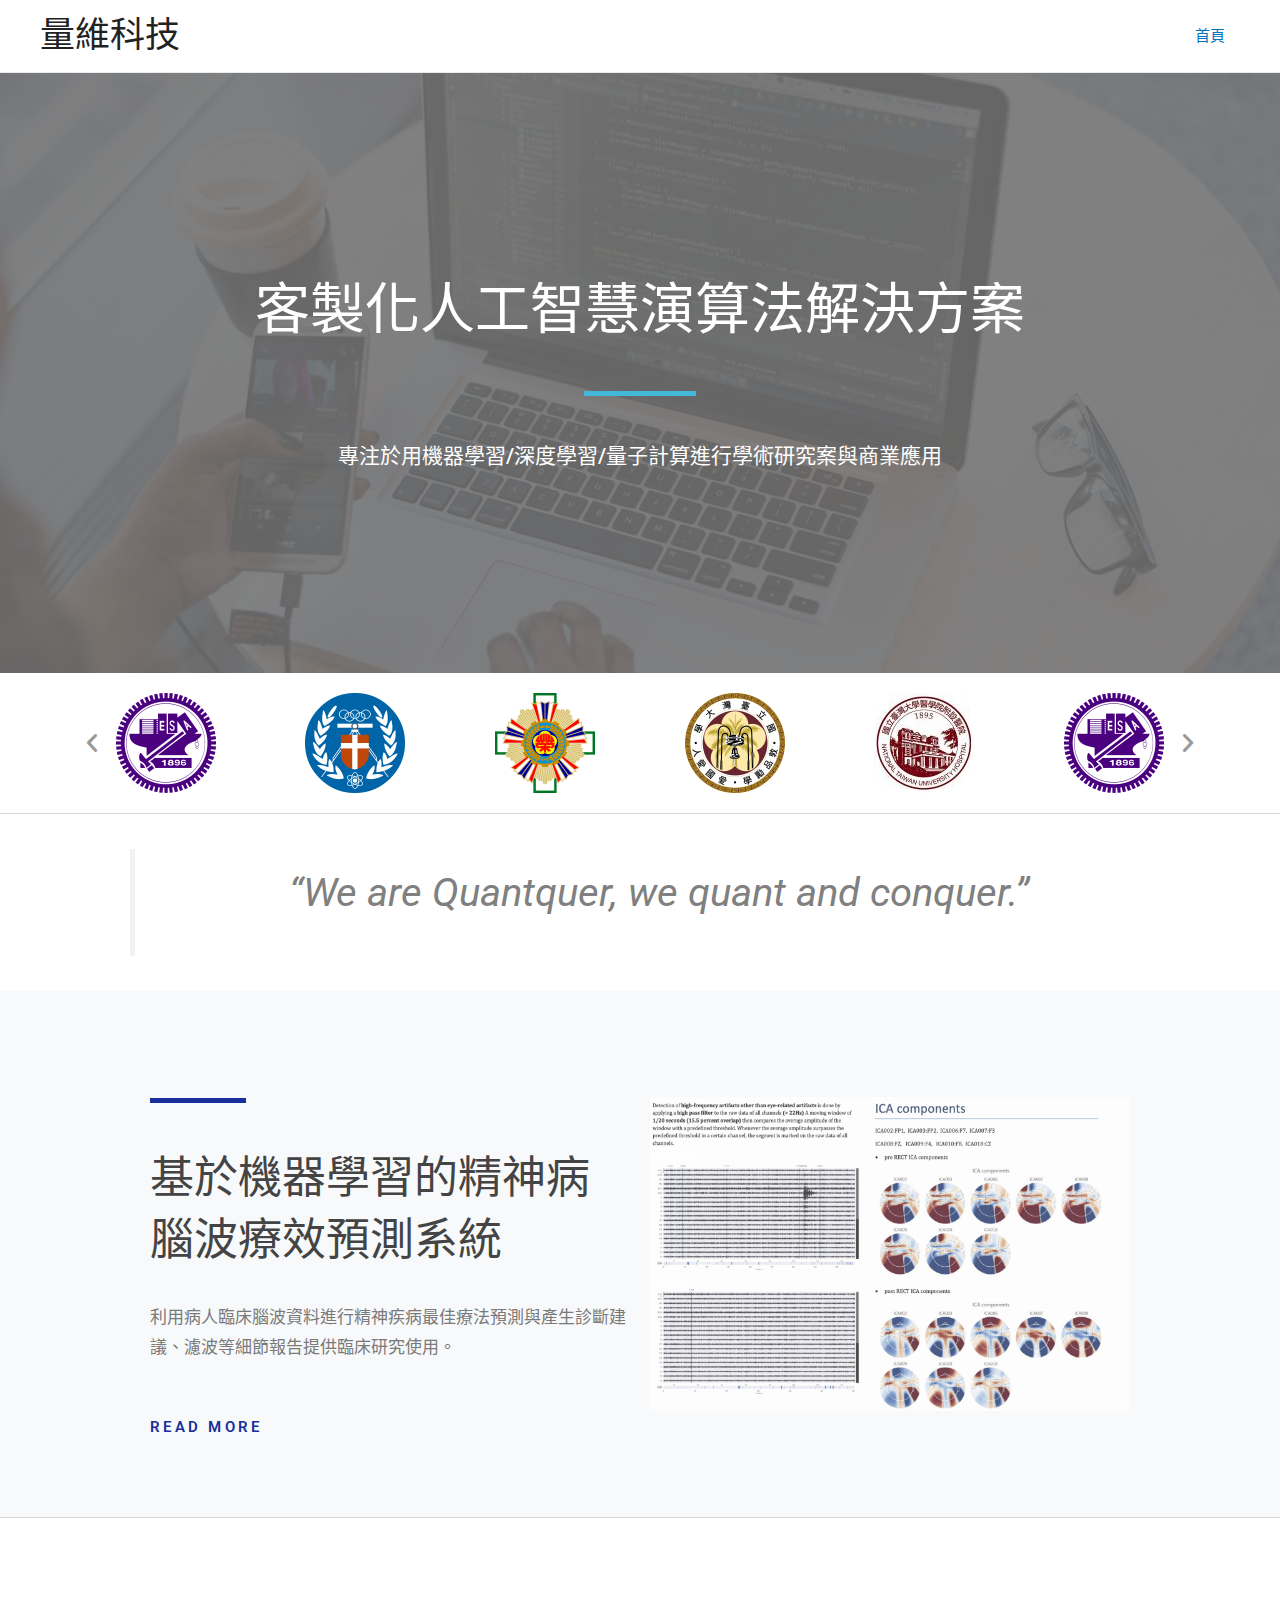
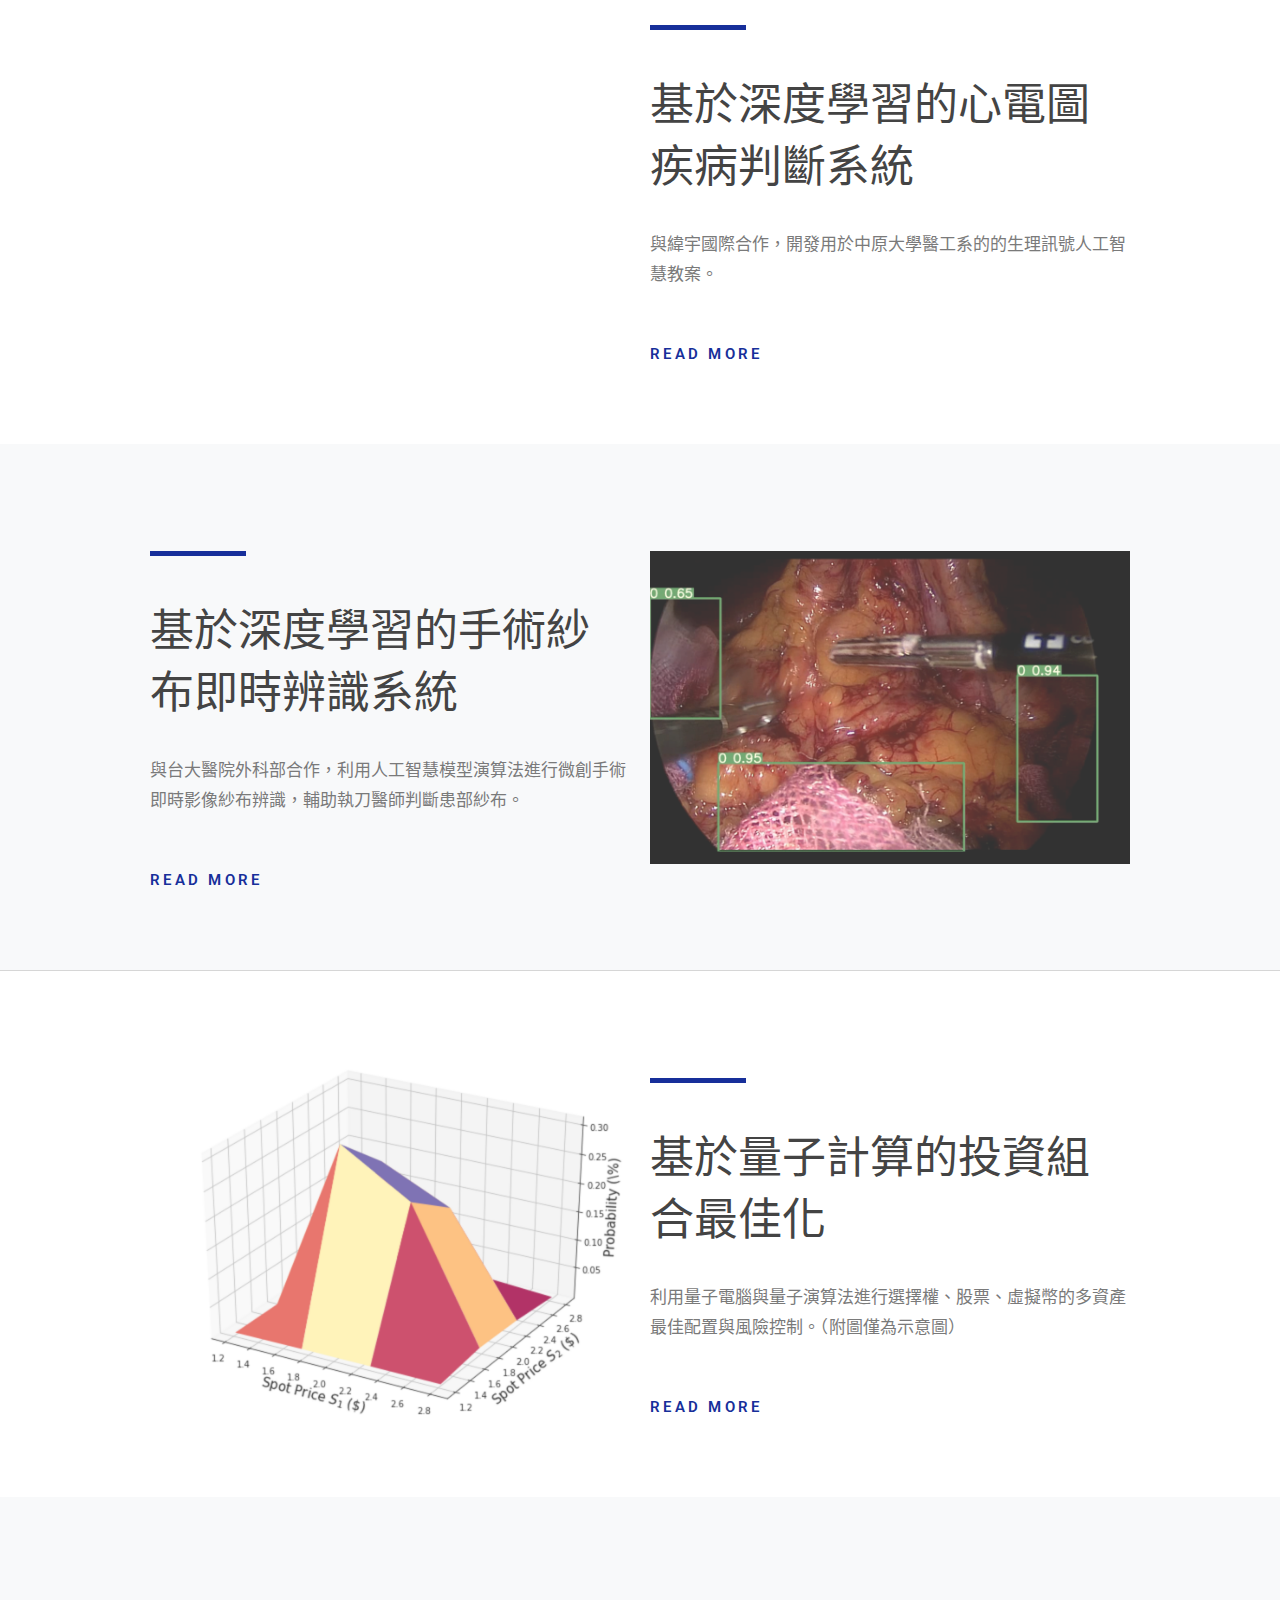
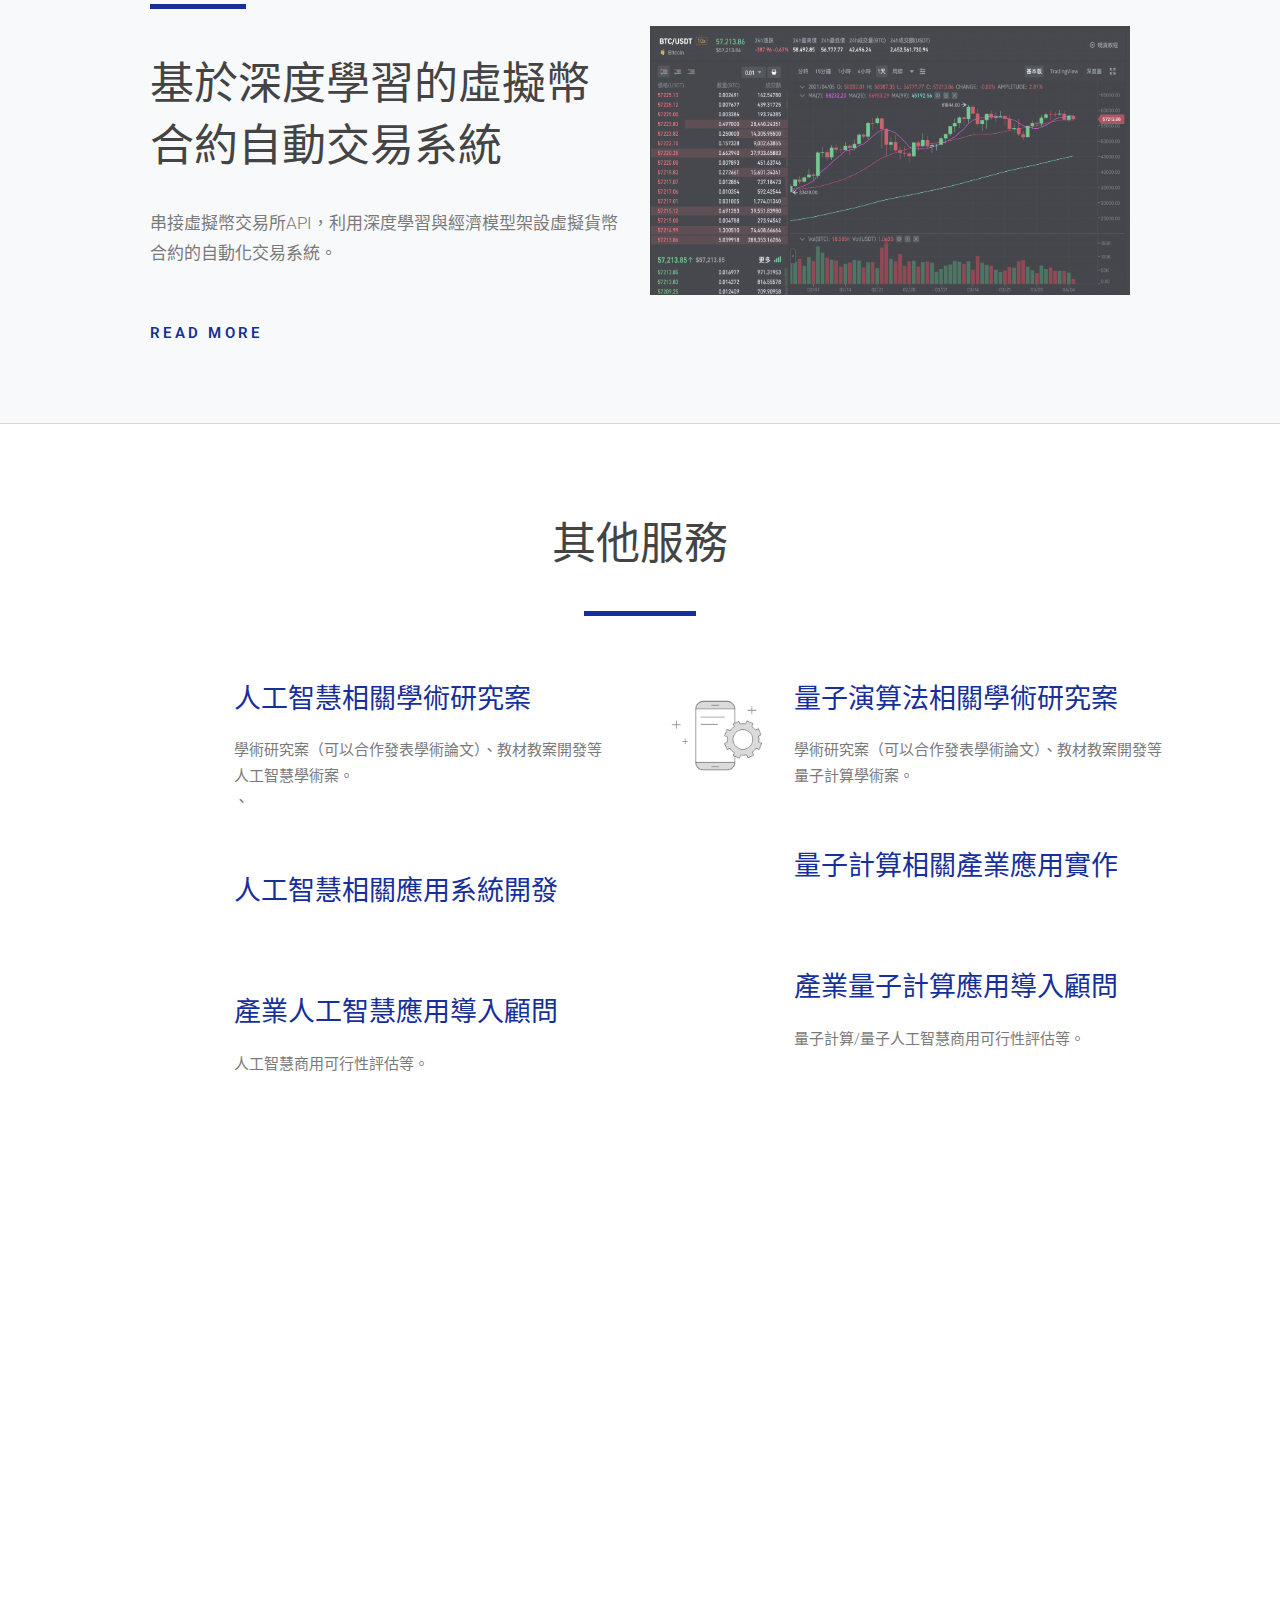
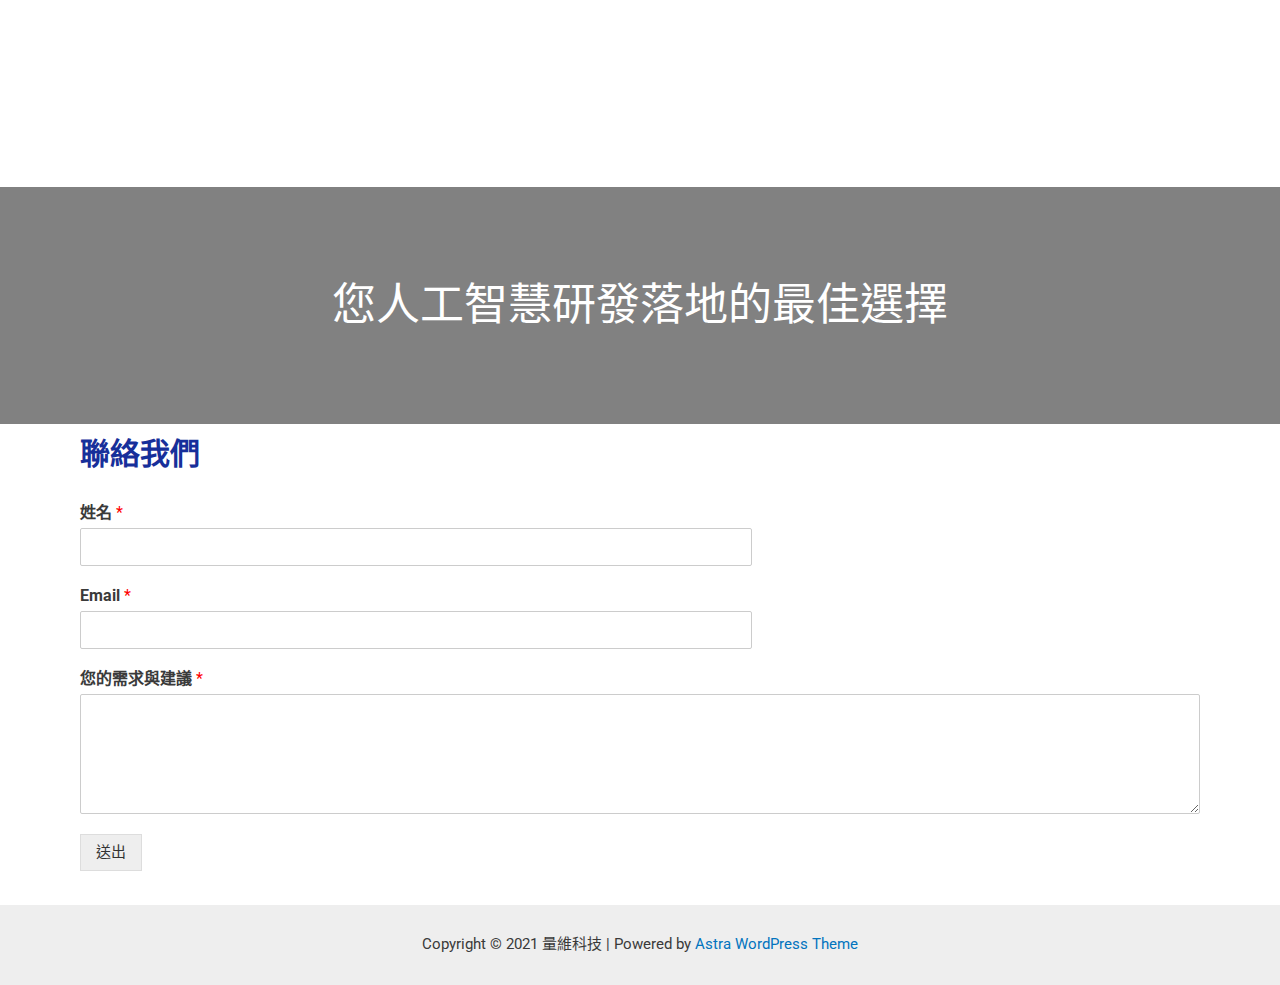
<file: index.html>
<!DOCTYPE html>
<html lang="zh-TW">
<head>
<meta charset="UTF-8">
<meta name="viewport" content="width=device-width, initial-scale=1">
<link rel="profile" href="https://gmpg.org/xfn/11">

<title>量維科技 &#8211; 人工智慧客製化解決方案</title>
<meta name="robots" content="max-image-preview:large">
<link rel="dns-prefetch" href="//s.w.org">
<link rel="alternate" type="application/rss+xml" title="訂閱《量維科技》&raquo; 資訊提供" href="http://ChiShengChen.github.io/quantquerweb/feed/">
<link rel="alternate" type="application/rss+xml" title="訂閱《量維科技》&raquo; 留言的資訊提供" href="http://ChiShengChen.github.io/quantquerweb/comments/feed/">
		<script>
			window._wpemojiSettings = {"baseUrl":"https:\/\/s.w.org\/images\/core\/emoji\/13.0.1\/72x72\/","ext":".png","svgUrl":"https:\/\/s.w.org\/images\/core\/emoji\/13.0.1\/svg\/","svgExt":".svg","source":{"concatemoji":"http:\/\/ChiShengChen.github.io\/quantquerweb\/wp-includes\/js\/wp-emoji-release.min.js?ver=5.7"}};
			!function(e,a,t){var n,r,o,i=a.createElement("canvas"),p=i.getContext&&i.getContext("2d");function s(e,t){var a=String.fromCharCode;p.clearRect(0,0,i.width,i.height),p.fillText(a.apply(this,e),0,0);e=i.toDataURL();return p.clearRect(0,0,i.width,i.height),p.fillText(a.apply(this,t),0,0),e===i.toDataURL()}function c(e){var t=a.createElement("script");t.src=e,t.defer=t.type="text/javascript",a.getElementsByTagName("head")[0].appendChild(t)}for(o=Array("flag","emoji"),t.supports={everything:!0,everythingExceptFlag:!0},r=0;r<o.length;r++)t.supports[o[r]]=function(e){if(!p||!p.fillText)return!1;switch(p.textBaseline="top",p.font="600 32px Arial",e){case"flag":return s([127987,65039,8205,9895,65039],[127987,65039,8203,9895,65039])?!1:!s([55356,56826,55356,56819],[55356,56826,8203,55356,56819])&&!s([55356,57332,56128,56423,56128,56418,56128,56421,56128,56430,56128,56423,56128,56447],[55356,57332,8203,56128,56423,8203,56128,56418,8203,56128,56421,8203,56128,56430,8203,56128,56423,8203,56128,56447]);case"emoji":return!s([55357,56424,8205,55356,57212],[55357,56424,8203,55356,57212])}return!1}(o[r]),t.supports.everything=t.supports.everything&&t.supports[o[r]],"flag"!==o[r]&&(t.supports.everythingExceptFlag=t.supports.everythingExceptFlag&&t.supports[o[r]]);t.supports.everythingExceptFlag=t.supports.everythingExceptFlag&&!t.supports.flag,t.DOMReady=!1,t.readyCallback=function(){t.DOMReady=!0},t.supports.everything||(n=function(){t.readyCallback()},a.addEventListener?(a.addEventListener("DOMContentLoaded",n,!1),e.addEventListener("load",n,!1)):(e.attachEvent("onload",n),a.attachEvent("onreadystatechange",function(){"complete"===a.readyState&&t.readyCallback()})),(n=t.source||{}).concatemoji?c(n.concatemoji):n.wpemoji&&n.twemoji&&(c(n.twemoji),c(n.wpemoji)))}(window,document,window._wpemojiSettings);
		</script>
		<style>img.wp-smiley,
img.emoji {
	display: inline !important;
	border: none !important;
	box-shadow: none !important;
	height: 1em !important;
	width: 1em !important;
	margin: 0 .07em !important;
	vertical-align: -0.1em !important;
	background: none !important;
	padding: 0 !important;
}</style>
	<link rel="stylesheet" id="astra-theme-css-css" href="http://ChiShengChen.github.io/quantquerweb/wp-content/themes/astra/assets/css/minified/frontend.min.css?ver=3.2.0" media="all">
<style id="astra-theme-css-inline-css">html{font-size:93.75%;}a,.page-title{color:#0274be;}a:hover,a:focus{color:#3a3a3a;}body,button,input,select,textarea,.ast-button,.ast-custom-button{font-family:-apple-system,BlinkMacSystemFont,Segoe UI,Roboto,Oxygen-Sans,Ubuntu,Cantarell,Helvetica Neue,sans-serif;font-weight:inherit;font-size:15px;font-size:1rem;}blockquote{color:#000000;}.site-title{font-size:35px;font-size:2.3333333333333rem;}.ast-archive-description .ast-archive-title{font-size:40px;font-size:2.6666666666667rem;}.site-header .site-description{font-size:15px;font-size:1rem;}.entry-title{font-size:30px;font-size:2rem;}h1,.entry-content h1{font-size:40px;font-size:2.6666666666667rem;}h2,.entry-content h2{font-size:30px;font-size:2rem;}h3,.entry-content h3{font-size:25px;font-size:1.6666666666667rem;}h4,.entry-content h4{font-size:20px;font-size:1.3333333333333rem;}h5,.entry-content h5{font-size:18px;font-size:1.2rem;}h6,.entry-content h6{font-size:15px;font-size:1rem;}.ast-single-post .entry-title,.page-title{font-size:30px;font-size:2rem;}::selection{background-color:#0274be;color:#ffffff;}body,h1,.entry-title a,.entry-content h1,h2,.entry-content h2,h3,.entry-content h3,h4,.entry-content h4,h5,.entry-content h5,h6,.entry-content h6{color:#3a3a3a;}.tagcloud a:hover,.tagcloud a:focus,.tagcloud a.current-item{color:#ffffff;border-color:#0274be;background-color:#0274be;}input:focus,input[type="text"]:focus,input[type="email"]:focus,input[type="url"]:focus,input[type="password"]:focus,input[type="reset"]:focus,input[type="search"]:focus,textarea:focus{border-color:#0274be;}input[type="radio"]:checked,input[type=reset],input[type="checkbox"]:checked,input[type="checkbox"]:hover:checked,input[type="checkbox"]:focus:checked,input[type=range]::-webkit-slider-thumb{border-color:#0274be;background-color:#0274be;box-shadow:none;}.site-footer a:hover + .post-count,.site-footer a:focus + .post-count{background:#0274be;border-color:#0274be;}.single .nav-links .nav-previous,.single .nav-links .nav-next{color:#0274be;}.entry-meta,.entry-meta *{line-height:1.45;color:#0274be;}.entry-meta a:hover,.entry-meta a:hover *,.entry-meta a:focus,.entry-meta a:focus *,.page-links > .page-link,.page-links .page-link:hover,.post-navigation a:hover{color:#3a3a3a;}.widget-title{font-size:21px;font-size:1.4rem;color:#3a3a3a;}#cat option,.secondary .calendar_wrap thead a,.secondary .calendar_wrap thead a:visited{color:#0274be;}.secondary .calendar_wrap #today,.ast-progress-val span{background:#0274be;}.secondary a:hover + .post-count,.secondary a:focus + .post-count{background:#0274be;border-color:#0274be;}.calendar_wrap #today > a{color:#ffffff;}.page-links .page-link,.single .post-navigation a{color:#0274be;}.wp-block-buttons.aligncenter{justify-content:center;}@media (min-width:1200px){.ast-separate-container.ast-right-sidebar .entry-content .wp-block-image.alignfull,.ast-separate-container.ast-left-sidebar .entry-content .wp-block-image.alignfull,.ast-separate-container.ast-right-sidebar .entry-content .wp-block-cover.alignfull,.ast-separate-container.ast-left-sidebar .entry-content .wp-block-cover.alignfull{margin-left:-6.67em;margin-right:-6.67em;max-width:unset;width:unset;}.ast-separate-container.ast-right-sidebar .entry-content .wp-block-image.alignwide,.ast-separate-container.ast-left-sidebar .entry-content .wp-block-image.alignwide,.ast-separate-container.ast-right-sidebar .entry-content .wp-block-cover.alignwide,.ast-separate-container.ast-left-sidebar .entry-content .wp-block-cover.alignwide{margin-left:-20px;margin-right:-20px;max-width:unset;width:unset;}}@media (min-width:1200px){.wp-block-group .has-background{padding:20px;}}@media (min-width:1200px){.ast-no-sidebar.ast-separate-container .entry-content .wp-block-group.alignwide,.ast-no-sidebar.ast-separate-container .entry-content .wp-block-cover.alignwide{margin-left:-20px;margin-right:-20px;padding-left:20px;padding-right:20px;}.ast-no-sidebar.ast-separate-container .entry-content .wp-block-cover.alignfull,.ast-no-sidebar.ast-separate-container .entry-content .wp-block-group.alignfull{margin-left:-6.67em;margin-right:-6.67em;padding-left:6.67em;padding-right:6.67em;}}@media (min-width:1200px){.wp-block-cover-image.alignwide .wp-block-cover__inner-container,.wp-block-cover.alignwide .wp-block-cover__inner-container,.wp-block-cover-image.alignfull .wp-block-cover__inner-container,.wp-block-cover.alignfull .wp-block-cover__inner-container{width:100%;}}.ast-plain-container.ast-no-sidebar #primary{margin-top:0;margin-bottom:0;}@media (max-width:921px){.ast-theme-transparent-header #primary,.ast-theme-transparent-header #secondary{padding:0;}}.wp-block-columns{margin-bottom:unset;}.wp-block-image.size-full{margin:2rem 0;}.wp-block-separator.has-background{padding:0;}.wp-block-gallery{margin-bottom:1.6em;}.wp-block-group{padding-top:4em;padding-bottom:4em;}.wp-block-group__inner-container .wp-block-columns:last-child,.wp-block-group__inner-container :last-child,.wp-block-table table{margin-bottom:0;}.blocks-gallery-grid{width:100%;}.wp-block-navigation-link__content{padding:5px 0;}.wp-block-group .wp-block-group .has-text-align-center,.wp-block-group .wp-block-column .has-text-align-center{max-width:100%;}.has-text-align-center{margin:0 auto;}@media (min-width:1200px){.wp-block-cover__inner-container,.alignwide .wp-block-group__inner-container,.alignfull .wp-block-group__inner-container{max-width:1200px;margin:0 auto;}.wp-block-group.alignnone,.wp-block-group.aligncenter,.wp-block-group.alignleft,.wp-block-group.alignright,.wp-block-group.alignwide,.wp-block-columns.alignwide{margin:2rem 0 1rem 0;}}@media (max-width:1200px){.wp-block-group{padding:3em;}.wp-block-group .wp-block-group{padding:1.5em;}.wp-block-columns,.wp-block-column{margin:1rem 0;}}@media (min-width:921px){.wp-block-columns .wp-block-group{padding:2em;}}@media (max-width:544px){.wp-block-cover-image .wp-block-cover__inner-container,.wp-block-cover .wp-block-cover__inner-container{width:unset;}.wp-block-cover,.wp-block-cover-image{padding:2em 0;}.wp-block-group,.wp-block-cover{padding:2em;}.wp-block-media-text__media img,.wp-block-media-text__media video{width:unset;max-width:100%;}.wp-block-media-text.has-background .wp-block-media-text__content{padding:1em;}}@media (max-width:921px){.ast-plain-container.ast-no-sidebar #primary{padding:0;}}@media (min-width:544px){.entry-content .wp-block-media-text.has-media-on-the-right .wp-block-media-text__content{padding:0 8% 0 0;}.entry-content .wp-block-media-text .wp-block-media-text__content{padding:0 0 0 8%;}.ast-plain-container .site-content .entry-content .has-custom-content-position.is-position-bottom-left > *,.ast-plain-container .site-content .entry-content .has-custom-content-position.is-position-bottom-right > *,.ast-plain-container .site-content .entry-content .has-custom-content-position.is-position-top-left > *,.ast-plain-container .site-content .entry-content .has-custom-content-position.is-position-top-right > *,.ast-plain-container .site-content .entry-content .has-custom-content-position.is-position-center-right > *,.ast-plain-container .site-content .entry-content .has-custom-content-position.is-position-center-left > *{margin:0;}}@media (max-width:544px){.entry-content .wp-block-media-text .wp-block-media-text__content{padding:8% 0;}.wp-block-media-text .wp-block-media-text__media img{width:auto;max-width:100%;}}@media (max-width:921px){.ast-separate-container .ast-article-post,.ast-separate-container .ast-article-single{padding:1.5em 2.14em;}.ast-separate-container #primary,.ast-separate-container #secondary{padding:1.5em 0;}#primary,#secondary{padding:1.5em 0;margin:0;}.ast-left-sidebar #content > .ast-container{display:flex;flex-direction:column-reverse;width:100%;}.ast-author-box img.avatar{margin:20px 0 0 0;}}@media (max-width:921px){.ast-right-sidebar #primary{padding-right:0;}}@media (min-width:922px){.ast-separate-container.ast-right-sidebar #primary,.ast-separate-container.ast-left-sidebar #primary{border:0;}.search-no-results.ast-separate-container #primary{margin-bottom:4em;}}@media (min-width:922px){.ast-right-sidebar #primary{border-right:1px solid #eee;}.ast-left-sidebar #primary{border-left:1px solid #eee;}}.wp-block-button .wp-block-button__link,{color:#ffffff;}.wp-block-button .wp-block-button__link{border-style:solid;border-top-width:0;border-right-width:0;border-left-width:0;border-bottom-width:0;border-color:#0274be;background-color:#0274be;color:#ffffff;font-family:inherit;font-weight:inherit;line-height:1;border-radius:2px;padding-top:10px;padding-right:40px;padding-bottom:10px;padding-left:40px;}.wp-block-button .wp-block-button__link:hover,.wp-block-button .wp-block-button__link:focus{color:#ffffff;background-color:#3a3a3a;border-color:#3a3a3a;}.menu-toggle,button,.ast-button,.ast-custom-button,.button,input#submit,input[type="button"],input[type="submit"],input[type="reset"]{border-style:solid;border-top-width:0;border-right-width:0;border-left-width:0;border-bottom-width:0;color:#ffffff;border-color:#0274be;background-color:#0274be;border-radius:2px;padding-top:10px;padding-right:40px;padding-bottom:10px;padding-left:40px;font-family:inherit;font-weight:inherit;line-height:1;}button:focus,.menu-toggle:hover,button:hover,.ast-button:hover,.ast-custom-button:hover .button:hover,.ast-custom-button:hover ,input[type=reset]:hover,input[type=reset]:focus,input#submit:hover,input#submit:focus,input[type="button"]:hover,input[type="button"]:focus,input[type="submit"]:hover,input[type="submit"]:focus{color:#ffffff;background-color:#3a3a3a;border-color:#3a3a3a;}@media (min-width:921px){.ast-container{max-width:100%;}}@media (min-width:544px){.ast-container{max-width:100%;}}@media (max-width:544px){.ast-separate-container .ast-article-post,.ast-separate-container .ast-article-single{padding:1.5em 1em;}.ast-separate-container #content .ast-container{padding-left:0.54em;padding-right:0.54em;}.ast-separate-container .ast-archive-description{padding:1.5em 1em;}.ast-search-menu-icon.ast-dropdown-active .search-field{width:170px;}}@media (max-width:921px){.ast-mobile-header-stack .main-header-bar .ast-search-menu-icon{display:inline-block;}.ast-header-break-point.ast-header-custom-item-outside .ast-mobile-header-stack .main-header-bar .ast-search-icon{margin:0;}}@media (max-width:921px){.ast-archive-description .ast-archive-title{font-size:40px;}.entry-title{font-size:30px;}h1,.entry-content h1{font-size:30px;}h2,.entry-content h2{font-size:25px;}h3,.entry-content h3{font-size:20px;}.ast-single-post .entry-title,.page-title{font-size:30px;}}@media (max-width:544px){.ast-archive-description .ast-archive-title{font-size:40px;}.entry-title{font-size:30px;}h1,.entry-content h1{font-size:30px;}h2,.entry-content h2{font-size:25px;}h3,.entry-content h3{font-size:20px;}.ast-single-post .entry-title,.page-title{font-size:30px;}}@media (max-width:921px){html{font-size:85.5%;}}@media (max-width:544px){html{font-size:85.5%;}}@media (min-width:922px){.ast-container{max-width:1240px;}}@font-face {font-family: "Astra";src: url(http://ChiShengChen.github.io/quantquerweb/wp-content/themes/astra/assets/fonts/astra.woff) format("woff"),url(http://ChiShengChen.github.io/quantquerweb/wp-content/themes/astra/assets/fonts/astra.ttf) format("truetype"),url(http://ChiShengChen.github.io/quantquerweb/wp-content/themes/astra/assets/fonts/astra.svg#astra) format("svg");font-weight: normal;font-style: normal;font-display: fallback;}@media (min-width:922px){.main-header-menu .sub-menu .menu-item.ast-left-align-sub-menu:hover > .sub-menu,.main-header-menu .sub-menu .menu-item.ast-left-align-sub-menu.focus > .sub-menu{margin-left:-0px;}}.ast-breadcrumbs .trail-browse,.ast-breadcrumbs .trail-items,.ast-breadcrumbs .trail-items li{display:inline-block;margin:0;padding:0;border:none;background:inherit;text-indent:0;}.ast-breadcrumbs .trail-browse{font-size:inherit;font-style:inherit;font-weight:inherit;color:inherit;}.ast-breadcrumbs .trail-items{list-style:none;}.trail-items li::after{padding:0 0.3em;content:"\00bb";}.trail-items li:last-of-type::after{display:none;}@media (max-width:921px){.ast-builder-grid-row-container.ast-builder-grid-row-tablet-6-equal .ast-builder-grid-row{grid-template-columns:repeat( 6,1fr );}.ast-builder-grid-row-container.ast-builder-grid-row-tablet-5-equal .ast-builder-grid-row{grid-template-columns:repeat( 5,1fr );}.ast-builder-grid-row-container.ast-builder-grid-row-tablet-4-equal .ast-builder-grid-row{grid-template-columns:repeat( 4,1fr );}.ast-builder-grid-row-container.ast-builder-grid-row-tablet-4-lheavy .ast-builder-grid-row{grid-template-columns:2fr 1fr 1fr 1fr;}.ast-builder-grid-row-container.ast-builder-grid-row-tablet-4-rheavy .ast-builder-grid-row{grid-template-columns:1fr 1fr 1fr 2fr;}.ast-builder-grid-row-container.ast-builder-grid-row-tablet-3-equal .ast-builder-grid-row{grid-template-columns:repeat( 3,1fr );}.ast-builder-grid-row-container.ast-builder-grid-row-tablet-3-lheavy .ast-builder-grid-row{grid-template-columns:2fr 1fr 1fr;}.ast-builder-grid-row-container.ast-builder-grid-row-tablet-3-rheavy .ast-builder-grid-row{grid-template-columns:1fr 1fr 2fr;}.ast-builder-grid-row-container.ast-builder-grid-row-tablet-3-cheavy .ast-builder-grid-row{grid-template-columns:1fr 2fr 1fr;}.ast-builder-grid-row-container.ast-builder-grid-row-tablet-3-cwide .ast-builder-grid-row{grid-template-columns:1fr 3fr 1fr;}.ast-builder-grid-row-container.ast-builder-grid-row-tablet-3-firstrow .ast-builder-grid-row{grid-template-columns:1fr 1fr;}.ast-builder-grid-row-container.ast-builder-grid-row-tablet-3-firstrow .ast-builder-grid-row > *:first-child{grid-column:1 / -1;}.ast-builder-grid-row-container.ast-builder-grid-row-tablet-3-lastrow .ast-builder-grid-row{grid-template-columns:1fr 1fr;}.ast-builder-grid-row-container.ast-builder-grid-row-tablet-3-lastrow .ast-builder-grid-row > *:last-child{grid-column:1 / -1;}.ast-builder-grid-row-container.ast-builder-grid-row-tablet-2-equal .ast-builder-grid-row{grid-template-columns:repeat( 2,1fr );}.ast-builder-grid-row-container.ast-builder-grid-row-tablet-2-lheavy .ast-builder-grid-row{grid-template-columns:2fr 1fr;}.ast-builder-grid-row-container.ast-builder-grid-row-tablet-2-rheavy .ast-builder-grid-row{grid-template-columns:1fr 2fr;}.ast-builder-grid-row-container.ast-builder-grid-row-tablet-full .ast-builder-grid-row{grid-template-columns:1fr;}}@media (max-width:544px){.ast-builder-grid-row-container.ast-builder-grid-row-mobile-6-equal .ast-builder-grid-row{grid-template-columns:repeat( 6,1fr );}.ast-builder-grid-row-container.ast-builder-grid-row-mobile-5-equal .ast-builder-grid-row{grid-template-columns:repeat( 5,1fr );}.ast-builder-grid-row-container.ast-builder-grid-row-mobile-4-equal .ast-builder-grid-row{grid-template-columns:repeat( 4,1fr );}.ast-builder-grid-row-container.ast-builder-grid-row-mobile-4-lheavy .ast-builder-grid-row{grid-template-columns:2fr 1fr 1fr 1fr;}.ast-builder-grid-row-container.ast-builder-grid-row-mobile-4-rheavy .ast-builder-grid-row{grid-template-columns:1fr 1fr 1fr 2fr;}.ast-builder-grid-row-container.ast-builder-grid-row-mobile-3-equal .ast-builder-grid-row{grid-template-columns:repeat( 3,1fr );}.ast-builder-grid-row-container.ast-builder-grid-row-mobile-3-lheavy .ast-builder-grid-row{grid-template-columns:2fr 1fr 1fr;}.ast-builder-grid-row-container.ast-builder-grid-row-mobile-3-rheavy .ast-builder-grid-row{grid-template-columns:1fr 1fr 2fr;}.ast-builder-grid-row-container.ast-builder-grid-row-mobile-3-cheavy .ast-builder-grid-row{grid-template-columns:1fr 2fr 1fr;}.ast-builder-grid-row-container.ast-builder-grid-row-mobile-3-cwide .ast-builder-grid-row{grid-template-columns:1fr 3fr 1fr;}.ast-builder-grid-row-container.ast-builder-grid-row-mobile-3-firstrow .ast-builder-grid-row{grid-template-columns:1fr 1fr;}.ast-builder-grid-row-container.ast-builder-grid-row-mobile-3-firstrow .ast-builder-grid-row > *:first-child{grid-column:1 / -1;}.ast-builder-grid-row-container.ast-builder-grid-row-mobile-3-lastrow .ast-builder-grid-row{grid-template-columns:1fr 1fr;}.ast-builder-grid-row-container.ast-builder-grid-row-mobile-3-lastrow .ast-builder-grid-row > *:last-child{grid-column:1 / -1;}.ast-builder-grid-row-container.ast-builder-grid-row-mobile-2-equal .ast-builder-grid-row{grid-template-columns:repeat( 2,1fr );}.ast-builder-grid-row-container.ast-builder-grid-row-mobile-2-lheavy .ast-builder-grid-row{grid-template-columns:2fr 1fr;}.ast-builder-grid-row-container.ast-builder-grid-row-mobile-2-rheavy .ast-builder-grid-row{grid-template-columns:1fr 2fr;}.ast-builder-grid-row-container.ast-builder-grid-row-mobile-full .ast-builder-grid-row{grid-template-columns:1fr;}}.ast-builder-layout-element[data-section="title_tagline"]{display:flex;}@media (max-width:921px){.ast-header-break-point .ast-builder-layout-element[data-section="title_tagline"]{display:flex;}}@media (max-width:544px){.ast-header-break-point .ast-builder-layout-element[data-section="title_tagline"]{display:flex;}}.ast-builder-menu-1{font-family:inherit;font-weight:inherit;}.ast-builder-menu-1 .sub-menu,.ast-builder-menu-1 .inline-on-mobile .sub-menu{border-top-width:2px;border-bottom-width:0;border-right-width:0;border-left-width:0;border-color:#0274be;border-style:solid;border-radius:0;}.ast-builder-menu-1 .main-header-menu > .menu-item > .sub-menu,.ast-builder-menu-1 .main-header-menu > .menu-item > .astra-full-megamenu-wrapper{margin-top:0;}.ast-desktop .ast-builder-menu-1 .main-header-menu > .menu-item > .sub-menu:before,.ast-desktop .ast-builder-menu-1 .main-header-menu > .menu-item > .astra-full-megamenu-wrapper:before{height:calc( 0px + 5px );}.ast-desktop .ast-builder-menu-1 .menu-item .sub-menu .menu-link{border-style:none;}@media (max-width:921px){.ast-header-break-point .ast-builder-menu-1 .menu-item.menu-item-has-children > .ast-menu-toggle{top:0;}.ast-builder-menu-1 .menu-item-has-children > .menu-link:after{content:unset;}}@media (max-width:544px){.ast-header-break-point .ast-builder-menu-1 .menu-item.menu-item-has-children > .ast-menu-toggle{top:0;}}.ast-builder-menu-1{display:flex;}@media (max-width:921px){.ast-header-break-point .ast-builder-menu-1{display:flex;}}@media (max-width:544px){.ast-header-break-point .ast-builder-menu-1{display:flex;}}.site-below-footer-wrap[data-section="section-below-footer-builder"]{background-color:#eeeeee;;min-height:80px;}.site-below-footer-wrap[data-section="section-below-footer-builder"] .ast-builder-grid-row{max-width:1200px;margin-left:auto;margin-right:auto;}.site-below-footer-wrap[data-section="section-below-footer-builder"] .ast-builder-grid-row,.site-below-footer-wrap[data-section="section-below-footer-builder"] .site-footer-section{align-items:flex-start;}.site-below-footer-wrap[data-section="section-below-footer-builder"].ast-footer-row-inline .site-footer-section{display:flex;margin-bottom:0;}@media (max-width:921px){.site-below-footer-wrap[data-section="section-below-footer-builder"].ast-footer-row-tablet-inline .site-footer-section{display:flex;margin-bottom:0;}.site-below-footer-wrap[data-section="section-below-footer-builder"].ast-footer-row-tablet-stack .site-footer-section{display:block;margin-bottom:10px;}}@media (max-width:544px){.site-below-footer-wrap[data-section="section-below-footer-builder"].ast-footer-row-mobile-inline .site-footer-section{display:flex;margin-bottom:0;}.site-below-footer-wrap[data-section="section-below-footer-builder"].ast-footer-row-mobile-stack .site-footer-section{display:block;margin-bottom:10px;}}.site-below-footer-wrap[data-section="section-below-footer-builder"]{display:grid;}@media (max-width:921px){.ast-header-break-point .site-below-footer-wrap[data-section="section-below-footer-builder"]{display:grid;}}@media (max-width:544px){.ast-header-break-point .site-below-footer-wrap[data-section="section-below-footer-builder"]{display:grid;}}.ast-footer-copyright{text-align:center;}.ast-footer-copyright {color:#3a3a3a;}@media (max-width:921px){.ast-footer-copyright{text-align:center;}}@media (max-width:544px){.ast-footer-copyright{text-align:center;}}.ast-footer-copyright.ast-builder-layout-element{display:flex;}@media (max-width:921px){.ast-header-break-point .ast-footer-copyright.ast-builder-layout-element{display:flex;}}@media (max-width:544px){.ast-header-break-point .ast-footer-copyright.ast-builder-layout-element{display:flex;}}.elementor-widget-heading .elementor-heading-title{margin:0;}.elementor-post.elementor-grid-item.hentry{margin-bottom:0;}.woocommerce div.product .elementor-element.elementor-products-grid .related.products ul.products li.product,.elementor-element .elementor-wc-products .woocommerce[class*='columns-'] ul.products li.product{width:auto;margin:0;float:none;}.ast-left-sidebar .elementor-section.elementor-section-stretched,.ast-right-sidebar .elementor-section.elementor-section-stretched{max-width:100%;left:0 !important;}.ast-header-break-point .main-header-bar{border-bottom-width:1px;}@media (min-width:922px){.main-header-bar{border-bottom-width:1px;}}.ast-safari-browser-less-than-11 .main-header-menu .menu-item, .ast-safari-browser-less-than-11 .main-header-bar .ast-masthead-custom-menu-items{display:block;}.main-header-menu .menu-item, .main-header-bar .ast-masthead-custom-menu-items{-js-display:flex;display:flex;-webkit-box-pack:center;-webkit-justify-content:center;-moz-box-pack:center;-ms-flex-pack:center;justify-content:center;-webkit-box-orient:vertical;-webkit-box-direction:normal;-webkit-flex-direction:column;-moz-box-orient:vertical;-moz-box-direction:normal;-ms-flex-direction:column;flex-direction:column;}.main-header-menu > .menu-item > .menu-link{height:100%;-webkit-box-align:center;-webkit-align-items:center;-moz-box-align:center;-ms-flex-align:center;align-items:center;-js-display:flex;display:flex;}.ast-primary-menu-disabled .main-header-bar .ast-masthead-custom-menu-items{flex:unset;}.ast-mobile-popup-drawer.active .ast-mobile-popup-inner{background-color:#ffffff;;color:#3a3a3a;}.ast-mobile-header-wrap .ast-mobile-header-content{background-color:#ffffff;;}.ast-mobile-popup-content > *, .ast-mobile-header-content > *{padding-top:0;padding-bottom:0;}@media (max-width:921px){.content-align-flex-start .ast-builder-layout-element{justify-content:flex-start;}.content-align-flex-start .main-header-menu{text-align:left;}}.ast-mobile-header-wrap .ast-primary-header-bar,.ast-primary-header-bar .site-primary-header-wrap{min-height:70px;}.ast-desktop .ast-primary-header-bar .main-header-menu > .menu-item{line-height:70px;}@media (max-width:921px){#masthead .ast-mobile-header-wrap .ast-above-header-bar,#masthead .ast-mobile-header-wrap .ast-primary-header-bar,#masthead .ast-mobile-header-wrap .ast-below-header-bar{padding-left:20px;padding-right:20px;}}.ast-header-break-point .ast-primary-header-bar{border-bottom-width:1px;border-bottom-color:#eaeaea;border-bottom-style:solid;}@media (min-width:922px){.ast-primary-header-bar{border-bottom-width:1px;border-bottom-color:#eaeaea;border-bottom-style:solid;}}.ast-primary-header-bar{background-color:#ffffff;;}.ast-primary-header-bar{display:block;}@media (max-width:921px){.ast-header-break-point .ast-primary-header-bar{display:grid;}}@media (max-width:544px){.ast-header-break-point .ast-primary-header-bar{display:grid;}}[data-section="section-header-mobile-trigger"] .ast-button-wrap .ast-mobile-menu-trigger-minimal{color:#0274be;border:none;background:transparent;}[data-section="section-header-mobile-trigger"] .ast-button-wrap .mobile-menu-toggle-icon .ast-mobile-svg{width:20px;height:20px;fill:#0274be;}[data-section="section-header-mobile-trigger"] .ast-button-wrap .mobile-menu-wrap .mobile-menu{color:#0274be;}@media (max-width:921px){.ast-builder-menu-mobile .main-navigation .menu-item > .menu-link{font-family:inherit;font-weight:inherit;}.ast-builder-menu-mobile .main-navigation .menu-item.menu-item-has-children > .ast-menu-toggle{top:0;}.ast-builder-menu-mobile .main-navigation .menu-item-has-children > .menu-link:after{content:unset;}.ast-header-break-point .ast-builder-menu-mobile .main-header-menu, .ast-header-break-point .ast-builder-menu-mobile .main-navigation .menu-item .menu-link, .ast-header-break-point .ast-builder-menu-mobile .main-navigation .menu-item .sub-menu .menu-link{border-style:none;}}@media (max-width:544px){.ast-builder-menu-mobile .main-navigation .menu-item.menu-item-has-children > .ast-menu-toggle{top:0;}}.ast-builder-menu-mobile .main-navigation{display:block;}@media (max-width:921px){.ast-header-break-point .ast-builder-menu-mobile .main-navigation{display:block;}}@media (max-width:544px){.ast-header-break-point .ast-builder-menu-mobile .main-navigation{display:block;}}</style>
<link rel="stylesheet" id="astra-menu-animation-css" href="http://ChiShengChen.github.io/quantquerweb/wp-content/themes/astra/assets/css/minified/menu-animation.min.css?ver=3.2.0" media="all">
<link rel="stylesheet" id="wp-block-library-css" href="http://ChiShengChen.github.io/quantquerweb/wp-includes/css/dist/block-library/style.min.css?ver=5.7" media="all">
<link rel="stylesheet" id="wpforms-full-css" href="http://ChiShengChen.github.io/quantquerweb/wp-content/plugins/wpforms-lite/assets/css/wpforms-full.min.css?ver=1.6.6" media="all">
<link rel="stylesheet" id="elementor-icons-css" href="http://ChiShengChen.github.io/quantquerweb/wp-content/plugins/elementor/assets/lib/eicons/css/elementor-icons.min.css?ver=5.11.0" media="all">
<link rel="stylesheet" id="elementor-animations-css" href="http://ChiShengChen.github.io/quantquerweb/wp-content/plugins/elementor/assets/lib/animations/animations.min.css?ver=3.1.4" media="all">
<link rel="stylesheet" id="elementor-frontend-css" href="http://ChiShengChen.github.io/quantquerweb/wp-content/plugins/elementor/assets/css/frontend.min.css?ver=3.1.4" media="all">
<link rel="stylesheet" id="elementor-post-46-css" href="http://ChiShengChen.github.io/quantquerweb/wp-content/uploads/elementor/css/post-46.css?ver=1617511992" media="all">
<link rel="stylesheet" id="elementor-global-css" href="http://ChiShengChen.github.io/quantquerweb/wp-content/uploads/elementor/css/global.css?ver=1617512545" media="all">
<link rel="stylesheet" id="elementor-post-44-css" href="http://ChiShengChen.github.io/quantquerweb/wp-content/uploads/elementor/css/post-44.css?ver=1617616973" media="all">
<link rel="stylesheet" id="google-fonts-1-css" href="https://fonts.googleapis.com/css?family=Roboto%3A100%2C100italic%2C200%2C200italic%2C300%2C300italic%2C400%2C400italic%2C500%2C500italic%2C600%2C600italic%2C700%2C700italic%2C800%2C800italic%2C900%2C900italic%7CRoboto+Slab%3A100%2C100italic%2C200%2C200italic%2C300%2C300italic%2C400%2C400italic%2C500%2C500italic%2C600%2C600italic%2C700%2C700italic%2C800%2C800italic%2C900%2C900italic&#038;ver=5.7" media="all">
<!--[if IE]>
<script src='http://ChiShengChen.github.io/quantquerweb/wp-content/themes/astra/assets/js/minified/flexibility.min.js?ver=3.2.0' id='astra-flexibility-js'></script>
<script id='astra-flexibility-js-after'>
flexibility(document.documentElement);
</script>
<![endif]-->
<link rel="https://api.w.org/" href="http://ChiShengChen.github.io/quantquerweb/wp-json/">
<link rel="alternate" type="application/json" href="http://ChiShengChen.github.io/quantquerweb/wp-json/wp/v2/pages/44">
<link rel="EditURI" type="application/rsd+xml" title="RSD" href="http://ChiShengChen.github.io/quantquerweb/xmlrpc.php?rsd">
<link rel="wlwmanifest" type="application/wlwmanifest+xml" href="http://ChiShengChen.github.io/quantquerweb/wp-includes/wlwmanifest.xml"> 
<meta name="generator" content="WordPress 5.7">
<link rel="canonical" href="http://ChiShengChen.github.io/quantquerweb/">
<link rel="shortlink" href="http://ChiShengChen.github.io/quantquerweb/">
<link rel="alternate" type="application/json+oembed" href="http://ChiShengChen.github.io/quantquerweb/wp-json/oembed/1.0/embed?url=http%3A%2F%2FChiShengChen.github.io%2Fquantquerweb%2F">
<link rel="alternate" type="text/xml+oembed" href="http://ChiShengChen.github.io/quantquerweb/wp-json/oembed/1.0/embed?url=http%3A%2F%2FChiShengChen.github.io%2Fquantquerweb%2F&#038;format=xml">
</head>

<body itemtype="https://schema.org/WebPage" itemscope="itemscope" class="home page-template-default page page-id-44 ast-single-post ast-inherit-site-logo-transparent astra-hfb-header ast-desktop ast-page-builder-template ast-no-sidebar astra-3.2.0 elementor-default elementor-kit-46 elementor-page elementor-page-44">
<div class="hfeed site" id="page">
	<a class="skip-link screen-reader-text" href="#content">Skip to content</a>
			<header class="site-header ast-primary-submenu-animation-fade header-main-layout-1 ast-primary-menu-enabled ast-logo-title-inline ast-hide-custom-menu-mobile ast-builder-menu-toggle-icon ast-mobile-header-inline" id="masthead" itemtype="https://schema.org/WPHeader" itemscope="itemscope" itemid="#masthead">
			<div id="ast-desktop-header">
		<div class="ast-main-header-wrap main-header-bar-wrap ">
		<div class="ast-primary-header-bar ast-primary-header main-header-bar ast-builder-grid-row-container site-header-focus-item" data-section="section-primary-header-builder">
						<div class="site-primary-header-wrap ast-builder-grid-row-container site-header-focus-item ast-container" data-section="section-primary-header-builder">
				<div class="ast-builder-grid-row ast-builder-grid-row-has-sides ast-builder-grid-row-no-center">
											<div class="site-header-primary-section-left site-header-section ast-flex site-header-section-left">
									<div class="ast-builder-layout-element ast-flex site-header-focus-item" data-section="title_tagline">
											<div class="site-branding ast-site-identity" itemtype="https://schema.org/Organization" itemscope="itemscope">
					<div class="ast-site-title-wrap">
						<h1 class="site-title" itemprop="name">
				<a href="http://ChiShengChen.github.io/quantquerweb/" rel="home" itemprop="url">
					量維科技
				</a>
			</h1>
						
				</div>				</div>
			<!-- .site-branding -->
					</div>
								</div>
																									<div class="site-header-primary-section-right site-header-section ast-flex ast-grid-right-section">
										<div class="ast-builder-menu-1 ast-builder-menu ast-flex ast-builder-menu-1-focus-item ast-builder-layout-element site-header-focus-item" data-section="section-hb-menu-1">
			<div class="ast-main-header-bar-alignment"><div class="main-header-bar-navigation"><nav class="ast-flex-grow-1 navigation-accessibility site-header-focus-item" id="site-navigation" aria-label="Site Navigation" itemtype="https://schema.org/SiteNavigationElement" itemscope="itemscope"><div class="main-navigation ast-inline-flex"><ul id="ast-hf-menu-1" class="main-header-menu ast-nav-menu ast-flex  submenu-with-border astra-menu-animation-fade  stack-on-mobile">
<li id="menu-item-73" class="menu-item menu-item-type-post_type menu-item-object-page menu-item-home current-menu-item page_item page-item-44 current_page_item menu-item-73"><a href="http://ChiShengChen.github.io/quantquerweb/" aria-current="page" class="menu-link">首頁</a></li>
</ul></div></nav></div></div>		</div>
									</div>
												</div>
					</div>
								</div>
			</div>
	</div> <!-- Main Header Bar Wrap -->
<div id="ast-mobile-header" class="ast-mobile-header-wrap " data-type="off-canvas">
		<div class="ast-main-header-wrap main-header-bar-wrap">
		<div class="ast-primary-header-bar ast-primary-header main-header-bar site-primary-header-wrap site-header-focus-item ast-builder-grid-row-layout-default ast-builder-grid-row-tablet-layout-default ast-builder-grid-row-mobile-layout-default" data-section="section-primary-header-builder">
									<div class="ast-builder-grid-row ast-builder-grid-row-has-sides ast-builder-grid-row-no-center">
													<div class="site-header-primary-section-left site-header-section ast-flex site-header-section-left">
										<div class="ast-builder-layout-element ast-flex site-header-focus-item" data-section="title_tagline">
											<div class="site-branding ast-site-identity" itemtype="https://schema.org/Organization" itemscope="itemscope">
					<div class="ast-site-title-wrap">
						<h1 class="site-title" itemprop="name">
				<a href="http://ChiShengChen.github.io/quantquerweb/" rel="home" itemprop="url">
					量維科技
				</a>
			</h1>
						
				</div>				</div>
			<!-- .site-branding -->
					</div>
									</div>
																									<div class="site-header-primary-section-right site-header-section ast-flex ast-grid-right-section">
										<div class="ast-builder-layout-element ast-flex site-header-focus-item" data-section="section-header-mobile-trigger">
						<div class="ast-button-wrap">
				<button type="button" class="menu-toggle main-header-menu-toggle ast-mobile-menu-trigger-minimal" aria-expanded="false">
					<span class="screen-reader-text">Main Menu</span>
					<span class="mobile-menu-toggle-icon">
						<span class="ahfb-svg-iconset ast-inline-flex svg-baseline"><svg aria-labelledby="menu" class="ast-mobile-svg ast-menu-svg" fill="currentColor" version="1.1" xmlns="http://www.w3.org/2000/svg" width="24" height="24" viewbox="0 0 24 24"><path d="M3 13h18c0.552 0 1-0.448 1-1s-0.448-1-1-1h-18c-0.552 0-1 0.448-1 1s0.448 1 1 1zM3 7h18c0.552 0 1-0.448 1-1s-0.448-1-1-1h-18c-0.552 0-1 0.448-1 1s0.448 1 1 1zM3 19h18c0.552 0 1-0.448 1-1s-0.448-1-1-1h-18c-0.552 0-1 0.448-1 1s0.448 1 1 1z"></path></svg></span><span class="ahfb-svg-iconset ast-inline-flex svg-baseline"><svg aria-labelledby="menu-toggle-close" class="ast-mobile-svg ast-close-svg" fill="currentColor" version="1.1" xmlns="http://www.w3.org/2000/svg" width="24" height="24" viewbox="0 0 24 24"><path d="M5.293 6.707l5.293 5.293-5.293 5.293c-0.391 0.391-0.391 1.024 0 1.414s1.024 0.391 1.414 0l5.293-5.293 5.293 5.293c0.391 0.391 1.024 0.391 1.414 0s0.391-1.024 0-1.414l-5.293-5.293 5.293-5.293c0.391-0.391 0.391-1.024 0-1.414s-1.024-0.391-1.414 0l-5.293 5.293-5.293-5.293c-0.391-0.391-1.024-0.391-1.414 0s-0.391 1.024 0 1.414z"></path></svg></span>					</span>
									</button>
			</div>
					</div>
									</div>
											</div>
						</div>
	</div>
	</div>
		</header><!-- #masthead -->
			<div id="content" class="site-content">
		<div class="ast-container">
		

	<div id="primary" class="content-area primary">

		
					<main id="main" class="site-main">
				<article class="post-44 page type-page status-publish has-post-thumbnail ast-article-single" id="post-44" itemtype="https://schema.org/CreativeWork" itemscope="itemscope">
		<header class="entry-header ast-header-without-markup">
		
			</header><!-- .entry-header -->

	<div class="entry-content clear" itemprop="text">

		
				<div data-elementor-type="wp-page" data-elementor-id="44" class="elementor elementor-44" data-elementor-settings="[]">
							<div class="elementor-section-wrap">
							<section class="elementor-section elementor-top-section elementor-element elementor-element-7a8fa5d6 elementor-section-height-min-height elementor-section-boxed elementor-section-height-default elementor-section-items-middle" data-id="7a8fa5d6" data-element_type="section" data-settings="{&quot;background_background&quot;:&quot;classic&quot;}">
							<div class="elementor-background-overlay"></div>
							<div class="elementor-container elementor-column-gap-default">
					<div class="elementor-column elementor-col-100 elementor-top-column elementor-element elementor-element-6bd12351" data-id="6bd12351" data-element_type="column">
			<div class="elementor-widget-wrap elementor-element-populated">
								<div class="elementor-element elementor-element-764c01ff elementor-widget elementor-widget-heading" data-id="764c01ff" data-element_type="widget" data-widget_type="heading.default">
				<div class="elementor-widget-container">
			<h2 class="elementor-heading-title elementor-size-large">客製化人工智慧演算法解決方案</h2>		</div>
				</div>
				<div class="elementor-element elementor-element-57a74d4d elementor-widget-divider--view-line elementor-widget elementor-widget-divider" data-id="57a74d4d" data-element_type="widget" data-widget_type="divider.default">
				<div class="elementor-widget-container">
					<div class="elementor-divider">
			<span class="elementor-divider-separator">
						</span>
		</div>
				</div>
				</div>
				<div class="elementor-element elementor-element-7761b3f3 elementor-widget elementor-widget-heading" data-id="7761b3f3" data-element_type="widget" data-widget_type="heading.default">
				<div class="elementor-widget-container">
			<p class="elementor-heading-title elementor-size-medium">專注於用機器學習/深度學習/量子計算進行學術研究案與商業應用</p>		</div>
				</div>
					</div>
		</div>
							</div>
		</section>
				<section class="elementor-section elementor-top-section elementor-element elementor-element-7b1013b1 elementor-section-boxed elementor-section-height-default elementor-section-height-default" data-id="7b1013b1" data-element_type="section" data-settings="{&quot;background_background&quot;:&quot;classic&quot;}">
						<div class="elementor-container elementor-column-gap-default">
					<div class="elementor-column elementor-col-100 elementor-top-column elementor-element elementor-element-6ff7ea76" data-id="6ff7ea76" data-element_type="column">
			<div class="elementor-widget-wrap elementor-element-populated">
								<div class="elementor-element elementor-element-4d8fddeb elementor-arrows-position-outside elementor-widget elementor-widget-image-carousel" data-id="4d8fddeb" data-element_type="widget" data-settings="{&quot;slides_to_show&quot;:&quot;6&quot;,&quot;slides_to_scroll&quot;:&quot;2&quot;,&quot;navigation&quot;:&quot;arrows&quot;,&quot;image_spacing_custom&quot;:{&quot;unit&quot;:&quot;px&quot;,&quot;size&quot;:&quot;78&quot;,&quot;sizes&quot;:[]},&quot;autoplay&quot;:&quot;yes&quot;,&quot;pause_on_hover&quot;:&quot;yes&quot;,&quot;pause_on_interaction&quot;:&quot;yes&quot;,&quot;autoplay_speed&quot;:5000,&quot;infinite&quot;:&quot;yes&quot;,&quot;speed&quot;:500}" data-widget_type="image-carousel.default">
				<div class="elementor-widget-container">
					<div class="elementor-image-carousel-wrapper swiper-container" dir="ltr">
			<div class="elementor-image-carousel swiper-wrapper">
				<div class="swiper-slide"><figure class="swiper-slide-inner"><img class="swiper-slide-image" src="http://ChiShengChen.github.io/quantquerweb/wp-content/uploads/elementor/thumbs/1200px-NCTU_emblem.svg_-e1617544414112-p582mz6t8cl5d1l7bnc6644s3f0dvrm7b1ar53oqug.png" alt="1200px-NCTU_emblem.svg"></figure></div>
<div class="swiper-slide"><figure class="swiper-slide-inner"><img class="swiper-slide-image" src="http://ChiShengChen.github.io/quantquerweb/wp-content/uploads/elementor/thumbs/1200px-CYCU.svg_-e1617544425719-p582n9j1bizawr66n9t2fjiumnlf8fr90gh3f59ey0.png" alt="1200px-CYCU.svg"></figure></div>
<div class="swiper-slide"><figure class="swiper-slide-inner"><img class="swiper-slide-image" src="http://ChiShengChen.github.io/quantquerweb/wp-content/uploads/elementor/thumbs/1200px-Taipei_Veterans_General_Hospital_Emblem.svg_-e1617544434284-p582nhzl11avt8tw9vgpjzdzz4fq5pou1mcgqmwve0.png" alt="1200px-Taipei_Veterans_General_Hospital_Emblem.svg"></figure></div>
<div class="swiper-slide"><figure class="swiper-slide-inner"><img class="swiper-slide-image" src="http://ChiShengChen.github.io/quantquerweb/wp-content/uploads/elementor/thumbs/index-e1617544446536-p582nt9nb1qbokdig0c8dwjj3qw4q2xm366ahyg5bc.png" alt="index"></figure></div>
<div class="swiper-slide"><figure class="swiper-slide-inner"><img class="swiper-slide-image" src="http://ChiShengChen.github.io/quantquerweb/wp-content/uploads/elementor/thumbs/logo2Mzf3IK-p582mm12ko34ui4bghne77gbs0t8w05yl85yf8899k.jpeg" alt="logo2Mzf3IK"></figure></div>			</div>
																<div class="elementor-swiper-button elementor-swiper-button-prev">
						<i class="eicon-chevron-left" aria-hidden="true"></i>
						<span class="elementor-screen-only">Previous</span>
					</div>
					<div class="elementor-swiper-button elementor-swiper-button-next">
						<i class="eicon-chevron-right" aria-hidden="true"></i>
						<span class="elementor-screen-only">Next</span>
					</div>
									</div>
				</div>
				</div>
					</div>
		</div>
							</div>
		</section>
				<section class="elementor-section elementor-top-section elementor-element elementor-element-cdbb83a elementor-section-boxed elementor-section-height-default elementor-section-height-default" data-id="cdbb83a" data-element_type="section">
						<div class="elementor-container elementor-column-gap-default">
					<div class="elementor-column elementor-col-100 elementor-top-column elementor-element elementor-element-0011689" data-id="0011689" data-element_type="column">
			<div class="elementor-widget-wrap elementor-element-populated">
								<div class="elementor-element elementor-element-92fd58b elementor-widget elementor-widget-text-editor" data-id="92fd58b" data-element_type="widget" data-widget_type="text-editor.default">
				<div class="elementor-widget-container">
					<div class="elementor-text-editor elementor-clearfix"><blockquote><h1 style="text-align: center;"><span style="color: #808080;">&#8220;We are Quantquer, we quant and conquer.&#8221;</span></h1></blockquote></div>
				</div>
				</div>
					</div>
		</div>
							</div>
		</section>
				<section class="elementor-section elementor-top-section elementor-element elementor-element-6a0c202b elementor-section-height-min-height elementor-section-content-middle elementor-section-boxed elementor-section-height-default elementor-section-items-middle" data-id="6a0c202b" data-element_type="section" data-settings="{&quot;background_background&quot;:&quot;classic&quot;}">
						<div class="elementor-container elementor-column-gap-default">
					<div class="elementor-column elementor-col-50 elementor-top-column elementor-element elementor-element-71bfce5b" data-id="71bfce5b" data-element_type="column">
			<div class="elementor-widget-wrap elementor-element-populated">
								<div class="elementor-element elementor-element-68c998b elementor-widget-divider--view-line elementor-widget elementor-widget-divider" data-id="68c998b" data-element_type="widget" data-widget_type="divider.default">
				<div class="elementor-widget-container">
					<div class="elementor-divider">
			<span class="elementor-divider-separator">
						</span>
		</div>
				</div>
				</div>
				<div class="elementor-element elementor-element-2be685c0 elementor-widget elementor-widget-heading" data-id="2be685c0" data-element_type="widget" data-widget_type="heading.default">
				<div class="elementor-widget-container">
			<h3 class="elementor-heading-title elementor-size-large">基於機器學習的精神病腦波療效預測系統</h3>		</div>
				</div>
				<div class="elementor-element elementor-element-31edac37 elementor-widget elementor-widget-text-editor" data-id="31edac37" data-element_type="widget" data-widget_type="text-editor.default">
				<div class="elementor-widget-container">
					<div class="elementor-text-editor elementor-clearfix"><p>利用病人臨床腦波資料進行精神疾病最佳療法預測與產生診斷建議、濾波等細節報告提供臨床研究使用。</p></div>
				</div>
				</div>
				<div class="elementor-element elementor-element-7e0fa7d1 elementor-widget elementor-widget-heading" data-id="7e0fa7d1" data-element_type="widget" data-widget_type="heading.default">
				<div class="elementor-widget-container">
			<p class="elementor-heading-title elementor-size-medium">Read More</p>		</div>
				</div>
					</div>
		</div>
				<div class="elementor-column elementor-col-50 elementor-top-column elementor-element elementor-element-1fa5ccb4" data-id="1fa5ccb4" data-element_type="column">
			<div class="elementor-widget-wrap elementor-element-populated">
								<div class="elementor-element elementor-element-6185c549 elementor-widget elementor-widget-image" data-id="6185c549" data-element_type="widget" data-widget_type="image.default">
				<div class="elementor-widget-container">
					<div class="elementor-image">
										<img width="1841" height="1178" src="http://ChiShengChen.github.io/quantquerweb/wp-content/uploads/2021/04/截圖-2021-04-05-下午4.02.28-e1617610309793.png" class="attachment-full size-full" alt="" loading="lazy" srcset="http://ChiShengChen.github.io/quantquerweb/wp-content/uploads/2021/04/截圖-2021-04-05-下午4.02.28-e1617610309793.png 1841w, http://ChiShengChen.github.io/quantquerweb/wp-content/uploads/2021/04/截圖-2021-04-05-下午4.02.28-e1617610309793-300x192.png 300w, http://ChiShengChen.github.io/quantquerweb/wp-content/uploads/2021/04/截圖-2021-04-05-下午4.02.28-e1617610309793-1024x655.png 1024w, http://ChiShengChen.github.io/quantquerweb/wp-content/uploads/2021/04/截圖-2021-04-05-下午4.02.28-e1617610309793-768x491.png 768w, http://ChiShengChen.github.io/quantquerweb/wp-content/uploads/2021/04/截圖-2021-04-05-下午4.02.28-e1617610309793-1536x983.png 1536w" sizes="(max-width: 1841px) 100vw, 1841px">											</div>
				</div>
				</div>
					</div>
		</div>
							</div>
		</section>
				<section class="elementor-section elementor-top-section elementor-element elementor-element-9ae6332 elementor-section-height-min-height elementor-section-content-middle elementor-reverse-mobile elementor-section-boxed elementor-section-height-default elementor-section-items-middle" data-id="9ae6332" data-element_type="section" data-settings="{&quot;background_background&quot;:&quot;none&quot;}">
							<div class="elementor-background-overlay"></div>
							<div class="elementor-container elementor-column-gap-default">
					<div class="elementor-column elementor-col-50 elementor-top-column elementor-element elementor-element-24db43b2" data-id="24db43b2" data-element_type="column">
			<div class="elementor-widget-wrap elementor-element-populated">
								<div class="elementor-element elementor-element-ba41ada elementor-aspect-ratio-169 elementor-widget elementor-widget-video" data-id="ba41ada" data-element_type="widget" data-settings="{&quot;youtube_url&quot;:&quot;https:\/\/youtu.be\/an_xZmQ2Ay8&quot;,&quot;video_type&quot;:&quot;youtube&quot;,&quot;controls&quot;:&quot;yes&quot;,&quot;aspect_ratio&quot;:&quot;169&quot;}" data-widget_type="video.default">
				<div class="elementor-widget-container">
					<div class="elementor-wrapper elementor-fit-aspect-ratio elementor-open-inline">
			<div class="elementor-video"></div>		</div>
				</div>
				</div>
					</div>
		</div>
				<div class="elementor-column elementor-col-50 elementor-top-column elementor-element elementor-element-7830221c" data-id="7830221c" data-element_type="column">
			<div class="elementor-widget-wrap elementor-element-populated">
								<div class="elementor-element elementor-element-7f64b48f elementor-widget-divider--view-line elementor-widget elementor-widget-divider" data-id="7f64b48f" data-element_type="widget" data-widget_type="divider.default">
				<div class="elementor-widget-container">
					<div class="elementor-divider">
			<span class="elementor-divider-separator">
						</span>
		</div>
				</div>
				</div>
				<div class="elementor-element elementor-element-302ff700 elementor-widget elementor-widget-heading" data-id="302ff700" data-element_type="widget" data-widget_type="heading.default">
				<div class="elementor-widget-container">
			<h3 class="elementor-heading-title elementor-size-large">基於深度學習的心電圖疾病判斷系統</h3>		</div>
				</div>
				<div class="elementor-element elementor-element-59f92374 elementor-widget elementor-widget-text-editor" data-id="59f92374" data-element_type="widget" data-widget_type="text-editor.default">
				<div class="elementor-widget-container">
					<div class="elementor-text-editor elementor-clearfix"><p>與緯宇國際合作，開發用於中原大學醫工系的的生理訊號人工智慧教案。</p></div>
				</div>
				</div>
				<div class="elementor-element elementor-element-10950be elementor-widget elementor-widget-heading" data-id="10950be" data-element_type="widget" data-widget_type="heading.default">
				<div class="elementor-widget-container">
			<p class="elementor-heading-title elementor-size-medium">Read More</p>		</div>
				</div>
					</div>
		</div>
							</div>
		</section>
				<section class="elementor-section elementor-top-section elementor-element elementor-element-7e485 elementor-section-height-min-height elementor-section-content-middle elementor-section-boxed elementor-section-height-default elementor-section-items-middle" data-id="7e485" data-element_type="section" data-settings="{&quot;background_background&quot;:&quot;classic&quot;}">
						<div class="elementor-container elementor-column-gap-default">
					<div class="elementor-column elementor-col-50 elementor-top-column elementor-element elementor-element-5634155f" data-id="5634155f" data-element_type="column">
			<div class="elementor-widget-wrap elementor-element-populated">
								<div class="elementor-element elementor-element-79664ff0 elementor-widget-divider--view-line elementor-widget elementor-widget-divider" data-id="79664ff0" data-element_type="widget" data-widget_type="divider.default">
				<div class="elementor-widget-container">
					<div class="elementor-divider">
			<span class="elementor-divider-separator">
						</span>
		</div>
				</div>
				</div>
				<div class="elementor-element elementor-element-460b1fdd elementor-widget elementor-widget-heading" data-id="460b1fdd" data-element_type="widget" data-widget_type="heading.default">
				<div class="elementor-widget-container">
			<h3 class="elementor-heading-title elementor-size-large">基於深度學習的手術紗布即時辨識系統</h3>		</div>
				</div>
				<div class="elementor-element elementor-element-58bc1be7 elementor-widget elementor-widget-text-editor" data-id="58bc1be7" data-element_type="widget" data-widget_type="text-editor.default">
				<div class="elementor-widget-container">
					<div class="elementor-text-editor elementor-clearfix"><p>與台大醫院外科部合作，利用人工智慧模型演算法進行微創手術即時影像紗布辨識，輔助執刀醫師判斷患部紗布。</p></div>
				</div>
				</div>
				<div class="elementor-element elementor-element-2a13ffda elementor-widget elementor-widget-heading" data-id="2a13ffda" data-element_type="widget" data-widget_type="heading.default">
				<div class="elementor-widget-container">
			<p class="elementor-heading-title elementor-size-medium">Read More</p>		</div>
				</div>
					</div>
		</div>
				<div class="elementor-column elementor-col-50 elementor-top-column elementor-element elementor-element-18050cac" data-id="18050cac" data-element_type="column">
			<div class="elementor-widget-wrap elementor-element-populated">
								<div class="elementor-element elementor-element-cbecaf4 elementor-widget elementor-widget-image" data-id="cbecaf4" data-element_type="widget" data-widget_type="image.default">
				<div class="elementor-widget-container">
					<div class="elementor-image">
										<img width="1024" height="668" src="http://ChiShengChen.github.io/quantquerweb/wp-content/uploads/2021/04/截圖-2021-04-05-下午4.56.41.png" class="attachment-full size-full" alt="" loading="lazy" srcset="http://ChiShengChen.github.io/quantquerweb/wp-content/uploads/2021/04/截圖-2021-04-05-下午4.56.41.png 1024w, http://ChiShengChen.github.io/quantquerweb/wp-content/uploads/2021/04/截圖-2021-04-05-下午4.56.41-300x196.png 300w, http://ChiShengChen.github.io/quantquerweb/wp-content/uploads/2021/04/截圖-2021-04-05-下午4.56.41-768x501.png 768w" sizes="(max-width: 1024px) 100vw, 1024px">											</div>
				</div>
				</div>
					</div>
		</div>
							</div>
		</section>
				<section class="elementor-section elementor-top-section elementor-element elementor-element-871fc4d elementor-section-height-min-height elementor-section-content-middle elementor-reverse-mobile elementor-section-boxed elementor-section-height-default elementor-section-items-middle" data-id="871fc4d" data-element_type="section" data-settings="{&quot;background_background&quot;:&quot;none&quot;}">
						<div class="elementor-container elementor-column-gap-default">
					<div class="elementor-column elementor-col-50 elementor-top-column elementor-element elementor-element-0459f65" data-id="0459f65" data-element_type="column">
			<div class="elementor-widget-wrap elementor-element-populated">
								<div class="elementor-element elementor-element-7e6b6df elementor-widget elementor-widget-image" data-id="7e6b6df" data-element_type="widget" data-widget_type="image.default">
				<div class="elementor-widget-container">
					<div class="elementor-image">
										<img width="1108" height="864" src="http://ChiShengChen.github.io/quantquerweb/wp-content/uploads/2021/04/截圖-2021-04-05-下午5.07.29.png" class="attachment-full size-full" alt="" loading="lazy" srcset="http://ChiShengChen.github.io/quantquerweb/wp-content/uploads/2021/04/截圖-2021-04-05-下午5.07.29.png 1108w, http://ChiShengChen.github.io/quantquerweb/wp-content/uploads/2021/04/截圖-2021-04-05-下午5.07.29-300x234.png 300w, http://ChiShengChen.github.io/quantquerweb/wp-content/uploads/2021/04/截圖-2021-04-05-下午5.07.29-1024x798.png 1024w, http://ChiShengChen.github.io/quantquerweb/wp-content/uploads/2021/04/截圖-2021-04-05-下午5.07.29-768x599.png 768w" sizes="(max-width: 1108px) 100vw, 1108px">											</div>
				</div>
				</div>
					</div>
		</div>
				<div class="elementor-column elementor-col-50 elementor-top-column elementor-element elementor-element-0b17aee" data-id="0b17aee" data-element_type="column">
			<div class="elementor-widget-wrap elementor-element-populated">
								<div class="elementor-element elementor-element-925773c elementor-widget-divider--view-line elementor-widget elementor-widget-divider" data-id="925773c" data-element_type="widget" data-widget_type="divider.default">
				<div class="elementor-widget-container">
					<div class="elementor-divider">
			<span class="elementor-divider-separator">
						</span>
		</div>
				</div>
				</div>
				<div class="elementor-element elementor-element-7bbbd7c elementor-widget elementor-widget-heading" data-id="7bbbd7c" data-element_type="widget" data-widget_type="heading.default">
				<div class="elementor-widget-container">
			<h3 class="elementor-heading-title elementor-size-large">基於量子計算的投資組合最佳化</h3>		</div>
				</div>
				<div class="elementor-element elementor-element-8327ded elementor-widget elementor-widget-text-editor" data-id="8327ded" data-element_type="widget" data-widget_type="text-editor.default">
				<div class="elementor-widget-container">
					<div class="elementor-text-editor elementor-clearfix"><p>利用量子電腦與量子演算法進行選擇權、股票、虛擬幣的多資產最佳配置與風險控制。（附圖僅為示意圖）</p></div>
				</div>
				</div>
				<div class="elementor-element elementor-element-5534195 elementor-widget elementor-widget-heading" data-id="5534195" data-element_type="widget" data-widget_type="heading.default">
				<div class="elementor-widget-container">
			<p class="elementor-heading-title elementor-size-medium">Read More</p>		</div>
				</div>
					</div>
		</div>
							</div>
		</section>
				<section class="elementor-section elementor-top-section elementor-element elementor-element-210cb2a elementor-section-height-min-height elementor-section-content-middle elementor-section-boxed elementor-section-height-default elementor-section-items-middle" data-id="210cb2a" data-element_type="section" data-settings="{&quot;background_background&quot;:&quot;classic&quot;}">
						<div class="elementor-container elementor-column-gap-default">
					<div class="elementor-column elementor-col-50 elementor-top-column elementor-element elementor-element-e67b25d" data-id="e67b25d" data-element_type="column">
			<div class="elementor-widget-wrap elementor-element-populated">
								<div class="elementor-element elementor-element-41fddd0 elementor-widget-divider--view-line elementor-widget elementor-widget-divider" data-id="41fddd0" data-element_type="widget" data-widget_type="divider.default">
				<div class="elementor-widget-container">
					<div class="elementor-divider">
			<span class="elementor-divider-separator">
						</span>
		</div>
				</div>
				</div>
				<div class="elementor-element elementor-element-f69b74a elementor-widget elementor-widget-heading" data-id="f69b74a" data-element_type="widget" data-widget_type="heading.default">
				<div class="elementor-widget-container">
			<h3 class="elementor-heading-title elementor-size-large">基於深度學習的虛擬幣合約自動交易系統</h3>		</div>
				</div>
				<div class="elementor-element elementor-element-fc06229 elementor-widget elementor-widget-text-editor" data-id="fc06229" data-element_type="widget" data-widget_type="text-editor.default">
				<div class="elementor-widget-container">
					<div class="elementor-text-editor elementor-clearfix"><p>串接虛擬幣交易所API，利用深度學習與經濟模型架設虛擬貨幣合約的自動化交易系統。</p></div>
				</div>
				</div>
				<div class="elementor-element elementor-element-a1b7c95 elementor-widget elementor-widget-heading" data-id="a1b7c95" data-element_type="widget" data-widget_type="heading.default">
				<div class="elementor-widget-container">
			<p class="elementor-heading-title elementor-size-medium">Read More</p>		</div>
				</div>
					</div>
		</div>
				<div class="elementor-column elementor-col-50 elementor-top-column elementor-element elementor-element-01bdfab" data-id="01bdfab" data-element_type="column">
			<div class="elementor-widget-wrap elementor-element-populated">
								<div class="elementor-element elementor-element-51f843e elementor-widget elementor-widget-image" data-id="51f843e" data-element_type="widget" data-widget_type="image.default">
				<div class="elementor-widget-container">
					<div class="elementor-image">
										<img width="2244" height="1114" src="http://ChiShengChen.github.io/quantquerweb/wp-content/uploads/2021/04/截圖-2021-04-05-下午5.13.45.png" class="attachment-full size-full" alt="" loading="lazy" srcset="http://ChiShengChen.github.io/quantquerweb/wp-content/uploads/2021/04/截圖-2021-04-05-下午5.13.45.png 2244w, http://ChiShengChen.github.io/quantquerweb/wp-content/uploads/2021/04/截圖-2021-04-05-下午5.13.45-300x149.png 300w, http://ChiShengChen.github.io/quantquerweb/wp-content/uploads/2021/04/截圖-2021-04-05-下午5.13.45-1024x508.png 1024w, http://ChiShengChen.github.io/quantquerweb/wp-content/uploads/2021/04/截圖-2021-04-05-下午5.13.45-768x381.png 768w, http://ChiShengChen.github.io/quantquerweb/wp-content/uploads/2021/04/截圖-2021-04-05-下午5.13.45-1536x763.png 1536w, http://ChiShengChen.github.io/quantquerweb/wp-content/uploads/2021/04/截圖-2021-04-05-下午5.13.45-2048x1017.png 2048w" sizes="(max-width: 2244px) 100vw, 2244px">											</div>
				</div>
				</div>
					</div>
		</div>
							</div>
		</section>
				<section class="elementor-section elementor-top-section elementor-element elementor-element-1e0b8ee elementor-section-boxed elementor-section-height-default elementor-section-height-default" data-id="1e0b8ee" data-element_type="section">
						<div class="elementor-container elementor-column-gap-default">
					<div class="elementor-column elementor-col-100 elementor-top-column elementor-element elementor-element-4550d9f5" data-id="4550d9f5" data-element_type="column">
			<div class="elementor-widget-wrap elementor-element-populated">
								<div class="elementor-element elementor-element-76a4bc9e elementor-widget elementor-widget-heading" data-id="76a4bc9e" data-element_type="widget" data-widget_type="heading.default">
				<div class="elementor-widget-container">
			<h3 class="elementor-heading-title elementor-size-large">其他服務</h3>		</div>
				</div>
				<div class="elementor-element elementor-element-a4e60f7 elementor-widget-divider--view-line elementor-widget elementor-widget-divider" data-id="a4e60f7" data-element_type="widget" data-widget_type="divider.default">
				<div class="elementor-widget-container">
					<div class="elementor-divider">
			<span class="elementor-divider-separator">
						</span>
		</div>
				</div>
				</div>
				<section class="elementor-section elementor-inner-section elementor-element elementor-element-5ef93dca elementor-section-boxed elementor-section-height-default elementor-section-height-default" data-id="5ef93dca" data-element_type="section">
						<div class="elementor-container elementor-column-gap-wider">
					<div class="elementor-column elementor-col-50 elementor-inner-column elementor-element elementor-element-4dc19aff" data-id="4dc19aff" data-element_type="column">
			<div class="elementor-widget-wrap elementor-element-populated">
								<div class="elementor-element elementor-element-720496a5 elementor-position-left elementor-vertical-align-middle elementor-widget elementor-widget-image-box" data-id="720496a5" data-element_type="widget" data-widget_type="image-box.default">
				<div class="elementor-widget-container">
			<div class="elementor-image-box-wrapper">
<figure class="elementor-image-box-img"><img width="128" height="128" src="http://ChiShengChen.github.io/quantquerweb/wp-content/uploads/2021/04/1470399662_Marketing.png" class="attachment-full size-full" alt="" loading="lazy"></figure><div class="elementor-image-box-content">
<h3 class="elementor-image-box-title">人工智慧相關學術研究案</h3>
<p class="elementor-image-box-description">學術研究案（可以合作發表學術論文）、教材教案開發等人工智慧學術案。<br>、</p>
</div>
</div>		</div>
				</div>
				<div class="elementor-element elementor-element-45dd56d1 elementor-position-left elementor-vertical-align-middle elementor-widget elementor-widget-image-box" data-id="45dd56d1" data-element_type="widget" data-widget_type="image-box.default">
				<div class="elementor-widget-container">
			<div class="elementor-image-box-wrapper">
<figure class="elementor-image-box-img"><img width="128" height="128" src="http://ChiShengChen.github.io/quantquerweb/wp-content/uploads/2021/04/1470399671_SEO.png" class="attachment-full size-full" alt="" loading="lazy"></figure><div class="elementor-image-box-content"><h3 class="elementor-image-box-title">人工智慧相關應用系統開發</h3></div>
</div>		</div>
				</div>
				<div class="elementor-element elementor-element-2d24c811 elementor-position-left elementor-vertical-align-middle elementor-widget elementor-widget-image-box" data-id="2d24c811" data-element_type="widget" data-widget_type="image-box.default">
				<div class="elementor-widget-container">
			<div class="elementor-image-box-wrapper">
<figure class="elementor-image-box-img"><img width="128" height="128" src="http://ChiShengChen.github.io/quantquerweb/wp-content/uploads/2021/04/1470399715_E-Commerce.png" class="attachment-full size-full" alt="" loading="lazy"></figure><div class="elementor-image-box-content">
<h3 class="elementor-image-box-title">產業<span style="font-family: var( --e-global-typography-primary-font-family ), Sans-serif;">人工智慧應用導入顧問</span>
</h3>
<p class="elementor-image-box-description">人工智慧商用可行性評估等。</p>
</div>
</div>		</div>
				</div>
					</div>
		</div>
				<div class="elementor-column elementor-col-50 elementor-inner-column elementor-element elementor-element-60d50e4d" data-id="60d50e4d" data-element_type="column">
			<div class="elementor-widget-wrap elementor-element-populated">
								<div class="elementor-element elementor-element-2847fc96 elementor-position-left elementor-vertical-align-middle elementor-widget elementor-widget-image-box" data-id="2847fc96" data-element_type="widget" data-widget_type="image-box.default">
				<div class="elementor-widget-container">
			<div class="elementor-image-box-wrapper">
<figure class="elementor-image-box-img"><img width="128" height="128" src="http://ChiShengChen.github.io/quantquerweb/wp-content/uploads/2021/04/1470399674_App_Development.png" class="attachment-full size-full" alt="" loading="lazy"></figure><div class="elementor-image-box-content">
<h3 class="elementor-image-box-title">量子演算法相關學術研究案<br>
</h3>
<p class="elementor-image-box-description">學術研究案（可以合作發表學術論文）、教材教案開發等量子計算學術案。<br></p>
</div>
</div>		</div>
				</div>
				<div class="elementor-element elementor-element-2606ae4 elementor-position-left elementor-vertical-align-middle elementor-widget elementor-widget-image-box" data-id="2606ae4" data-element_type="widget" data-widget_type="image-box.default">
				<div class="elementor-widget-container">
			<div class="elementor-image-box-wrapper">
<figure class="elementor-image-box-img"><img width="128" height="128" src="http://ChiShengChen.github.io/quantquerweb/wp-content/uploads/2021/04/1470399667_Newsletter.png" class="attachment-full size-full" alt="" loading="lazy"></figure><div class="elementor-image-box-content"><h3 class="elementor-image-box-title">
<span style="font-family: var( --e-global-typography-primary-font-family ), Sans-serif;">量子計算相關</span>產業應用實作</h3></div>
</div>		</div>
				</div>
				<div class="elementor-element elementor-element-2960ba40 elementor-position-left elementor-vertical-align-middle elementor-widget elementor-widget-image-box" data-id="2960ba40" data-element_type="widget" data-widget_type="image-box.default">
				<div class="elementor-widget-container">
			<div class="elementor-image-box-wrapper">
<figure class="elementor-image-box-img"><img width="128" height="128" src="http://ChiShengChen.github.io/quantquerweb/wp-content/uploads/2021/04/1470399656_Branding.png" class="attachment-full size-full" alt="" loading="lazy"></figure><div class="elementor-image-box-content">
<h3 class="elementor-image-box-title">
<span style="font-family: var( --e-global-typography-primary-font-family ), Sans-serif;">產業量子計算</span><span style="font-family: var( --e-global-typography-primary-font-family ), Sans-serif;">應用導入顧問</span>
</h3>
<p class="elementor-image-box-description">量子計算/量子人工智慧商用可行性評估等。</p>
</div>
</div>		</div>
				</div>
					</div>
		</div>
							</div>
		</section>
					</div>
		</div>
							</div>
		</section>
				<section class="elementor-section elementor-top-section elementor-element elementor-element-a470f1a elementor-section-boxed elementor-section-height-default elementor-section-height-default" data-id="a470f1a" data-element_type="section">
						<div class="elementor-container elementor-column-gap-default">
					<div class="elementor-column elementor-col-100 elementor-top-column elementor-element elementor-element-182b58f" data-id="182b58f" data-element_type="column">
			<div class="elementor-widget-wrap elementor-element-populated">
								<div class="elementor-element elementor-element-86bb622 elementor-widget elementor-widget-image" data-id="86bb622" data-element_type="widget" data-widget_type="image.default">
				<div class="elementor-widget-container">
					<div class="elementor-image">
											<a href="https://chishengchen.github.io/ms/">
							<img width="1024" height="574" src="http://ChiShengChen.github.io/quantquerweb/wp-content/uploads/2021/04/720lab-1024x574.jpg" class="attachment-large size-large" alt="" loading="lazy" srcset="http://ChiShengChen.github.io/quantquerweb/wp-content/uploads/2021/04/720lab-1024x574.jpg 1024w, http://ChiShengChen.github.io/quantquerweb/wp-content/uploads/2021/04/720lab-300x168.jpg 300w, http://ChiShengChen.github.io/quantquerweb/wp-content/uploads/2021/04/720lab-768x430.jpg 768w, http://ChiShengChen.github.io/quantquerweb/wp-content/uploads/2021/04/720lab-200x112.jpg 200w, http://ChiShengChen.github.io/quantquerweb/wp-content/uploads/2021/04/720lab-690x387.jpg 690w, http://ChiShengChen.github.io/quantquerweb/wp-content/uploads/2021/04/720lab.jpg 1440w" sizes="(max-width: 1024px) 100vw, 1024px">								</a>
											</div>
				</div>
				</div>
					</div>
		</div>
							</div>
		</section>
				<section class="elementor-section elementor-top-section elementor-element elementor-element-59c6af71 elementor-section-boxed elementor-section-height-default elementor-section-height-default" data-id="59c6af71" data-element_type="section" data-settings="{&quot;background_background&quot;:&quot;classic&quot;}">
							<div class="elementor-background-overlay"></div>
							<div class="elementor-container elementor-column-gap-default">
					<div class="elementor-column elementor-col-100 elementor-top-column elementor-element elementor-element-4670c894" data-id="4670c894" data-element_type="column">
			<div class="elementor-widget-wrap elementor-element-populated">
								<div class="elementor-element elementor-element-66f34c62 elementor-widget elementor-widget-heading" data-id="66f34c62" data-element_type="widget" data-widget_type="heading.default">
				<div class="elementor-widget-container">
			<h2 class="elementor-heading-title elementor-size-large">您人工智慧研發落地的最佳選擇</h2>		</div>
				</div>
					</div>
		</div>
							</div>
		</section>
				<section class="elementor-section elementor-top-section elementor-element elementor-element-e2face2 elementor-section-boxed elementor-section-height-default elementor-section-height-default" data-id="e2face2" data-element_type="section">
						<div class="elementor-container elementor-column-gap-default">
					<div class="elementor-column elementor-col-100 elementor-top-column elementor-element elementor-element-1d99ece" data-id="1d99ece" data-element_type="column">
			<div class="elementor-widget-wrap elementor-element-populated">
								<div class="elementor-element elementor-element-49f4496 elementor-widget elementor-widget-heading" data-id="49f4496" data-element_type="widget" data-widget_type="heading.default">
				<div class="elementor-widget-container">
			<h2 class="elementor-heading-title elementor-size-default">聯絡我們</h2>		</div>
				</div>
					</div>
		</div>
							</div>
		</section>
				<section class="elementor-section elementor-top-section elementor-element elementor-element-2b2ceb1 elementor-section-boxed elementor-section-height-default elementor-section-height-default" data-id="2b2ceb1" data-element_type="section">
						<div class="elementor-container elementor-column-gap-default">
					<div class="elementor-column elementor-col-100 elementor-top-column elementor-element elementor-element-5c9e78b" data-id="5c9e78b" data-element_type="column">
			<div class="elementor-widget-wrap elementor-element-populated">
								<div class="elementor-element elementor-element-cd051f7 elementor-widget elementor-widget-wpforms" data-id="cd051f7" data-element_type="widget" data-widget_type="wpforms.default">
				<div class="elementor-widget-container">
			<div class="wpforms-container wpforms-container-full" id="wpforms-150"><form id="wpforms-form-150" class="wpforms-validate wpforms-form" data-formid="150" method="post" enctype="multipart/form-data" action="http://ChiShengChen.github.io/quantquerweb/" data-token="11e6ec989b7770bbc468bf0846b71a70">
<noscript class="wpforms-error-noscript">Please enable JavaScript in your browser to complete this form.</noscript>
<div class="wpforms-field-container">
<div id="wpforms-150-field_0-container" class="wpforms-field wpforms-field-name" data-field-id="0">
<label class="wpforms-field-label" for="wpforms-150-field_0">姓名 <span class="wpforms-required-label">*</span></label><input type="text" id="wpforms-150-field_0" class="wpforms-field-medium wpforms-field-required" name="wpforms[fields][0]" required>
</div>
<div id="wpforms-150-field_1-container" class="wpforms-field wpforms-field-email" data-field-id="1">
<label class="wpforms-field-label" for="wpforms-150-field_1">Email <span class="wpforms-required-label">*</span></label><input type="email" id="wpforms-150-field_1" class="wpforms-field-medium wpforms-field-required" name="wpforms[fields][1]" required>
</div>
<div id="wpforms-150-field_2-container" class="wpforms-field wpforms-field-textarea" data-field-id="2">
<label class="wpforms-field-label" for="wpforms-150-field_2">您的需求與建議 <span class="wpforms-required-label">*</span></label><textarea id="wpforms-150-field_2" class="wpforms-field-medium wpforms-field-required" name="wpforms[fields][2]" required></textarea>
</div>
</div>
<div class="wpforms-submit-container">
<input type="hidden" name="wpforms[id]" value="150"><input type="hidden" name="wpforms[author]" value="1"><input type="hidden" name="wpforms[post_id]" value="44"><button type="submit" name="wpforms[submit]" class="wpforms-submit " id="wpforms-submit-150" value="wpforms-submit" aria-live="assertive" data-alt-text="送出中..." data-submit-text="送出">送出</button>
</div>
</form></div>  <!-- .wpforms-container -->		</div>
				</div>
					</div>
		</div>
							</div>
		</section>
						</div>
					</div>
		
		
		
	</div>
<!-- .entry-content .clear -->

	
	
</article><!-- #post-## -->

			</main><!-- #main -->
			
		
	</div>
<!-- #primary -->


	</div> <!-- ast-container -->
	</div>
<!-- #content -->
<footer class="site-footer" id="colophon" itemtype="https://schema.org/WPFooter" itemscope="itemscope" itemid="#colophon">
			<div class="site-below-footer-wrap ast-builder-grid-row-container site-footer-focus-item ast-builder-grid-row-full ast-builder-grid-row-tablet-full ast-builder-grid-row-mobile-full ast-footer-row-stack ast-footer-row-tablet-stack ast-footer-row-mobile-stack" data-section="section-below-footer-builder">
	<div class="ast-builder-grid-row-container-inner">
					<div class="ast-builder-footer-grid-columns site-below-footer-inner-wrap ast-builder-grid-row">
											<div class="site-footer-below-section-1 site-footer-section site-footer-section-1">
								<div class="ast-builder-layout-element ast-flex site-footer-focus-item ast-footer-copyright" data-section="section-footer-builder">
				<div class="ast-footer-copyright">
<p>Copyright &copy; 2021 量維科技 | Powered by <a href="https://wpastra.com/" rel="nofollow noopener" target="_blank">Astra WordPress Theme</a></p>
</div>			</div>
						</div>
										</div>
			</div>

</div>
	</footer><!-- #colophon -->
	</div>
<!-- #page -->
		<div id="ast-mobile-popup-wrapper">
			<div id="ast-mobile-popup" class="ast-mobile-popup-drawer content-align-flex-start ast-mobile-popup-right">
			<div class="ast-mobile-popup-overlay"></div>
			<div class="ast-mobile-popup-inner">
					<div class="ast-mobile-popup-header">
						<button id="menu-toggle-close" class="menu-toggle-close" aria-label="Close menu">
							<span class="ast-svg-iconset">
								<span class="ahfb-svg-iconset ast-inline-flex svg-baseline"><svg aria-labelledby="menu-toggle-close" class="ast-mobile-svg ast-close-svg" fill="currentColor" version="1.1" xmlns="http://www.w3.org/2000/svg" width="24" height="24" viewbox="0 0 24 24"><path d="M5.293 6.707l5.293 5.293-5.293 5.293c-0.391 0.391-0.391 1.024 0 1.414s1.024 0.391 1.414 0l5.293-5.293 5.293 5.293c0.391 0.391 1.024 0.391 1.414 0s0.391-1.024 0-1.414l-5.293-5.293 5.293-5.293c0.391-0.391 0.391-1.024 0-1.414s-1.024-0.391-1.414 0l-5.293 5.293-5.293-5.293c-0.391-0.391-1.024-0.391-1.414 0s-0.391 1.024 0 1.414z"></path></svg></span>							</span>
						</button>
					</div>
					<div class="ast-mobile-popup-content">
								<div class="ast-builder-menu-mobile ast-builder-menu ast-builder-menu-mobile-focus-item ast-builder-layout-element site-header-focus-item" data-section="section-header-mobile-menu">
			<div class="ast-main-header-bar-alignment"><div class="main-header-bar-navigation"><nav class="ast-flex-grow-1 navigation-accessibility site-header-focus-item" id="site-navigation" aria-label="Site Navigation" itemtype="https://schema.org/SiteNavigationElement" itemscope="itemscope"><div class="main-navigation"><ul id="ast-hf-mobile-menu" class="main-header-menu ast-nav-menu ast-flex  submenu-with-border astra-menu-animation-fade  stack-on-mobile">
<li class="menu-item menu-item-type-post_type menu-item-object-page menu-item-home current-menu-item page_item page-item-44 current_page_item menu-item-73"><a href="http://ChiShengChen.github.io/quantquerweb/" aria-current="page" class="menu-link">首頁</a></li>
</ul></div></nav></div></div>		</div>
							</div>
				</div>
		</div>
		</div>

		<script id="astra-theme-js-js-extra">
var astra = {"break_point":"921","isRtl":""};
</script>
<script src="http://ChiShengChen.github.io/quantquerweb/wp-content/themes/astra/assets/js/minified/frontend.min.js?ver=3.2.0" id="astra-theme-js-js"></script>
<script src="http://ChiShengChen.github.io/quantquerweb/wp-includes/js/wp-embed.min.js?ver=5.7" id="wp-embed-js"></script>
<script src="http://ChiShengChen.github.io/quantquerweb/wp-content/plugins/elementor/assets/js/webpack.runtime.min.js?ver=3.1.4" id="elementor-webpack-runtime-js"></script>
<script src="http://ChiShengChen.github.io/quantquerweb/wp-includes/js/jquery/jquery.min.js?ver=3.5.1" id="jquery-core-js"></script>
<script src="http://ChiShengChen.github.io/quantquerweb/wp-includes/js/jquery/jquery-migrate.min.js?ver=3.3.2" id="jquery-migrate-js"></script>
<script src="http://ChiShengChen.github.io/quantquerweb/wp-content/plugins/elementor/assets/js/frontend-modules.min.js?ver=3.1.4" id="elementor-frontend-modules-js"></script>
<script src="http://ChiShengChen.github.io/quantquerweb/wp-includes/js/jquery/ui/core.min.js?ver=1.12.1" id="jquery-ui-core-js"></script>
<script src="http://ChiShengChen.github.io/quantquerweb/wp-content/plugins/elementor/assets/lib/dialog/dialog.min.js?ver=4.8.1" id="elementor-dialog-js"></script>
<script src="http://ChiShengChen.github.io/quantquerweb/wp-content/plugins/elementor/assets/lib/waypoints/waypoints.min.js?ver=4.0.2" id="elementor-waypoints-js"></script>
<script src="http://ChiShengChen.github.io/quantquerweb/wp-content/plugins/elementor/assets/lib/share-link/share-link.min.js?ver=3.1.4" id="share-link-js"></script>
<script src="http://ChiShengChen.github.io/quantquerweb/wp-content/plugins/elementor/assets/lib/swiper/swiper.min.js?ver=5.3.6" id="swiper-js"></script>
<script id="elementor-frontend-js-before">
var elementorFrontendConfig = {"environmentMode":{"edit":false,"wpPreview":false,"isScriptDebug":false,"isImprovedAssetsLoading":false},"i18n":{"shareOnFacebook":"Share on Facebook","shareOnTwitter":"Share on Twitter","pinIt":"Pin it","download":"Download","downloadImage":"Download image","fullscreen":"Fullscreen","zoom":"放大","share":"Share","playVideo":"播放影音","previous":"Previous","next":"Next","close":"關閉"},"is_rtl":false,"breakpoints":{"xs":0,"sm":480,"md":768,"lg":1025,"xl":1440,"xxl":1600},"version":"3.1.4","is_static":false,"experimentalFeatures":{"e_dom_optimization":true,"a11y_improvements":true,"landing-pages":true},"urls":{"assets":"http:\/\/ChiShengChen.github.io\/quantquerweb\/wp-content\/plugins\/elementor\/assets\/"},"settings":{"page":[],"editorPreferences":[]},"kit":{"global_image_lightbox":"yes","lightbox_enable_counter":"yes","lightbox_enable_fullscreen":"yes","lightbox_enable_zoom":"yes","lightbox_enable_share":"yes","lightbox_title_src":"title","lightbox_description_src":"description"},"post":{"id":44,"title":"%E9%87%8F%E7%B6%AD%E7%A7%91%E6%8A%80%20%E2%80%93%20%E4%BA%BA%E5%B7%A5%E6%99%BA%E6%85%A7%E5%AE%A2%E8%A3%BD%E5%8C%96%E8%A7%A3%E6%B1%BA%E6%96%B9%E6%A1%88","excerpt":"","featuredImage":"http:\/\/ChiShengChen.github.io\/quantquerweb\/wp-content\/uploads\/2021\/04\/27164431_1616230661805279_291520667686131139_o-1024x574.jpg"}};
</script>
<script src="http://ChiShengChen.github.io/quantquerweb/wp-content/plugins/elementor/assets/js/frontend.min.js?ver=3.1.4" id="elementor-frontend-js"></script>
<script src="http://ChiShengChen.github.io/quantquerweb/wp-content/plugins/elementor/assets/js/preloaded-elements-handlers.min.js?ver=3.1.4" id="preloaded-elements-handlers-js"></script>
<script src="http://ChiShengChen.github.io/quantquerweb/wp-includes/js/underscore.min.js?ver=1.8.3" id="underscore-js"></script>
<script id="wp-util-js-extra">
var _wpUtilSettings = {"ajax":{"url":"\/web_dev\/wp-admin\/admin-ajax.php"}};
</script>
<script src="http://ChiShengChen.github.io/quantquerweb/wp-includes/js/wp-util.min.js?ver=5.7" id="wp-util-js"></script>
<script id="wpforms-elementor-js-extra">
var wpformsElementorVars = {"captcha_provider":"recaptcha","recaptcha_type":"v2"};
</script>
<script src="http://ChiShengChen.github.io/quantquerweb/wp-content/plugins/wpforms-lite/assets/js/integrations/elementor/frontend.min.js?ver=1.6.6" id="wpforms-elementor-js"></script>
<script src="http://ChiShengChen.github.io/quantquerweb/wp-content/plugins/wpforms-lite/assets/js/jquery.validate.min.js?ver=1.19.0" id="wpforms-validation-js"></script>
<script src="http://ChiShengChen.github.io/quantquerweb/wp-content/plugins/wpforms-lite/assets/js/mailcheck.min.js?ver=1.1.2" id="wpforms-mailcheck-js"></script>
<script src="http://ChiShengChen.github.io/quantquerweb/wp-content/plugins/wpforms-lite/assets/js/wpforms.js?ver=1.6.6" id="wpforms-js"></script>
			<script>
			/(trident|msie)/i.test(navigator.userAgent)&&document.getElementById&&window.addEventListener&&window.addEventListener("hashchange",function(){var t,e=location.hash.substring(1);/^[A-z0-9_-]+$/.test(e)&&(t=document.getElementById(e))&&(/^(?:a|select|input|button|textarea)$/i.test(t.tagName)||(t.tabIndex=-1),t.focus())},!1);
			</script>
			<script type="text/javascript">
/* <![CDATA[ */
var wpforms_settings = {"val_required":"This field is required.","val_email":"Please enter a valid email address.","val_email_suggestion":"Did you mean {suggestion}?","val_email_suggestion_title":"Click to accept this suggestion.","val_email_restricted":"This email address is not allowed.","val_number":"Please enter a valid number.","val_number_positive":"Please enter a valid positive number.","val_confirm":"Field values do not match.","val_checklimit":"You have exceeded the number of allowed selections: {#}.","val_limit_characters":"{count} of {limit} max characters.","val_limit_words":"{count} of {limit} max words.","val_recaptcha_fail_msg":"Google reCAPTCHA verification failed, please try again later.","val_empty_blanks":"Please fill out all blanks.","uuid_cookie":"","locale":"zh","wpforms_plugin_url":"http:\/\/ChiShengChen.github.io\/quantquerweb\/wp-content\/plugins\/wpforms-lite\/","gdpr":"","ajaxurl":"http:\/\/ChiShengChen.github.io\/quantquerweb\/wp-admin\/admin-ajax.php","mailcheck_enabled":"1","mailcheck_domains":[],"mailcheck_toplevel_domains":["dev"],"is_ssl":""}
/* ]]> */
</script>
	</body>
</html>
</file>
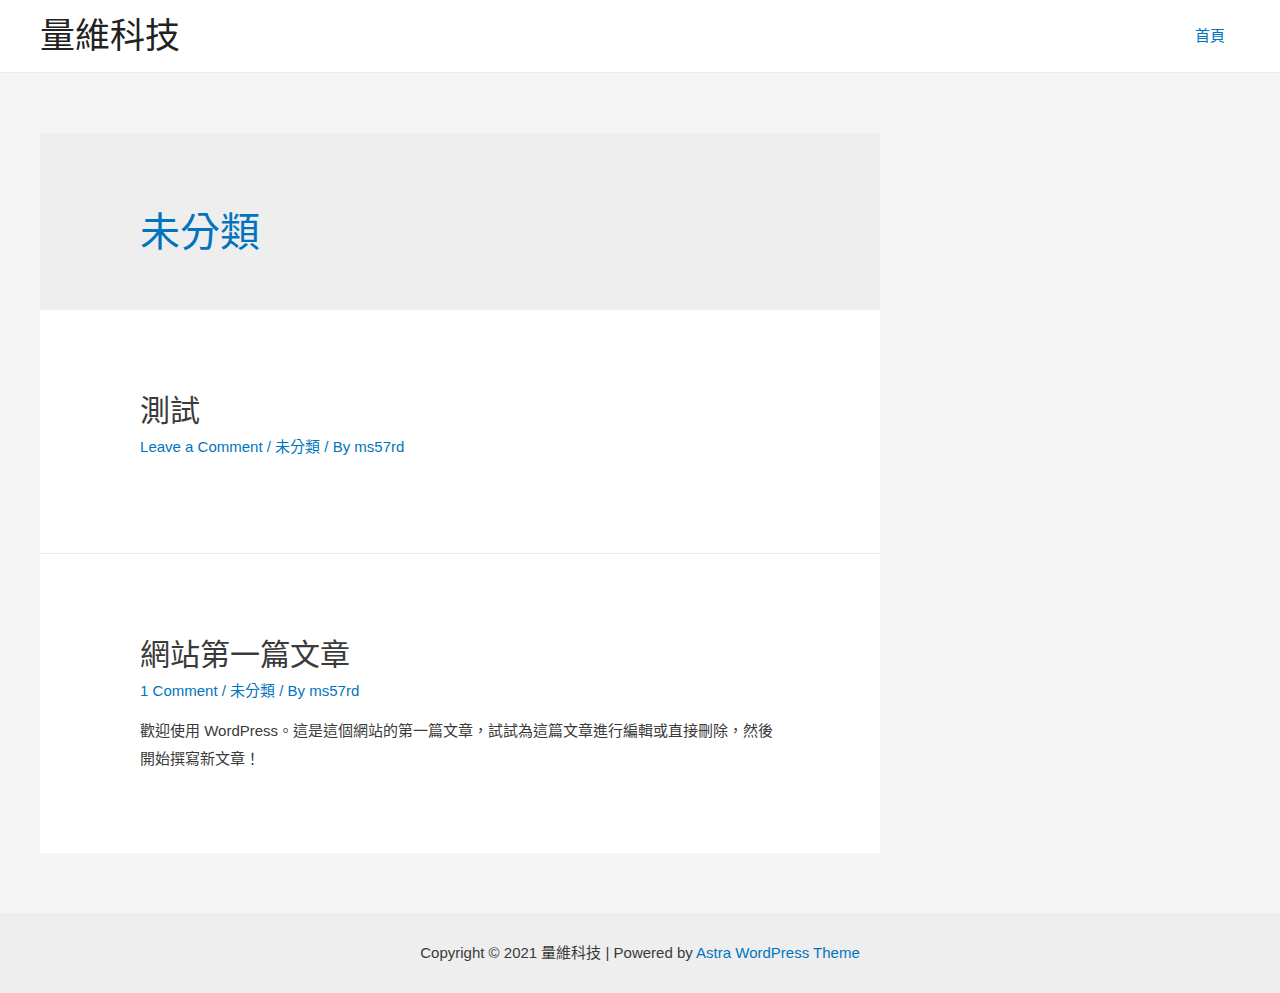
<file: category/uncategorized/index.html>
<!DOCTYPE html>
<html lang="zh-TW">
<head>
<meta charset="UTF-8">
<meta name="viewport" content="width=device-width, initial-scale=1">
<link rel="profile" href="https://gmpg.org/xfn/11">

<title>未分類 &#8211; 量維科技</title>
<meta name="robots" content="max-image-preview:large">
<link rel="dns-prefetch" href="//s.w.org">
<link rel="alternate" type="application/rss+xml" title="訂閱《量維科技》&raquo; 資訊提供" href="http://ChiShengChen.github.io/quantquerweb/feed/">
<link rel="alternate" type="application/rss+xml" title="訂閱《量維科技》&raquo; 留言的資訊提供" href="http://ChiShengChen.github.io/quantquerweb/comments/feed/">
<link rel="alternate" type="application/rss+xml" title="訂閱《量維科技》&raquo; 分類〈未分類〉的資訊提供" href="http://ChiShengChen.github.io/quantquerweb/category/uncategorized/feed/">
		<script>
			window._wpemojiSettings = {"baseUrl":"https:\/\/s.w.org\/images\/core\/emoji\/13.0.1\/72x72\/","ext":".png","svgUrl":"https:\/\/s.w.org\/images\/core\/emoji\/13.0.1\/svg\/","svgExt":".svg","source":{"concatemoji":"http:\/\/ChiShengChen.github.io\/quantquerweb\/wp-includes\/js\/wp-emoji-release.min.js?ver=5.7"}};
			!function(e,a,t){var n,r,o,i=a.createElement("canvas"),p=i.getContext&&i.getContext("2d");function s(e,t){var a=String.fromCharCode;p.clearRect(0,0,i.width,i.height),p.fillText(a.apply(this,e),0,0);e=i.toDataURL();return p.clearRect(0,0,i.width,i.height),p.fillText(a.apply(this,t),0,0),e===i.toDataURL()}function c(e){var t=a.createElement("script");t.src=e,t.defer=t.type="text/javascript",a.getElementsByTagName("head")[0].appendChild(t)}for(o=Array("flag","emoji"),t.supports={everything:!0,everythingExceptFlag:!0},r=0;r<o.length;r++)t.supports[o[r]]=function(e){if(!p||!p.fillText)return!1;switch(p.textBaseline="top",p.font="600 32px Arial",e){case"flag":return s([127987,65039,8205,9895,65039],[127987,65039,8203,9895,65039])?!1:!s([55356,56826,55356,56819],[55356,56826,8203,55356,56819])&&!s([55356,57332,56128,56423,56128,56418,56128,56421,56128,56430,56128,56423,56128,56447],[55356,57332,8203,56128,56423,8203,56128,56418,8203,56128,56421,8203,56128,56430,8203,56128,56423,8203,56128,56447]);case"emoji":return!s([55357,56424,8205,55356,57212],[55357,56424,8203,55356,57212])}return!1}(o[r]),t.supports.everything=t.supports.everything&&t.supports[o[r]],"flag"!==o[r]&&(t.supports.everythingExceptFlag=t.supports.everythingExceptFlag&&t.supports[o[r]]);t.supports.everythingExceptFlag=t.supports.everythingExceptFlag&&!t.supports.flag,t.DOMReady=!1,t.readyCallback=function(){t.DOMReady=!0},t.supports.everything||(n=function(){t.readyCallback()},a.addEventListener?(a.addEventListener("DOMContentLoaded",n,!1),e.addEventListener("load",n,!1)):(e.attachEvent("onload",n),a.attachEvent("onreadystatechange",function(){"complete"===a.readyState&&t.readyCallback()})),(n=t.source||{}).concatemoji?c(n.concatemoji):n.wpemoji&&n.twemoji&&(c(n.twemoji),c(n.wpemoji)))}(window,document,window._wpemojiSettings);
		</script>
		<style>img.wp-smiley,
img.emoji {
	display: inline !important;
	border: none !important;
	box-shadow: none !important;
	height: 1em !important;
	width: 1em !important;
	margin: 0 .07em !important;
	vertical-align: -0.1em !important;
	background: none !important;
	padding: 0 !important;
}</style>
	<link rel="stylesheet" id="astra-theme-css-css" href="http://ChiShengChen.github.io/quantquerweb/wp-content/themes/astra/assets/css/minified/frontend.min.css?ver=3.2.0" media="all">
<style id="astra-theme-css-inline-css">html{font-size:93.75%;}a,.page-title{color:#0274be;}a:hover,a:focus{color:#3a3a3a;}body,button,input,select,textarea,.ast-button,.ast-custom-button{font-family:-apple-system,BlinkMacSystemFont,Segoe UI,Roboto,Oxygen-Sans,Ubuntu,Cantarell,Helvetica Neue,sans-serif;font-weight:inherit;font-size:15px;font-size:1rem;}blockquote{color:#000000;}.site-title{font-size:35px;font-size:2.3333333333333rem;}.ast-archive-description .ast-archive-title{font-size:40px;font-size:2.6666666666667rem;}.site-header .site-description{font-size:15px;font-size:1rem;}.entry-title{font-size:30px;font-size:2rem;}h1,.entry-content h1{font-size:40px;font-size:2.6666666666667rem;}h2,.entry-content h2{font-size:30px;font-size:2rem;}h3,.entry-content h3{font-size:25px;font-size:1.6666666666667rem;}h4,.entry-content h4{font-size:20px;font-size:1.3333333333333rem;}h5,.entry-content h5{font-size:18px;font-size:1.2rem;}h6,.entry-content h6{font-size:15px;font-size:1rem;}.ast-single-post .entry-title,.page-title{font-size:30px;font-size:2rem;}::selection{background-color:#0274be;color:#ffffff;}body,h1,.entry-title a,.entry-content h1,h2,.entry-content h2,h3,.entry-content h3,h4,.entry-content h4,h5,.entry-content h5,h6,.entry-content h6{color:#3a3a3a;}.tagcloud a:hover,.tagcloud a:focus,.tagcloud a.current-item{color:#ffffff;border-color:#0274be;background-color:#0274be;}input:focus,input[type="text"]:focus,input[type="email"]:focus,input[type="url"]:focus,input[type="password"]:focus,input[type="reset"]:focus,input[type="search"]:focus,textarea:focus{border-color:#0274be;}input[type="radio"]:checked,input[type=reset],input[type="checkbox"]:checked,input[type="checkbox"]:hover:checked,input[type="checkbox"]:focus:checked,input[type=range]::-webkit-slider-thumb{border-color:#0274be;background-color:#0274be;box-shadow:none;}.site-footer a:hover + .post-count,.site-footer a:focus + .post-count{background:#0274be;border-color:#0274be;}.single .nav-links .nav-previous,.single .nav-links .nav-next{color:#0274be;}.entry-meta,.entry-meta *{line-height:1.45;color:#0274be;}.entry-meta a:hover,.entry-meta a:hover *,.entry-meta a:focus,.entry-meta a:focus *,.page-links > .page-link,.page-links .page-link:hover,.post-navigation a:hover{color:#3a3a3a;}.widget-title{font-size:21px;font-size:1.4rem;color:#3a3a3a;}#cat option,.secondary .calendar_wrap thead a,.secondary .calendar_wrap thead a:visited{color:#0274be;}.secondary .calendar_wrap #today,.ast-progress-val span{background:#0274be;}.secondary a:hover + .post-count,.secondary a:focus + .post-count{background:#0274be;border-color:#0274be;}.calendar_wrap #today > a{color:#ffffff;}.page-links .page-link,.single .post-navigation a{color:#0274be;}#secondary,#secondary button,#secondary input,#secondary select,#secondary textarea{font-size:15px;font-size:1rem;}#secondary {margin: 4em 0 2.5em;word-break: break-word;line-height: 2;}#secondary li {margin-bottom: 0.25em;}#secondary li:last-child {margin-bottom: 0;}@media (max-width: 768px) {.js_active .ast-plain-container.ast-single-post #secondary {margin-top: 1.5em;}}.ast-separate-container.ast-two-container #secondary .widget {background-color: #fff;padding: 2em;margin-bottom: 2em;}@media (min-width: 993px) {.ast-left-sidebar #secondary {padding-right: 60px;}.ast-right-sidebar #secondary {padding-left: 60px;} }@media (max-width: 993px) {.ast-right-sidebar #secondary {padding-left: 30px;}.ast-left-sidebar #secondary {padding-right: 30px;}}.wp-block-buttons.aligncenter{justify-content:center;}@media (min-width:1200px){.ast-separate-container.ast-right-sidebar .entry-content .wp-block-image.alignfull,.ast-separate-container.ast-left-sidebar .entry-content .wp-block-image.alignfull,.ast-separate-container.ast-right-sidebar .entry-content .wp-block-cover.alignfull,.ast-separate-container.ast-left-sidebar .entry-content .wp-block-cover.alignfull{margin-left:-6.67em;margin-right:-6.67em;max-width:unset;width:unset;}.ast-separate-container.ast-right-sidebar .entry-content .wp-block-image.alignwide,.ast-separate-container.ast-left-sidebar .entry-content .wp-block-image.alignwide,.ast-separate-container.ast-right-sidebar .entry-content .wp-block-cover.alignwide,.ast-separate-container.ast-left-sidebar .entry-content .wp-block-cover.alignwide{margin-left:-20px;margin-right:-20px;max-width:unset;width:unset;}}@media (min-width:1200px){.wp-block-group .has-background{padding:20px;}}@media (min-width:1200px){.ast-separate-container.ast-right-sidebar .entry-content .wp-block-group.alignwide,.ast-separate-container.ast-left-sidebar .entry-content .wp-block-group.alignwide,.ast-separate-container.ast-right-sidebar .entry-content .wp-block-cover.alignwide,.ast-separate-container.ast-left-sidebar .entry-content .wp-block-cover.alignwide{margin-left:-20px;margin-right:-20px;padding-left:20px;padding-right:20px;}.ast-separate-container.ast-right-sidebar .entry-content .wp-block-group.alignfull,.ast-separate-container.ast-left-sidebar .entry-content .wp-block-group.alignfull,.ast-separate-container.ast-right-sidebar .entry-content .wp-block-cover.alignfull,.ast-separate-container.ast-left-sidebar .entry-content .wp-block-cover.alignfull{margin-left:-6.67em;margin-right:-6.67em;padding-left:6.67em;padding-right:6.67em;}}@media (min-width:1200px){.wp-block-cover-image.alignwide .wp-block-cover__inner-container,.wp-block-cover.alignwide .wp-block-cover__inner-container,.wp-block-cover-image.alignfull .wp-block-cover__inner-container,.wp-block-cover.alignfull .wp-block-cover__inner-container{width:100%;}}.wp-block-columns{margin-bottom:unset;}.wp-block-image.size-full{margin:2rem 0;}.wp-block-separator.has-background{padding:0;}.wp-block-gallery{margin-bottom:1.6em;}.wp-block-group{padding-top:4em;padding-bottom:4em;}.wp-block-group__inner-container .wp-block-columns:last-child,.wp-block-group__inner-container :last-child,.wp-block-table table{margin-bottom:0;}.blocks-gallery-grid{width:100%;}.wp-block-navigation-link__content{padding:5px 0;}.wp-block-group .wp-block-group .has-text-align-center,.wp-block-group .wp-block-column .has-text-align-center{max-width:100%;}.has-text-align-center{margin:0 auto;}@media (min-width:1200px){.wp-block-cover__inner-container,.alignwide .wp-block-group__inner-container,.alignfull .wp-block-group__inner-container{max-width:1200px;margin:0 auto;}.wp-block-group.alignnone,.wp-block-group.aligncenter,.wp-block-group.alignleft,.wp-block-group.alignright,.wp-block-group.alignwide,.wp-block-columns.alignwide{margin:2rem 0 1rem 0;}}@media (max-width:1200px){.wp-block-group{padding:3em;}.wp-block-group .wp-block-group{padding:1.5em;}.wp-block-columns,.wp-block-column{margin:1rem 0;}}@media (min-width:921px){.wp-block-columns .wp-block-group{padding:2em;}}@media (max-width:544px){.wp-block-cover-image .wp-block-cover__inner-container,.wp-block-cover .wp-block-cover__inner-container{width:unset;}.wp-block-cover,.wp-block-cover-image{padding:2em 0;}.wp-block-group,.wp-block-cover{padding:2em;}.wp-block-media-text__media img,.wp-block-media-text__media video{width:unset;max-width:100%;}.wp-block-media-text.has-background .wp-block-media-text__content{padding:1em;}}@media (min-width:544px){.entry-content .wp-block-media-text.has-media-on-the-right .wp-block-media-text__content{padding:0 8% 0 0;}.entry-content .wp-block-media-text .wp-block-media-text__content{padding:0 0 0 8%;}.ast-plain-container .site-content .entry-content .has-custom-content-position.is-position-bottom-left > *,.ast-plain-container .site-content .entry-content .has-custom-content-position.is-position-bottom-right > *,.ast-plain-container .site-content .entry-content .has-custom-content-position.is-position-top-left > *,.ast-plain-container .site-content .entry-content .has-custom-content-position.is-position-top-right > *,.ast-plain-container .site-content .entry-content .has-custom-content-position.is-position-center-right > *,.ast-plain-container .site-content .entry-content .has-custom-content-position.is-position-center-left > *{margin:0;}}@media (max-width:544px){.entry-content .wp-block-media-text .wp-block-media-text__content{padding:8% 0;}.wp-block-media-text .wp-block-media-text__media img{width:auto;max-width:100%;}}@media (max-width:921px){.ast-separate-container .ast-article-post,.ast-separate-container .ast-article-single{padding:1.5em 2.14em;}.ast-separate-container #primary,.ast-separate-container #secondary{padding:1.5em 0;}#primary,#secondary{padding:1.5em 0;margin:0;}.ast-left-sidebar #content > .ast-container{display:flex;flex-direction:column-reverse;width:100%;}.ast-author-box img.avatar{margin:20px 0 0 0;}}@media (max-width:921px){#secondary.secondary,.ast-separate-container #secondary{padding-top:0;}.ast-separate-container.ast-right-sidebar #secondary{padding-left:1em;padding-right:1em;}.ast-separate-container.ast-two-container #secondary{padding-left:0;padding-right:0;}.ast-page-builder-template .entry-header #secondary{margin-top:1.5em;}.ast-page-builder-template #secondary{margin-top:1.5em;}.ast-separate-container.ast-two-container #secondary .widget{margin-bottom:1.5em;padding-left:1em;padding-right:1em;}.ast-separate-container.ast-right-sidebar #secondary,.ast-separate-container.ast-left-sidebar #secondary{border:0;margin-left:auto;margin-right:auto;}.ast-separate-container.ast-two-container #secondary .widget:last-child{margin-bottom:0;}}@media (max-width:921px){.ast-right-sidebar #primary{padding-right:0;}.ast-page-builder-template.ast-left-sidebar #secondary,.ast-page-builder-template.ast-right-sidebar #secondary{padding-right:20px;}.ast-page-builder-template.ast-right-sidebar #secondary,.ast-page-builder-template.ast-left-sidebar #secondary{padding-left:20px;}.ast-right-sidebar #secondary,.ast-left-sidebar #primary{padding-left:0;}.ast-left-sidebar #secondary{padding-right:0;}}@media (min-width:922px){.ast-separate-container.ast-right-sidebar #primary,.ast-separate-container.ast-left-sidebar #primary{border:0;}.search-no-results.ast-separate-container #primary{margin-bottom:4em;}}@media (min-width:922px){.ast-right-sidebar #primary{border-right:1px solid #eee;}.ast-left-sidebar #primary{border-left:1px solid #eee;}.ast-right-sidebar #secondary{border-left:1px solid #eee;margin-left:-1px;}.ast-left-sidebar #secondary{border-right:1px solid #eee;margin-right:-1px;}.ast-separate-container.ast-two-container.ast-right-sidebar #secondary{padding-left:30px;padding-right:0;}.ast-separate-container.ast-two-container.ast-left-sidebar #secondary{padding-right:30px;padding-left:0;}}.wp-block-button .wp-block-button__link,{color:#ffffff;}.wp-block-button .wp-block-button__link{border-style:solid;border-top-width:0;border-right-width:0;border-left-width:0;border-bottom-width:0;border-color:#0274be;background-color:#0274be;color:#ffffff;font-family:inherit;font-weight:inherit;line-height:1;border-radius:2px;padding-top:10px;padding-right:40px;padding-bottom:10px;padding-left:40px;}.wp-block-button .wp-block-button__link:hover,.wp-block-button .wp-block-button__link:focus{color:#ffffff;background-color:#3a3a3a;border-color:#3a3a3a;}.menu-toggle,button,.ast-button,.ast-custom-button,.button,input#submit,input[type="button"],input[type="submit"],input[type="reset"]{border-style:solid;border-top-width:0;border-right-width:0;border-left-width:0;border-bottom-width:0;color:#ffffff;border-color:#0274be;background-color:#0274be;border-radius:2px;padding-top:10px;padding-right:40px;padding-bottom:10px;padding-left:40px;font-family:inherit;font-weight:inherit;line-height:1;}button:focus,.menu-toggle:hover,button:hover,.ast-button:hover,.ast-custom-button:hover .button:hover,.ast-custom-button:hover ,input[type=reset]:hover,input[type=reset]:focus,input#submit:hover,input#submit:focus,input[type="button"]:hover,input[type="button"]:focus,input[type="submit"]:hover,input[type="submit"]:focus{color:#ffffff;background-color:#3a3a3a;border-color:#3a3a3a;}@media (min-width:921px){.ast-container{max-width:100%;}}@media (min-width:544px){.ast-container{max-width:100%;}}@media (max-width:544px){.ast-separate-container .ast-article-post,.ast-separate-container .ast-article-single{padding:1.5em 1em;}.ast-separate-container #content .ast-container{padding-left:0.54em;padding-right:0.54em;}.ast-separate-container .ast-archive-description{padding:1.5em 1em;}.ast-search-menu-icon.ast-dropdown-active .search-field{width:170px;}}@media (max-width:921px){.ast-mobile-header-stack .main-header-bar .ast-search-menu-icon{display:inline-block;}.ast-header-break-point.ast-header-custom-item-outside .ast-mobile-header-stack .main-header-bar .ast-search-icon{margin:0;}}@media (max-width:921px){.ast-archive-description .ast-archive-title{font-size:40px;}.entry-title{font-size:30px;}h1,.entry-content h1{font-size:30px;}h2,.entry-content h2{font-size:25px;}h3,.entry-content h3{font-size:20px;}.ast-single-post .entry-title,.page-title{font-size:30px;}}@media (max-width:544px){.ast-archive-description .ast-archive-title{font-size:40px;}.entry-title{font-size:30px;}h1,.entry-content h1{font-size:30px;}h2,.entry-content h2{font-size:25px;}h3,.entry-content h3{font-size:20px;}.ast-single-post .entry-title,.page-title{font-size:30px;}}@media (max-width:921px){html{font-size:85.5%;}}@media (max-width:544px){html{font-size:85.5%;}}@media (min-width:922px){.ast-container{max-width:1240px;}}@font-face {font-family: "Astra";src: url(http://ChiShengChen.github.io/quantquerweb/wp-content/themes/astra/assets/fonts/astra.woff) format("woff"),url(http://ChiShengChen.github.io/quantquerweb/wp-content/themes/astra/assets/fonts/astra.ttf) format("truetype"),url(http://ChiShengChen.github.io/quantquerweb/wp-content/themes/astra/assets/fonts/astra.svg#astra) format("svg");font-weight: normal;font-style: normal;font-display: fallback;}@media (min-width:922px){.main-header-menu .sub-menu .menu-item.ast-left-align-sub-menu:hover > .sub-menu,.main-header-menu .sub-menu .menu-item.ast-left-align-sub-menu.focus > .sub-menu{margin-left:-0px;}}.ast-breadcrumbs .trail-browse,.ast-breadcrumbs .trail-items,.ast-breadcrumbs .trail-items li{display:inline-block;margin:0;padding:0;border:none;background:inherit;text-indent:0;}.ast-breadcrumbs .trail-browse{font-size:inherit;font-style:inherit;font-weight:inherit;color:inherit;}.ast-breadcrumbs .trail-items{list-style:none;}.trail-items li::after{padding:0 0.3em;content:"\00bb";}.trail-items li:last-of-type::after{display:none;}@media (max-width:921px){.ast-builder-grid-row-container.ast-builder-grid-row-tablet-6-equal .ast-builder-grid-row{grid-template-columns:repeat( 6,1fr );}.ast-builder-grid-row-container.ast-builder-grid-row-tablet-5-equal .ast-builder-grid-row{grid-template-columns:repeat( 5,1fr );}.ast-builder-grid-row-container.ast-builder-grid-row-tablet-4-equal .ast-builder-grid-row{grid-template-columns:repeat( 4,1fr );}.ast-builder-grid-row-container.ast-builder-grid-row-tablet-4-lheavy .ast-builder-grid-row{grid-template-columns:2fr 1fr 1fr 1fr;}.ast-builder-grid-row-container.ast-builder-grid-row-tablet-4-rheavy .ast-builder-grid-row{grid-template-columns:1fr 1fr 1fr 2fr;}.ast-builder-grid-row-container.ast-builder-grid-row-tablet-3-equal .ast-builder-grid-row{grid-template-columns:repeat( 3,1fr );}.ast-builder-grid-row-container.ast-builder-grid-row-tablet-3-lheavy .ast-builder-grid-row{grid-template-columns:2fr 1fr 1fr;}.ast-builder-grid-row-container.ast-builder-grid-row-tablet-3-rheavy .ast-builder-grid-row{grid-template-columns:1fr 1fr 2fr;}.ast-builder-grid-row-container.ast-builder-grid-row-tablet-3-cheavy .ast-builder-grid-row{grid-template-columns:1fr 2fr 1fr;}.ast-builder-grid-row-container.ast-builder-grid-row-tablet-3-cwide .ast-builder-grid-row{grid-template-columns:1fr 3fr 1fr;}.ast-builder-grid-row-container.ast-builder-grid-row-tablet-3-firstrow .ast-builder-grid-row{grid-template-columns:1fr 1fr;}.ast-builder-grid-row-container.ast-builder-grid-row-tablet-3-firstrow .ast-builder-grid-row > *:first-child{grid-column:1 / -1;}.ast-builder-grid-row-container.ast-builder-grid-row-tablet-3-lastrow .ast-builder-grid-row{grid-template-columns:1fr 1fr;}.ast-builder-grid-row-container.ast-builder-grid-row-tablet-3-lastrow .ast-builder-grid-row > *:last-child{grid-column:1 / -1;}.ast-builder-grid-row-container.ast-builder-grid-row-tablet-2-equal .ast-builder-grid-row{grid-template-columns:repeat( 2,1fr );}.ast-builder-grid-row-container.ast-builder-grid-row-tablet-2-lheavy .ast-builder-grid-row{grid-template-columns:2fr 1fr;}.ast-builder-grid-row-container.ast-builder-grid-row-tablet-2-rheavy .ast-builder-grid-row{grid-template-columns:1fr 2fr;}.ast-builder-grid-row-container.ast-builder-grid-row-tablet-full .ast-builder-grid-row{grid-template-columns:1fr;}}@media (max-width:544px){.ast-builder-grid-row-container.ast-builder-grid-row-mobile-6-equal .ast-builder-grid-row{grid-template-columns:repeat( 6,1fr );}.ast-builder-grid-row-container.ast-builder-grid-row-mobile-5-equal .ast-builder-grid-row{grid-template-columns:repeat( 5,1fr );}.ast-builder-grid-row-container.ast-builder-grid-row-mobile-4-equal .ast-builder-grid-row{grid-template-columns:repeat( 4,1fr );}.ast-builder-grid-row-container.ast-builder-grid-row-mobile-4-lheavy .ast-builder-grid-row{grid-template-columns:2fr 1fr 1fr 1fr;}.ast-builder-grid-row-container.ast-builder-grid-row-mobile-4-rheavy .ast-builder-grid-row{grid-template-columns:1fr 1fr 1fr 2fr;}.ast-builder-grid-row-container.ast-builder-grid-row-mobile-3-equal .ast-builder-grid-row{grid-template-columns:repeat( 3,1fr );}.ast-builder-grid-row-container.ast-builder-grid-row-mobile-3-lheavy .ast-builder-grid-row{grid-template-columns:2fr 1fr 1fr;}.ast-builder-grid-row-container.ast-builder-grid-row-mobile-3-rheavy .ast-builder-grid-row{grid-template-columns:1fr 1fr 2fr;}.ast-builder-grid-row-container.ast-builder-grid-row-mobile-3-cheavy .ast-builder-grid-row{grid-template-columns:1fr 2fr 1fr;}.ast-builder-grid-row-container.ast-builder-grid-row-mobile-3-cwide .ast-builder-grid-row{grid-template-columns:1fr 3fr 1fr;}.ast-builder-grid-row-container.ast-builder-grid-row-mobile-3-firstrow .ast-builder-grid-row{grid-template-columns:1fr 1fr;}.ast-builder-grid-row-container.ast-builder-grid-row-mobile-3-firstrow .ast-builder-grid-row > *:first-child{grid-column:1 / -1;}.ast-builder-grid-row-container.ast-builder-grid-row-mobile-3-lastrow .ast-builder-grid-row{grid-template-columns:1fr 1fr;}.ast-builder-grid-row-container.ast-builder-grid-row-mobile-3-lastrow .ast-builder-grid-row > *:last-child{grid-column:1 / -1;}.ast-builder-grid-row-container.ast-builder-grid-row-mobile-2-equal .ast-builder-grid-row{grid-template-columns:repeat( 2,1fr );}.ast-builder-grid-row-container.ast-builder-grid-row-mobile-2-lheavy .ast-builder-grid-row{grid-template-columns:2fr 1fr;}.ast-builder-grid-row-container.ast-builder-grid-row-mobile-2-rheavy .ast-builder-grid-row{grid-template-columns:1fr 2fr;}.ast-builder-grid-row-container.ast-builder-grid-row-mobile-full .ast-builder-grid-row{grid-template-columns:1fr;}}.ast-builder-layout-element[data-section="title_tagline"]{display:flex;}@media (max-width:921px){.ast-header-break-point .ast-builder-layout-element[data-section="title_tagline"]{display:flex;}}@media (max-width:544px){.ast-header-break-point .ast-builder-layout-element[data-section="title_tagline"]{display:flex;}}.ast-builder-menu-1{font-family:inherit;font-weight:inherit;}.ast-builder-menu-1 .sub-menu,.ast-builder-menu-1 .inline-on-mobile .sub-menu{border-top-width:2px;border-bottom-width:0;border-right-width:0;border-left-width:0;border-color:#0274be;border-style:solid;border-radius:0;}.ast-builder-menu-1 .main-header-menu > .menu-item > .sub-menu,.ast-builder-menu-1 .main-header-menu > .menu-item > .astra-full-megamenu-wrapper{margin-top:0;}.ast-desktop .ast-builder-menu-1 .main-header-menu > .menu-item > .sub-menu:before,.ast-desktop .ast-builder-menu-1 .main-header-menu > .menu-item > .astra-full-megamenu-wrapper:before{height:calc( 0px + 5px );}.ast-desktop .ast-builder-menu-1 .menu-item .sub-menu .menu-link{border-style:none;}@media (max-width:921px){.ast-header-break-point .ast-builder-menu-1 .menu-item.menu-item-has-children > .ast-menu-toggle{top:0;}.ast-builder-menu-1 .menu-item-has-children > .menu-link:after{content:unset;}}@media (max-width:544px){.ast-header-break-point .ast-builder-menu-1 .menu-item.menu-item-has-children > .ast-menu-toggle{top:0;}}.ast-builder-menu-1{display:flex;}@media (max-width:921px){.ast-header-break-point .ast-builder-menu-1{display:flex;}}@media (max-width:544px){.ast-header-break-point .ast-builder-menu-1{display:flex;}}.site-below-footer-wrap[data-section="section-below-footer-builder"]{background-color:#eeeeee;;min-height:80px;}.site-below-footer-wrap[data-section="section-below-footer-builder"] .ast-builder-grid-row{max-width:1200px;margin-left:auto;margin-right:auto;}.site-below-footer-wrap[data-section="section-below-footer-builder"] .ast-builder-grid-row,.site-below-footer-wrap[data-section="section-below-footer-builder"] .site-footer-section{align-items:flex-start;}.site-below-footer-wrap[data-section="section-below-footer-builder"].ast-footer-row-inline .site-footer-section{display:flex;margin-bottom:0;}@media (max-width:921px){.site-below-footer-wrap[data-section="section-below-footer-builder"].ast-footer-row-tablet-inline .site-footer-section{display:flex;margin-bottom:0;}.site-below-footer-wrap[data-section="section-below-footer-builder"].ast-footer-row-tablet-stack .site-footer-section{display:block;margin-bottom:10px;}}@media (max-width:544px){.site-below-footer-wrap[data-section="section-below-footer-builder"].ast-footer-row-mobile-inline .site-footer-section{display:flex;margin-bottom:0;}.site-below-footer-wrap[data-section="section-below-footer-builder"].ast-footer-row-mobile-stack .site-footer-section{display:block;margin-bottom:10px;}}.site-below-footer-wrap[data-section="section-below-footer-builder"]{display:grid;}@media (max-width:921px){.ast-header-break-point .site-below-footer-wrap[data-section="section-below-footer-builder"]{display:grid;}}@media (max-width:544px){.ast-header-break-point .site-below-footer-wrap[data-section="section-below-footer-builder"]{display:grid;}}.ast-footer-copyright{text-align:center;}.ast-footer-copyright {color:#3a3a3a;}@media (max-width:921px){.ast-footer-copyright{text-align:center;}}@media (max-width:544px){.ast-footer-copyright{text-align:center;}}.ast-footer-copyright.ast-builder-layout-element{display:flex;}@media (max-width:921px){.ast-header-break-point .ast-footer-copyright.ast-builder-layout-element{display:flex;}}@media (max-width:544px){.ast-header-break-point .ast-footer-copyright.ast-builder-layout-element{display:flex;}}.ast-header-break-point .main-header-bar{border-bottom-width:1px;}@media (min-width:922px){.main-header-bar{border-bottom-width:1px;}}@media (min-width:922px){#primary{width:70%;}#secondary{width:30%;}}.ast-safari-browser-less-than-11 .main-header-menu .menu-item, .ast-safari-browser-less-than-11 .main-header-bar .ast-masthead-custom-menu-items{display:block;}.main-header-menu .menu-item, .main-header-bar .ast-masthead-custom-menu-items{-js-display:flex;display:flex;-webkit-box-pack:center;-webkit-justify-content:center;-moz-box-pack:center;-ms-flex-pack:center;justify-content:center;-webkit-box-orient:vertical;-webkit-box-direction:normal;-webkit-flex-direction:column;-moz-box-orient:vertical;-moz-box-direction:normal;-ms-flex-direction:column;flex-direction:column;}.main-header-menu > .menu-item > .menu-link{height:100%;-webkit-box-align:center;-webkit-align-items:center;-moz-box-align:center;-ms-flex-align:center;align-items:center;-js-display:flex;display:flex;}.ast-primary-menu-disabled .main-header-bar .ast-masthead-custom-menu-items{flex:unset;}.ast-mobile-popup-drawer.active .ast-mobile-popup-inner{background-color:#ffffff;;color:#3a3a3a;}.ast-mobile-header-wrap .ast-mobile-header-content{background-color:#ffffff;;}.ast-mobile-popup-content > *, .ast-mobile-header-content > *{padding-top:0;padding-bottom:0;}@media (max-width:921px){.content-align-flex-start .ast-builder-layout-element{justify-content:flex-start;}.content-align-flex-start .main-header-menu{text-align:left;}}.ast-mobile-header-wrap .ast-primary-header-bar,.ast-primary-header-bar .site-primary-header-wrap{min-height:70px;}.ast-desktop .ast-primary-header-bar .main-header-menu > .menu-item{line-height:70px;}@media (max-width:921px){#masthead .ast-mobile-header-wrap .ast-above-header-bar,#masthead .ast-mobile-header-wrap .ast-primary-header-bar,#masthead .ast-mobile-header-wrap .ast-below-header-bar{padding-left:20px;padding-right:20px;}}.ast-header-break-point .ast-primary-header-bar{border-bottom-width:1px;border-bottom-color:#eaeaea;border-bottom-style:solid;}@media (min-width:922px){.ast-primary-header-bar{border-bottom-width:1px;border-bottom-color:#eaeaea;border-bottom-style:solid;}}.ast-primary-header-bar{background-color:#ffffff;;}.ast-primary-header-bar{display:block;}@media (max-width:921px){.ast-header-break-point .ast-primary-header-bar{display:grid;}}@media (max-width:544px){.ast-header-break-point .ast-primary-header-bar{display:grid;}}[data-section="section-header-mobile-trigger"] .ast-button-wrap .ast-mobile-menu-trigger-minimal{color:#0274be;border:none;background:transparent;}[data-section="section-header-mobile-trigger"] .ast-button-wrap .mobile-menu-toggle-icon .ast-mobile-svg{width:20px;height:20px;fill:#0274be;}[data-section="section-header-mobile-trigger"] .ast-button-wrap .mobile-menu-wrap .mobile-menu{color:#0274be;}@media (max-width:921px){.ast-builder-menu-mobile .main-navigation .menu-item > .menu-link{font-family:inherit;font-weight:inherit;}.ast-builder-menu-mobile .main-navigation .menu-item.menu-item-has-children > .ast-menu-toggle{top:0;}.ast-builder-menu-mobile .main-navigation .menu-item-has-children > .menu-link:after{content:unset;}.ast-header-break-point .ast-builder-menu-mobile .main-header-menu, .ast-header-break-point .ast-builder-menu-mobile .main-navigation .menu-item .menu-link, .ast-header-break-point .ast-builder-menu-mobile .main-navigation .menu-item .sub-menu .menu-link{border-style:none;}}@media (max-width:544px){.ast-builder-menu-mobile .main-navigation .menu-item.menu-item-has-children > .ast-menu-toggle{top:0;}}.ast-builder-menu-mobile .main-navigation{display:block;}@media (max-width:921px){.ast-header-break-point .ast-builder-menu-mobile .main-navigation{display:block;}}@media (max-width:544px){.ast-header-break-point .ast-builder-menu-mobile .main-navigation{display:block;}}</style>
<link rel="stylesheet" id="astra-menu-animation-css" href="http://ChiShengChen.github.io/quantquerweb/wp-content/themes/astra/assets/css/minified/menu-animation.min.css?ver=3.2.0" media="all">
<link rel="stylesheet" id="wp-block-library-css" href="http://ChiShengChen.github.io/quantquerweb/wp-includes/css/dist/block-library/style.min.css?ver=5.7" media="all">
<!--[if IE]>
<script src='http://ChiShengChen.github.io/quantquerweb/wp-content/themes/astra/assets/js/minified/flexibility.min.js?ver=3.2.0' id='astra-flexibility-js'></script>
<script id='astra-flexibility-js-after'>
flexibility(document.documentElement);
</script>
<![endif]-->
<link rel="https://api.w.org/" href="http://ChiShengChen.github.io/quantquerweb/wp-json/">
<link rel="alternate" type="application/json" href="http://ChiShengChen.github.io/quantquerweb/wp-json/wp/v2/categories/1">
<link rel="EditURI" type="application/rsd+xml" title="RSD" href="http://ChiShengChen.github.io/quantquerweb/xmlrpc.php?rsd">
<link rel="wlwmanifest" type="application/wlwmanifest+xml" href="http://ChiShengChen.github.io/quantquerweb/wp-includes/wlwmanifest.xml"> 
<meta name="generator" content="WordPress 5.7">
</head>

<body itemtype="https://schema.org/Blog" itemscope="itemscope" class="archive category category-uncategorized category-1 ast-inherit-site-logo-transparent astra-hfb-header ast-desktop ast-separate-container ast-right-sidebar astra-3.2.0 elementor-default elementor-kit-46">
<div class="hfeed site" id="page">
	<a class="skip-link screen-reader-text" href="#content">Skip to content</a>
			<header class="site-header ast-primary-submenu-animation-fade header-main-layout-1 ast-primary-menu-enabled ast-logo-title-inline ast-hide-custom-menu-mobile ast-builder-menu-toggle-icon ast-mobile-header-inline" id="masthead" itemtype="https://schema.org/WPHeader" itemscope="itemscope" itemid="#masthead">
			<div id="ast-desktop-header">
		<div class="ast-main-header-wrap main-header-bar-wrap ">
		<div class="ast-primary-header-bar ast-primary-header main-header-bar ast-builder-grid-row-container site-header-focus-item" data-section="section-primary-header-builder">
						<div class="site-primary-header-wrap ast-builder-grid-row-container site-header-focus-item ast-container" data-section="section-primary-header-builder">
				<div class="ast-builder-grid-row ast-builder-grid-row-has-sides ast-builder-grid-row-no-center">
											<div class="site-header-primary-section-left site-header-section ast-flex site-header-section-left">
									<div class="ast-builder-layout-element ast-flex site-header-focus-item" data-section="title_tagline">
											<div class="site-branding ast-site-identity" itemtype="https://schema.org/Organization" itemscope="itemscope">
					<div class="ast-site-title-wrap">
						<span class="site-title" itemprop="name">
				<a href="http://ChiShengChen.github.io/quantquerweb/" rel="home" itemprop="url">
					量維科技
				</a>
			</span>
						
				</div>				</div>
			<!-- .site-branding -->
					</div>
								</div>
																									<div class="site-header-primary-section-right site-header-section ast-flex ast-grid-right-section">
										<div class="ast-builder-menu-1 ast-builder-menu ast-flex ast-builder-menu-1-focus-item ast-builder-layout-element site-header-focus-item" data-section="section-hb-menu-1">
			<div class="ast-main-header-bar-alignment"><div class="main-header-bar-navigation"><nav class="ast-flex-grow-1 navigation-accessibility site-header-focus-item" id="site-navigation" aria-label="Site Navigation" itemtype="https://schema.org/SiteNavigationElement" itemscope="itemscope"><div class="main-navigation ast-inline-flex"><ul id="ast-hf-menu-1" class="main-header-menu ast-nav-menu ast-flex  submenu-with-border astra-menu-animation-fade  stack-on-mobile">
<li id="menu-item-73" class="menu-item menu-item-type-post_type menu-item-object-page menu-item-home menu-item-73"><a href="http://ChiShengChen.github.io/quantquerweb/" class="menu-link">首頁</a></li>
</ul></div></nav></div></div>		</div>
									</div>
												</div>
					</div>
								</div>
			</div>
	</div> <!-- Main Header Bar Wrap -->
<div id="ast-mobile-header" class="ast-mobile-header-wrap " data-type="off-canvas">
		<div class="ast-main-header-wrap main-header-bar-wrap">
		<div class="ast-primary-header-bar ast-primary-header main-header-bar site-primary-header-wrap site-header-focus-item ast-builder-grid-row-layout-default ast-builder-grid-row-tablet-layout-default ast-builder-grid-row-mobile-layout-default" data-section="section-primary-header-builder">
									<div class="ast-builder-grid-row ast-builder-grid-row-has-sides ast-builder-grid-row-no-center">
													<div class="site-header-primary-section-left site-header-section ast-flex site-header-section-left">
										<div class="ast-builder-layout-element ast-flex site-header-focus-item" data-section="title_tagline">
											<div class="site-branding ast-site-identity" itemtype="https://schema.org/Organization" itemscope="itemscope">
					<div class="ast-site-title-wrap">
						<span class="site-title" itemprop="name">
				<a href="http://ChiShengChen.github.io/quantquerweb/" rel="home" itemprop="url">
					量維科技
				</a>
			</span>
						
				</div>				</div>
			<!-- .site-branding -->
					</div>
									</div>
																									<div class="site-header-primary-section-right site-header-section ast-flex ast-grid-right-section">
										<div class="ast-builder-layout-element ast-flex site-header-focus-item" data-section="section-header-mobile-trigger">
						<div class="ast-button-wrap">
				<button type="button" class="menu-toggle main-header-menu-toggle ast-mobile-menu-trigger-minimal" aria-expanded="false">
					<span class="screen-reader-text">Main Menu</span>
					<span class="mobile-menu-toggle-icon">
						<span class="ahfb-svg-iconset ast-inline-flex svg-baseline"><svg aria-labelledby="menu" class="ast-mobile-svg ast-menu-svg" fill="currentColor" version="1.1" xmlns="http://www.w3.org/2000/svg" width="24" height="24" viewbox="0 0 24 24"><path d="M3 13h18c0.552 0 1-0.448 1-1s-0.448-1-1-1h-18c-0.552 0-1 0.448-1 1s0.448 1 1 1zM3 7h18c0.552 0 1-0.448 1-1s-0.448-1-1-1h-18c-0.552 0-1 0.448-1 1s0.448 1 1 1zM3 19h18c0.552 0 1-0.448 1-1s-0.448-1-1-1h-18c-0.552 0-1 0.448-1 1s0.448 1 1 1z"></path></svg></span><span class="ahfb-svg-iconset ast-inline-flex svg-baseline"><svg aria-labelledby="menu-toggle-close" class="ast-mobile-svg ast-close-svg" fill="currentColor" version="1.1" xmlns="http://www.w3.org/2000/svg" width="24" height="24" viewbox="0 0 24 24"><path d="M5.293 6.707l5.293 5.293-5.293 5.293c-0.391 0.391-0.391 1.024 0 1.414s1.024 0.391 1.414 0l5.293-5.293 5.293 5.293c0.391 0.391 1.024 0.391 1.414 0s0.391-1.024 0-1.414l-5.293-5.293 5.293-5.293c0.391-0.391 0.391-1.024 0-1.414s-1.024-0.391-1.414 0l-5.293 5.293-5.293-5.293c-0.391-0.391-1.024-0.391-1.414 0s-0.391 1.024 0 1.414z"></path></svg></span>					</span>
									</button>
			</div>
					</div>
									</div>
											</div>
						</div>
	</div>
	</div>
		</header><!-- #masthead -->
			<div id="content" class="site-content">
		<div class="ast-container">
		

	<div id="primary" class="content-area primary">

		
		
				<section class="ast-archive-description">
										<h1 class="page-title ast-archive-title">未分類</h1>
																			</section>

				
					<main id="main" class="site-main">
				<div class="ast-row">
<article class="post-26 post type-post status-publish format-standard hentry category-uncategorized ast-col-sm-12 ast-article-post" id="post-26" itemtype="https://schema.org/CreativeWork" itemscope="itemscope">
		<div class="ast-post-format- ast-no-thumb blog-layout-1">
	<div class="post-content ast-col-md-12">
		<div class="ast-blog-featured-section post-thumb ast-col-md-12"></div>		<header class="entry-header">
			<h2 class="entry-title" itemprop="headline"><a href="http://ChiShengChen.github.io/quantquerweb/2021/04/04/26/" rel="bookmark">測試</a></h2>			<div class="entry-meta">			<span class="comments-link">
				<a href="http://ChiShengChen.github.io/quantquerweb/2021/04/04/26/#respond">Leave a Comment</a>			</span>

			 / <span class="cat-links"><a href="http://ChiShengChen.github.io/quantquerweb/category/uncategorized/" rel="category tag">未分類</a></span> / By <span class="posted-by vcard author" itemtype="https://schema.org/Person" itemscope="itemscope" itemprop="author">			<a title="View all posts by ms57rd" href="http://ChiShengChen.github.io/quantquerweb/author/ms57rd/" rel="author" class="url fn n" itemprop="url">
				<span class="author-name" itemprop="name">ms57rd</span>
			</a>
		</span>

		</div>		</header><!-- .entry-header -->
				<div class="entry-content clear" itemprop="text">
					</div>
<!-- .entry-content .clear -->
	</div>
<!-- .post-content -->
</div> <!-- .blog-layout-1 -->
	</article><!-- #post-## -->
<article class="post-1 post type-post status-publish format-standard hentry category-uncategorized ast-col-sm-12 ast-article-post" id="post-1" itemtype="https://schema.org/CreativeWork" itemscope="itemscope">
		<div class="ast-post-format- ast-no-thumb blog-layout-1">
	<div class="post-content ast-col-md-12">
		<div class="ast-blog-featured-section post-thumb ast-col-md-12"></div>		<header class="entry-header">
			<h2 class="entry-title" itemprop="headline"><a href="http://ChiShengChen.github.io/quantquerweb/2021/04/04/hello-world/" rel="bookmark">網站第一篇文章</a></h2>			<div class="entry-meta">			<span class="comments-link">
				<a href="http://ChiShengChen.github.io/quantquerweb/2021/04/04/hello-world/#comments">1 Comment</a>			</span>

			 / <span class="cat-links"><a href="http://ChiShengChen.github.io/quantquerweb/category/uncategorized/" rel="category tag">未分類</a></span> / By <span class="posted-by vcard author" itemtype="https://schema.org/Person" itemscope="itemscope" itemprop="author">			<a title="View all posts by ms57rd" href="http://ChiShengChen.github.io/quantquerweb/author/ms57rd/" rel="author" class="url fn n" itemprop="url">
				<span class="author-name" itemprop="name">ms57rd</span>
			</a>
		</span>

		</div>		</header><!-- .entry-header -->
				<div class="entry-content clear" itemprop="text">
			<p>歡迎使用 WordPress。這是這個網站的第一篇文章，試試為這篇文章進行編輯或直接刪除，然後開始撰寫新文章！</p>
		</div>
<!-- .entry-content .clear -->
	</div>
<!-- .post-content -->
</div> <!-- .blog-layout-1 -->
	</article><!-- #post-## -->
</div>			</main><!-- #main -->
			
		
		
	</div>
<!-- #primary -->


	<div class="widget-area secondary" id="secondary" role="complementary" itemtype="https://schema.org/WPSideBar" itemscope="itemscope">
	<div class="sidebar-main">
				
	</div>
<!-- .sidebar-main -->
</div>
<!-- #secondary -->


	</div> <!-- ast-container -->
	</div>
<!-- #content -->
<footer class="site-footer" id="colophon" itemtype="https://schema.org/WPFooter" itemscope="itemscope" itemid="#colophon">
			<div class="site-below-footer-wrap ast-builder-grid-row-container site-footer-focus-item ast-builder-grid-row-full ast-builder-grid-row-tablet-full ast-builder-grid-row-mobile-full ast-footer-row-stack ast-footer-row-tablet-stack ast-footer-row-mobile-stack" data-section="section-below-footer-builder">
	<div class="ast-builder-grid-row-container-inner">
					<div class="ast-builder-footer-grid-columns site-below-footer-inner-wrap ast-builder-grid-row">
											<div class="site-footer-below-section-1 site-footer-section site-footer-section-1">
								<div class="ast-builder-layout-element ast-flex site-footer-focus-item ast-footer-copyright" data-section="section-footer-builder">
				<div class="ast-footer-copyright">
<p>Copyright &copy; 2021 量維科技 | Powered by <a href="https://wpastra.com/" rel="nofollow noopener" target="_blank">Astra WordPress Theme</a></p>
</div>			</div>
						</div>
										</div>
			</div>

</div>
	</footer><!-- #colophon -->
	</div>
<!-- #page -->
		<div id="ast-mobile-popup-wrapper">
			<div id="ast-mobile-popup" class="ast-mobile-popup-drawer content-align-flex-start ast-mobile-popup-right">
			<div class="ast-mobile-popup-overlay"></div>
			<div class="ast-mobile-popup-inner">
					<div class="ast-mobile-popup-header">
						<button id="menu-toggle-close" class="menu-toggle-close" aria-label="Close menu">
							<span class="ast-svg-iconset">
								<span class="ahfb-svg-iconset ast-inline-flex svg-baseline"><svg aria-labelledby="menu-toggle-close" class="ast-mobile-svg ast-close-svg" fill="currentColor" version="1.1" xmlns="http://www.w3.org/2000/svg" width="24" height="24" viewbox="0 0 24 24"><path d="M5.293 6.707l5.293 5.293-5.293 5.293c-0.391 0.391-0.391 1.024 0 1.414s1.024 0.391 1.414 0l5.293-5.293 5.293 5.293c0.391 0.391 1.024 0.391 1.414 0s0.391-1.024 0-1.414l-5.293-5.293 5.293-5.293c0.391-0.391 0.391-1.024 0-1.414s-1.024-0.391-1.414 0l-5.293 5.293-5.293-5.293c-0.391-0.391-1.024-0.391-1.414 0s-0.391 1.024 0 1.414z"></path></svg></span>							</span>
						</button>
					</div>
					<div class="ast-mobile-popup-content">
								<div class="ast-builder-menu-mobile ast-builder-menu ast-builder-menu-mobile-focus-item ast-builder-layout-element site-header-focus-item" data-section="section-header-mobile-menu">
			<div class="ast-main-header-bar-alignment"><div class="main-header-bar-navigation"><nav class="ast-flex-grow-1 navigation-accessibility site-header-focus-item" id="site-navigation" aria-label="Site Navigation" itemtype="https://schema.org/SiteNavigationElement" itemscope="itemscope"><div class="main-navigation"><ul id="ast-hf-mobile-menu" class="main-header-menu ast-nav-menu ast-flex  submenu-with-border astra-menu-animation-fade  stack-on-mobile">
<li class="menu-item menu-item-type-post_type menu-item-object-page menu-item-home menu-item-73"><a href="http://ChiShengChen.github.io/quantquerweb/" class="menu-link">首頁</a></li>
</ul></div></nav></div></div>		</div>
							</div>
				</div>
		</div>
		</div>

		<script id="astra-theme-js-js-extra">
var astra = {"break_point":"921","isRtl":""};
</script>
<script src="http://ChiShengChen.github.io/quantquerweb/wp-content/themes/astra/assets/js/minified/frontend.min.js?ver=3.2.0" id="astra-theme-js-js"></script>
<script src="http://ChiShengChen.github.io/quantquerweb/wp-includes/js/wp-embed.min.js?ver=5.7" id="wp-embed-js"></script>
			<script>
			/(trident|msie)/i.test(navigator.userAgent)&&document.getElementById&&window.addEventListener&&window.addEventListener("hashchange",function(){var t,e=location.hash.substring(1);/^[A-z0-9_-]+$/.test(e)&&(t=document.getElementById(e))&&(/^(?:a|select|input|button|textarea)$/i.test(t.tagName)||(t.tabIndex=-1),t.focus())},!1);
			</script>
				</body>
</html>
</file>
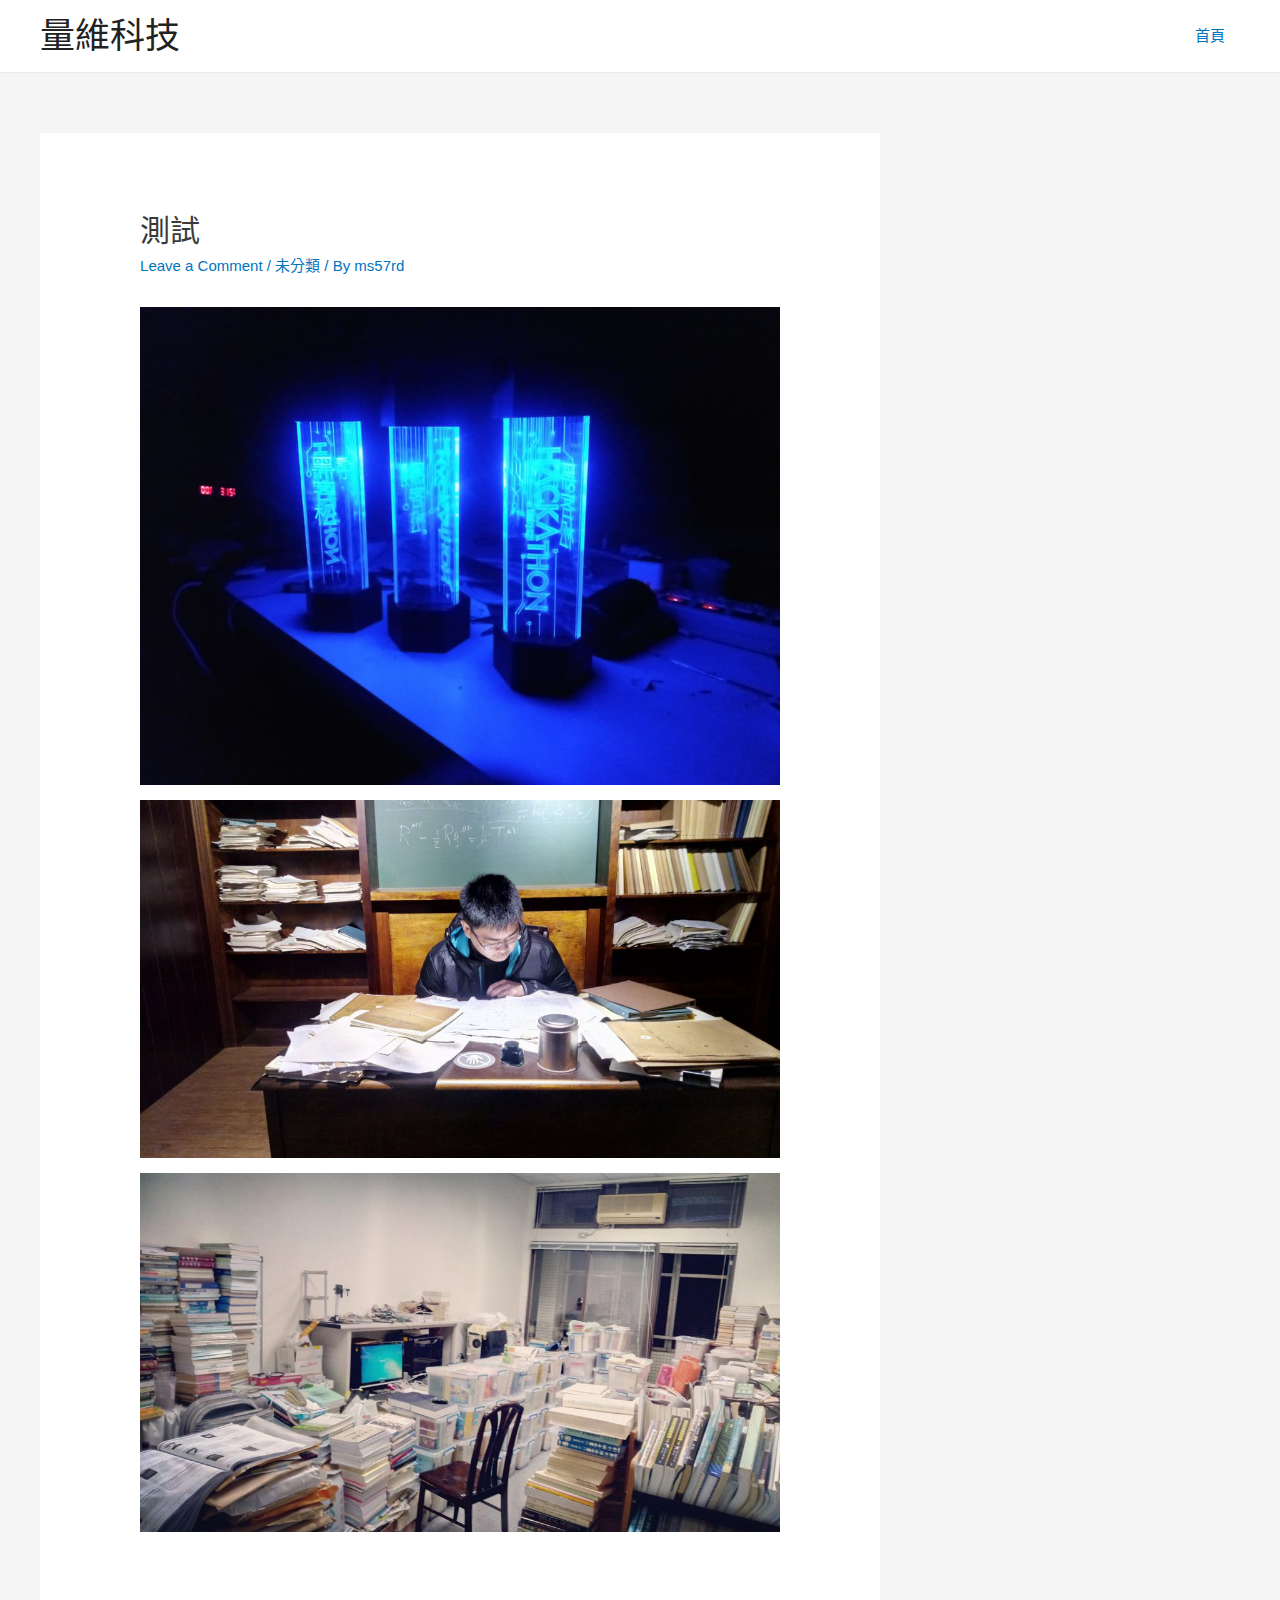
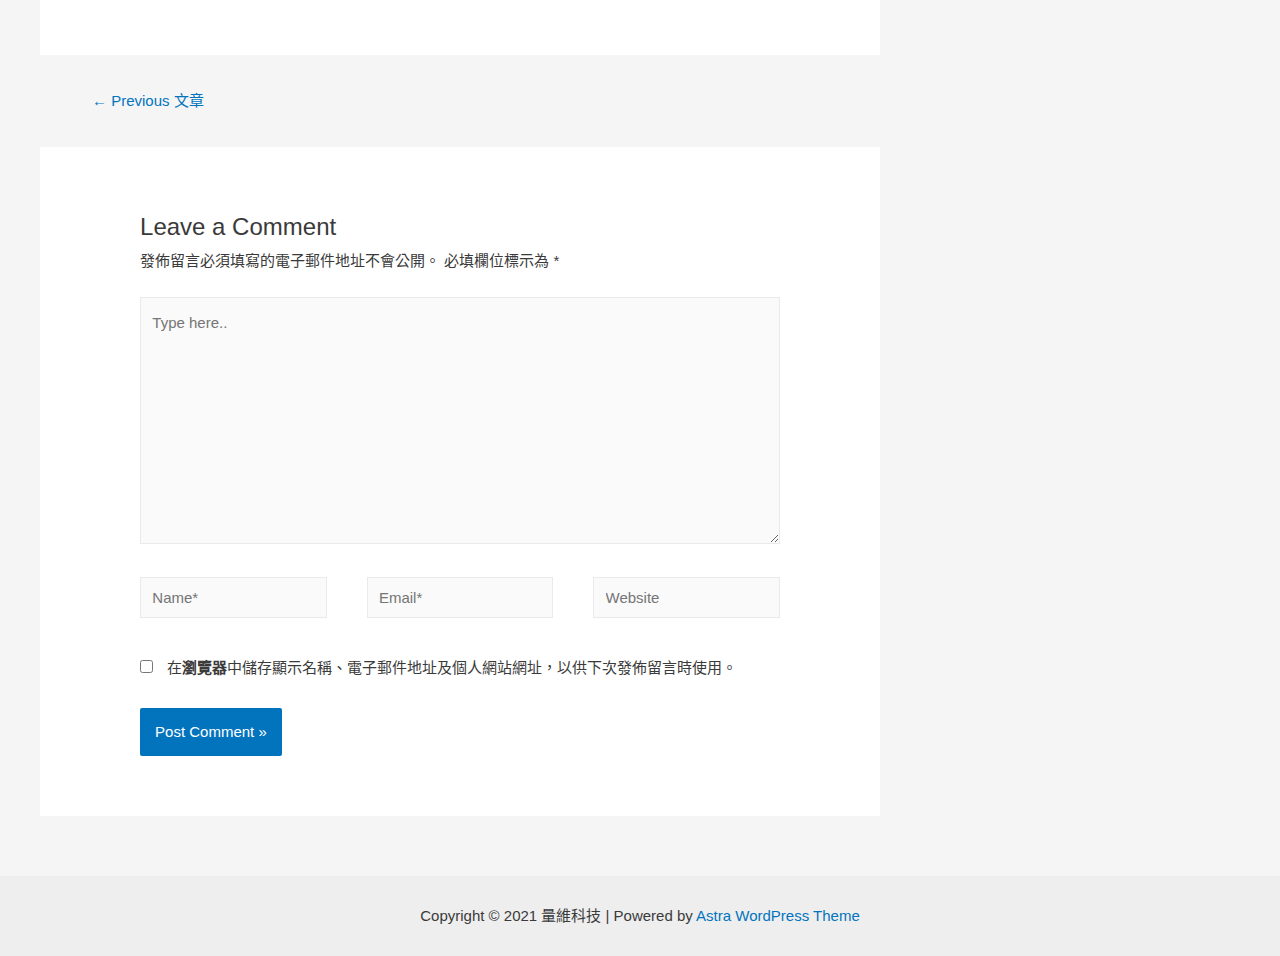
<file: 2021/04/04/26/index.html>
<!DOCTYPE html>
<html lang="zh-TW">
<head>
<meta charset="UTF-8">
<meta name="viewport" content="width=device-width, initial-scale=1">
<link rel="profile" href="https://gmpg.org/xfn/11">

<title>測試 &#8211; 量維科技</title>
<meta name="robots" content="max-image-preview:large">
<link rel="dns-prefetch" href="//s.w.org">
<link rel="alternate" type="application/rss+xml" title="訂閱《量維科技》&raquo; 資訊提供" href="http://ChiShengChen.github.io/quantquerweb/feed/">
<link rel="alternate" type="application/rss+xml" title="訂閱《量維科技》&raquo; 留言的資訊提供" href="http://ChiShengChen.github.io/quantquerweb/comments/feed/">
<link rel="alternate" type="application/rss+xml" title="訂閱《量維科技 》&raquo;〈測試〉留言的資訊提供" href="http://ChiShengChen.github.io/quantquerweb/2021/04/04/26/feed/">
		<script>
			window._wpemojiSettings = {"baseUrl":"https:\/\/s.w.org\/images\/core\/emoji\/13.0.1\/72x72\/","ext":".png","svgUrl":"https:\/\/s.w.org\/images\/core\/emoji\/13.0.1\/svg\/","svgExt":".svg","source":{"concatemoji":"http:\/\/ChiShengChen.github.io\/quantquerweb\/wp-includes\/js\/wp-emoji-release.min.js?ver=5.7"}};
			!function(e,a,t){var n,r,o,i=a.createElement("canvas"),p=i.getContext&&i.getContext("2d");function s(e,t){var a=String.fromCharCode;p.clearRect(0,0,i.width,i.height),p.fillText(a.apply(this,e),0,0);e=i.toDataURL();return p.clearRect(0,0,i.width,i.height),p.fillText(a.apply(this,t),0,0),e===i.toDataURL()}function c(e){var t=a.createElement("script");t.src=e,t.defer=t.type="text/javascript",a.getElementsByTagName("head")[0].appendChild(t)}for(o=Array("flag","emoji"),t.supports={everything:!0,everythingExceptFlag:!0},r=0;r<o.length;r++)t.supports[o[r]]=function(e){if(!p||!p.fillText)return!1;switch(p.textBaseline="top",p.font="600 32px Arial",e){case"flag":return s([127987,65039,8205,9895,65039],[127987,65039,8203,9895,65039])?!1:!s([55356,56826,55356,56819],[55356,56826,8203,55356,56819])&&!s([55356,57332,56128,56423,56128,56418,56128,56421,56128,56430,56128,56423,56128,56447],[55356,57332,8203,56128,56423,8203,56128,56418,8203,56128,56421,8203,56128,56430,8203,56128,56423,8203,56128,56447]);case"emoji":return!s([55357,56424,8205,55356,57212],[55357,56424,8203,55356,57212])}return!1}(o[r]),t.supports.everything=t.supports.everything&&t.supports[o[r]],"flag"!==o[r]&&(t.supports.everythingExceptFlag=t.supports.everythingExceptFlag&&t.supports[o[r]]);t.supports.everythingExceptFlag=t.supports.everythingExceptFlag&&!t.supports.flag,t.DOMReady=!1,t.readyCallback=function(){t.DOMReady=!0},t.supports.everything||(n=function(){t.readyCallback()},a.addEventListener?(a.addEventListener("DOMContentLoaded",n,!1),e.addEventListener("load",n,!1)):(e.attachEvent("onload",n),a.attachEvent("onreadystatechange",function(){"complete"===a.readyState&&t.readyCallback()})),(n=t.source||{}).concatemoji?c(n.concatemoji):n.wpemoji&&n.twemoji&&(c(n.twemoji),c(n.wpemoji)))}(window,document,window._wpemojiSettings);
		</script>
		<style>img.wp-smiley,
img.emoji {
	display: inline !important;
	border: none !important;
	box-shadow: none !important;
	height: 1em !important;
	width: 1em !important;
	margin: 0 .07em !important;
	vertical-align: -0.1em !important;
	background: none !important;
	padding: 0 !important;
}</style>
	<link rel="stylesheet" id="astra-theme-css-css" href="http://ChiShengChen.github.io/quantquerweb/wp-content/themes/astra/assets/css/minified/frontend.min.css?ver=3.2.0" media="all">
<style id="astra-theme-css-inline-css">html{font-size:93.75%;}a,.page-title{color:#0274be;}a:hover,a:focus{color:#3a3a3a;}body,button,input,select,textarea,.ast-button,.ast-custom-button{font-family:-apple-system,BlinkMacSystemFont,Segoe UI,Roboto,Oxygen-Sans,Ubuntu,Cantarell,Helvetica Neue,sans-serif;font-weight:inherit;font-size:15px;font-size:1rem;}blockquote{color:#000000;}.site-title{font-size:35px;font-size:2.3333333333333rem;}.ast-archive-description .ast-archive-title{font-size:40px;font-size:2.6666666666667rem;}.site-header .site-description{font-size:15px;font-size:1rem;}.entry-title{font-size:30px;font-size:2rem;}h1,.entry-content h1{font-size:40px;font-size:2.6666666666667rem;}h2,.entry-content h2{font-size:30px;font-size:2rem;}h3,.entry-content h3{font-size:25px;font-size:1.6666666666667rem;}h4,.entry-content h4{font-size:20px;font-size:1.3333333333333rem;}h5,.entry-content h5{font-size:18px;font-size:1.2rem;}h6,.entry-content h6{font-size:15px;font-size:1rem;}.ast-single-post .entry-title,.page-title{font-size:30px;font-size:2rem;}::selection{background-color:#0274be;color:#ffffff;}body,h1,.entry-title a,.entry-content h1,h2,.entry-content h2,h3,.entry-content h3,h4,.entry-content h4,h5,.entry-content h5,h6,.entry-content h6{color:#3a3a3a;}.tagcloud a:hover,.tagcloud a:focus,.tagcloud a.current-item{color:#ffffff;border-color:#0274be;background-color:#0274be;}input:focus,input[type="text"]:focus,input[type="email"]:focus,input[type="url"]:focus,input[type="password"]:focus,input[type="reset"]:focus,input[type="search"]:focus,textarea:focus{border-color:#0274be;}input[type="radio"]:checked,input[type=reset],input[type="checkbox"]:checked,input[type="checkbox"]:hover:checked,input[type="checkbox"]:focus:checked,input[type=range]::-webkit-slider-thumb{border-color:#0274be;background-color:#0274be;box-shadow:none;}.site-footer a:hover + .post-count,.site-footer a:focus + .post-count{background:#0274be;border-color:#0274be;}.single .nav-links .nav-previous,.single .nav-links .nav-next{color:#0274be;}.entry-meta,.entry-meta *{line-height:1.45;color:#0274be;}.entry-meta a:hover,.entry-meta a:hover *,.entry-meta a:focus,.entry-meta a:focus *,.page-links > .page-link,.page-links .page-link:hover,.post-navigation a:hover{color:#3a3a3a;}.widget-title{font-size:21px;font-size:1.4rem;color:#3a3a3a;}#cat option,.secondary .calendar_wrap thead a,.secondary .calendar_wrap thead a:visited{color:#0274be;}.secondary .calendar_wrap #today,.ast-progress-val span{background:#0274be;}.secondary a:hover + .post-count,.secondary a:focus + .post-count{background:#0274be;border-color:#0274be;}.calendar_wrap #today > a{color:#ffffff;}.page-links .page-link,.single .post-navigation a{color:#0274be;}#secondary,#secondary button,#secondary input,#secondary select,#secondary textarea{font-size:15px;font-size:1rem;}.comment-reply-title{font-size:24px;font-size:1.6rem;}.ast-comment-meta{line-height:1.666666667;color:#0274be;font-size:12px;font-size:0.8rem;}.ast-comment-list #cancel-comment-reply-link{font-size:15px;font-size:1rem;}#secondary {margin: 4em 0 2.5em;word-break: break-word;line-height: 2;}#secondary li {margin-bottom: 0.25em;}#secondary li:last-child {margin-bottom: 0;}@media (max-width: 768px) {.js_active .ast-plain-container.ast-single-post #secondary {margin-top: 1.5em;}}.ast-separate-container.ast-two-container #secondary .widget {background-color: #fff;padding: 2em;margin-bottom: 2em;}@media (min-width: 993px) {.ast-left-sidebar #secondary {padding-right: 60px;}.ast-right-sidebar #secondary {padding-left: 60px;} }@media (max-width: 993px) {.ast-right-sidebar #secondary {padding-left: 30px;}.ast-left-sidebar #secondary {padding-right: 30px;}}.comments-count-wrapper {padding: 2em 0;}.comments-count-wrapper .comments-title {font-weight: normal;word-wrap: break-word;}.ast-comment-list {margin: 0;word-wrap: break-word;padding-bottom: 0.5em;list-style: none;}.ast-comment-list li {list-style: none;}.ast-comment-list li.depth-1 .ast-comment,.ast-comment-list li.depth-2 .ast-comment {border-bottom: 1px solid #eeeeee;}.ast-comment-list .comment-respond {padding: 1em 0;border-bottom: 1px solid #eeeeee;}.ast-comment-list .comment-respond .comment-reply-title {margin-top: 0;padding-top: 0;}.ast-comment-list .comment-respond p {margin-bottom: .5em;}.ast-comment-list .ast-comment-edit-reply-wrap {-js-display: flex;display: flex;justify-content: flex-end;}.ast-comment-list .ast-edit-link {flex: 1;}.ast-comment-list .comment-awaiting-moderation {margin-bottom: 0;}.ast-comment {padding: 1em 0;}.ast-comment-avatar-wrap img {border-radius: 50%;}.ast-comment-content {clear: both;}.ast-comment-cite-wrap {text-align: left;}.ast-comment-cite-wrap cite {font-style: normal;}.comment-reply-title {padding-top: 1em;font-weight: normal;line-height: 1.65;}.ast-comment-meta {margin-bottom: 0.5em;}.comments-area {border-top: 1px solid #eeeeee;margin-top: 2em;}.comments-area .comment-form-comment {width: 100%;border: none;margin: 0;padding: 0;}.comments-area .comment-notes,.comments-area .comment-textarea,.comments-area .form-allowed-tags {margin-bottom: 1.5em;}.comments-area .form-submit {margin-bottom: 0;}.comments-area textarea#comment,.comments-area .ast-comment-formwrap input[type="text"] {width: 100%;border-radius: 0;vertical-align: middle;margin-bottom: 10px;}.comments-area .no-comments {margin-top: 0.5em;margin-bottom: 0.5em;}.comments-area p.logged-in-as {margin-bottom: 1em;}.ast-separate-container .comments-count-wrapper {background-color: #fff;padding: 2em 6.67em 0;}@media (max-width: 1200px) {.ast-separate-container .comments-count-wrapper {padding: 2em 3.34em;}}.ast-separate-container .comments-area {border-top: 0;}.ast-separate-container .ast-comment-list {padding-bottom: 0;}.ast-separate-container .ast-comment-list li {background-color: #fff;}.ast-separate-container .ast-comment-list li.depth-1 {padding: 4em 6.67em;margin-bottom: 2em;}@media (max-width: 1200px) {.ast-separate-container .ast-comment-list li.depth-1 {padding: 3em 3.34em;}}.ast-separate-container .ast-comment-list li.depth-1 .children li {padding-bottom: 0;padding-top: 0;margin-bottom: 0;}.ast-separate-container .ast-comment-list li.depth-1 .ast-comment,.ast-separate-container .ast-comment-list li.depth-2 .ast-comment {border-bottom: 0;}.ast-separate-container .ast-comment-list .comment-respond {padding-top: 0;padding-bottom: 1em;background-color: transparent;}.ast-separate-container .ast-comment-list .pingback p {margin-bottom: 0;}.ast-separate-container .ast-comment-list .bypostauthor {padding: 2em;margin-bottom: 1em;}.ast-separate-container .ast-comment-list .bypostauthor li {background: transparent;margin-bottom: 0;padding: 0 0 0 2em;}.ast-separate-container .comment-respond {background-color: #fff;padding: 4em 6.67em;border-bottom: 0;}@media (max-width: 1200px) {.ast-separate-container .comment-respond {padding: 3em 2.34em;}}.ast-separate-container .comment-reply-title {padding-top: 0;}.ast-comment-list .children {margin-left: 2em;}@media (max-width: 992px) {.ast-comment-list .children {margin-left: 1em;}}.ast-comment-list #cancel-comment-reply-link {white-space: nowrap;font-size: 15px;font-size: 1rem;margin-left: 1em;}.ast-comment-avatar-wrap {float: left;clear: right;margin-right: 1.33333em;}.ast-comment-meta-wrap {float: left;clear: right;padding: 0 0 1.33333em;}.ast-comment-time .timendate,.ast-comment-time .reply {margin-right: 0.5em;}.comments-area #wp-comment-cookies-consent {margin-right: 10px;}.ast-page-builder-template .comments-area {padding-left: 20px;padding-right: 20px;margin-top: 2em;margin-bottom: 2em;}.ast-separate-container .ast-comment-list .bypostauthor .bypostauthor {background: transparent;margin-bottom: 0;padding-right: 0;padding-bottom: 0;padding-top: 0;}.wp-block-buttons.aligncenter{justify-content:center;}@media (min-width:1200px){.ast-separate-container.ast-right-sidebar .entry-content .wp-block-image.alignfull,.ast-separate-container.ast-left-sidebar .entry-content .wp-block-image.alignfull,.ast-separate-container.ast-right-sidebar .entry-content .wp-block-cover.alignfull,.ast-separate-container.ast-left-sidebar .entry-content .wp-block-cover.alignfull{margin-left:-6.67em;margin-right:-6.67em;max-width:unset;width:unset;}.ast-separate-container.ast-right-sidebar .entry-content .wp-block-image.alignwide,.ast-separate-container.ast-left-sidebar .entry-content .wp-block-image.alignwide,.ast-separate-container.ast-right-sidebar .entry-content .wp-block-cover.alignwide,.ast-separate-container.ast-left-sidebar .entry-content .wp-block-cover.alignwide{margin-left:-20px;margin-right:-20px;max-width:unset;width:unset;}}@media (min-width:1200px){.wp-block-group .has-background{padding:20px;}}@media (min-width:1200px){.ast-separate-container.ast-right-sidebar .entry-content .wp-block-group.alignwide,.ast-separate-container.ast-left-sidebar .entry-content .wp-block-group.alignwide,.ast-separate-container.ast-right-sidebar .entry-content .wp-block-cover.alignwide,.ast-separate-container.ast-left-sidebar .entry-content .wp-block-cover.alignwide{margin-left:-20px;margin-right:-20px;padding-left:20px;padding-right:20px;}.ast-separate-container.ast-right-sidebar .entry-content .wp-block-group.alignfull,.ast-separate-container.ast-left-sidebar .entry-content .wp-block-group.alignfull,.ast-separate-container.ast-right-sidebar .entry-content .wp-block-cover.alignfull,.ast-separate-container.ast-left-sidebar .entry-content .wp-block-cover.alignfull{margin-left:-6.67em;margin-right:-6.67em;padding-left:6.67em;padding-right:6.67em;}}@media (min-width:1200px){.wp-block-cover-image.alignwide .wp-block-cover__inner-container,.wp-block-cover.alignwide .wp-block-cover__inner-container,.wp-block-cover-image.alignfull .wp-block-cover__inner-container,.wp-block-cover.alignfull .wp-block-cover__inner-container{width:100%;}}.ast-plain-container.ast-no-sidebar #primary{margin-top:0;margin-bottom:0;}@media (max-width:921px){.ast-theme-transparent-header #primary,.ast-theme-transparent-header #secondary{padding:0;}}.wp-block-columns{margin-bottom:unset;}.wp-block-image.size-full{margin:2rem 0;}.wp-block-separator.has-background{padding:0;}.wp-block-gallery{margin-bottom:1.6em;}.wp-block-group{padding-top:4em;padding-bottom:4em;}.wp-block-group__inner-container .wp-block-columns:last-child,.wp-block-group__inner-container :last-child,.wp-block-table table{margin-bottom:0;}.blocks-gallery-grid{width:100%;}.wp-block-navigation-link__content{padding:5px 0;}.wp-block-group .wp-block-group .has-text-align-center,.wp-block-group .wp-block-column .has-text-align-center{max-width:100%;}.has-text-align-center{margin:0 auto;}@media (min-width:1200px){.wp-block-cover__inner-container,.alignwide .wp-block-group__inner-container,.alignfull .wp-block-group__inner-container{max-width:1200px;margin:0 auto;}.wp-block-group.alignnone,.wp-block-group.aligncenter,.wp-block-group.alignleft,.wp-block-group.alignright,.wp-block-group.alignwide,.wp-block-columns.alignwide{margin:2rem 0 1rem 0;}}@media (max-width:1200px){.wp-block-group{padding:3em;}.wp-block-group .wp-block-group{padding:1.5em;}.wp-block-columns,.wp-block-column{margin:1rem 0;}}@media (min-width:921px){.wp-block-columns .wp-block-group{padding:2em;}}@media (max-width:544px){.wp-block-cover-image .wp-block-cover__inner-container,.wp-block-cover .wp-block-cover__inner-container{width:unset;}.wp-block-cover,.wp-block-cover-image{padding:2em 0;}.wp-block-group,.wp-block-cover{padding:2em;}.wp-block-media-text__media img,.wp-block-media-text__media video{width:unset;max-width:100%;}.wp-block-media-text.has-background .wp-block-media-text__content{padding:1em;}}@media (max-width:921px){.ast-plain-container.ast-no-sidebar #primary{padding:0;}}@media (min-width:544px){.entry-content .wp-block-media-text.has-media-on-the-right .wp-block-media-text__content{padding:0 8% 0 0;}.entry-content .wp-block-media-text .wp-block-media-text__content{padding:0 0 0 8%;}.ast-plain-container .site-content .entry-content .has-custom-content-position.is-position-bottom-left > *,.ast-plain-container .site-content .entry-content .has-custom-content-position.is-position-bottom-right > *,.ast-plain-container .site-content .entry-content .has-custom-content-position.is-position-top-left > *,.ast-plain-container .site-content .entry-content .has-custom-content-position.is-position-top-right > *,.ast-plain-container .site-content .entry-content .has-custom-content-position.is-position-center-right > *,.ast-plain-container .site-content .entry-content .has-custom-content-position.is-position-center-left > *{margin:0;}}@media (max-width:544px){.entry-content .wp-block-media-text .wp-block-media-text__content{padding:8% 0;}.wp-block-media-text .wp-block-media-text__media img{width:auto;max-width:100%;}}@media (max-width:921px){.ast-separate-container .ast-article-post,.ast-separate-container .ast-article-single{padding:1.5em 2.14em;}.ast-separate-container #primary,.ast-separate-container #secondary{padding:1.5em 0;}#primary,#secondary{padding:1.5em 0;margin:0;}.ast-left-sidebar #content > .ast-container{display:flex;flex-direction:column-reverse;width:100%;}.ast-author-box img.avatar{margin:20px 0 0 0;}}@media (max-width:921px){#secondary.secondary,.ast-separate-container #secondary{padding-top:0;}.ast-separate-container.ast-right-sidebar #secondary{padding-left:1em;padding-right:1em;}.ast-separate-container.ast-two-container #secondary{padding-left:0;padding-right:0;}.ast-page-builder-template .entry-header #secondary{margin-top:1.5em;}.ast-page-builder-template #secondary{margin-top:1.5em;}.ast-separate-container.ast-two-container #secondary .widget{margin-bottom:1.5em;padding-left:1em;padding-right:1em;}.ast-separate-container.ast-right-sidebar #secondary,.ast-separate-container.ast-left-sidebar #secondary{border:0;margin-left:auto;margin-right:auto;}.ast-separate-container.ast-two-container #secondary .widget:last-child{margin-bottom:0;}}@media (max-width:921px){.ast-right-sidebar #primary{padding-right:0;}.ast-page-builder-template.ast-left-sidebar #secondary,.ast-page-builder-template.ast-right-sidebar #secondary{padding-right:20px;}.ast-page-builder-template.ast-right-sidebar #secondary,.ast-page-builder-template.ast-left-sidebar #secondary{padding-left:20px;}.ast-right-sidebar #secondary,.ast-left-sidebar #primary{padding-left:0;}.ast-left-sidebar #secondary{padding-right:0;}}@media (min-width:922px){.ast-separate-container.ast-right-sidebar #primary,.ast-separate-container.ast-left-sidebar #primary{border:0;}.search-no-results.ast-separate-container #primary{margin-bottom:4em;}}@media (min-width:922px){.ast-separate-container .ast-comment-list li .comment-respond{padding-left:2.66666em;padding-right:2.66666em;}}@media (min-width:922px){.ast-right-sidebar #primary{border-right:1px solid #eee;}.ast-left-sidebar #primary{border-left:1px solid #eee;}.ast-right-sidebar #secondary{border-left:1px solid #eee;margin-left:-1px;}.ast-left-sidebar #secondary{border-right:1px solid #eee;margin-right:-1px;}.ast-separate-container.ast-two-container.ast-right-sidebar #secondary{padding-left:30px;padding-right:0;}.ast-separate-container.ast-two-container.ast-left-sidebar #secondary{padding-right:30px;padding-left:0;}}.wp-block-button .wp-block-button__link,{color:#ffffff;}.wp-block-button .wp-block-button__link{border-style:solid;border-top-width:0;border-right-width:0;border-left-width:0;border-bottom-width:0;border-color:#0274be;background-color:#0274be;color:#ffffff;font-family:inherit;font-weight:inherit;line-height:1;border-radius:2px;padding-top:10px;padding-right:40px;padding-bottom:10px;padding-left:40px;}.wp-block-button .wp-block-button__link:hover,.wp-block-button .wp-block-button__link:focus{color:#ffffff;background-color:#3a3a3a;border-color:#3a3a3a;}.menu-toggle,button,.ast-button,.ast-custom-button,.button,input#submit,input[type="button"],input[type="submit"],input[type="reset"]{border-style:solid;border-top-width:0;border-right-width:0;border-left-width:0;border-bottom-width:0;color:#ffffff;border-color:#0274be;background-color:#0274be;border-radius:2px;padding-top:10px;padding-right:40px;padding-bottom:10px;padding-left:40px;font-family:inherit;font-weight:inherit;line-height:1;}button:focus,.menu-toggle:hover,button:hover,.ast-button:hover,.ast-custom-button:hover .button:hover,.ast-custom-button:hover ,input[type=reset]:hover,input[type=reset]:focus,input#submit:hover,input#submit:focus,input[type="button"]:hover,input[type="button"]:focus,input[type="submit"]:hover,input[type="submit"]:focus{color:#ffffff;background-color:#3a3a3a;border-color:#3a3a3a;}@media (min-width:921px){.ast-container{max-width:100%;}}@media (min-width:544px){.ast-container{max-width:100%;}}@media (max-width:544px){.ast-separate-container .ast-article-post,.ast-separate-container .ast-article-single{padding:1.5em 1em;}.ast-separate-container #content .ast-container{padding-left:0.54em;padding-right:0.54em;}.ast-separate-container .ast-archive-description{padding:1.5em 1em;}.ast-search-menu-icon.ast-dropdown-active .search-field{width:170px;}}@media (max-width:544px){.ast-separate-container .comments-count-wrapper{padding:1.5em 1em;}.ast-separate-container .ast-comment-list li.depth-1{padding:1.5em 1em;margin-bottom:1.5em;}.ast-separate-container .ast-comment-list .bypostauthor{padding:.5em;}.ast-separate-container .comment-respond{padding:1.5em 1em;}}@media (max-width:544px){.ast-comment-list .children{margin-left:0.66666em;}.ast-separate-container .ast-comment-list .bypostauthor li{padding:0 0 0 .5em;}}@media (max-width:921px){.ast-mobile-header-stack .main-header-bar .ast-search-menu-icon{display:inline-block;}.ast-header-break-point.ast-header-custom-item-outside .ast-mobile-header-stack .main-header-bar .ast-search-icon{margin:0;}}@media (max-width:921px){.ast-comment-avatar-wrap img{max-width:2.5em;}.comments-area{margin-top:1.5em;}.ast-separate-container .comments-count-wrapper{padding:2em 2.14em;}.ast-separate-container .ast-comment-list li.depth-1{padding:1.5em 2.14em;}.ast-separate-container .comment-respond{padding:2em 2.14em;}}@media (max-width:921px){.ast-comment-avatar-wrap{margin-right:0.5em;}}@media (max-width:921px){.ast-archive-description .ast-archive-title{font-size:40px;}.entry-title{font-size:30px;}h1,.entry-content h1{font-size:30px;}h2,.entry-content h2{font-size:25px;}h3,.entry-content h3{font-size:20px;}.ast-single-post .entry-title,.page-title{font-size:30px;}}@media (max-width:544px){.ast-archive-description .ast-archive-title{font-size:40px;}.entry-title{font-size:30px;}h1,.entry-content h1{font-size:30px;}h2,.entry-content h2{font-size:25px;}h3,.entry-content h3{font-size:20px;}.ast-single-post .entry-title,.page-title{font-size:30px;}}@media (max-width:921px){html{font-size:85.5%;}}@media (max-width:544px){html{font-size:85.5%;}}@media (min-width:922px){.ast-container{max-width:1240px;}}@font-face {font-family: "Astra";src: url(http://ChiShengChen.github.io/quantquerweb/wp-content/themes/astra/assets/fonts/astra.woff) format("woff"),url(http://ChiShengChen.github.io/quantquerweb/wp-content/themes/astra/assets/fonts/astra.ttf) format("truetype"),url(http://ChiShengChen.github.io/quantquerweb/wp-content/themes/astra/assets/fonts/astra.svg#astra) format("svg");font-weight: normal;font-style: normal;font-display: fallback;}@media (min-width:922px){.main-header-menu .sub-menu .menu-item.ast-left-align-sub-menu:hover > .sub-menu,.main-header-menu .sub-menu .menu-item.ast-left-align-sub-menu.focus > .sub-menu{margin-left:-0px;}}.ast-breadcrumbs .trail-browse,.ast-breadcrumbs .trail-items,.ast-breadcrumbs .trail-items li{display:inline-block;margin:0;padding:0;border:none;background:inherit;text-indent:0;}.ast-breadcrumbs .trail-browse{font-size:inherit;font-style:inherit;font-weight:inherit;color:inherit;}.ast-breadcrumbs .trail-items{list-style:none;}.trail-items li::after{padding:0 0.3em;content:"\00bb";}.trail-items li:last-of-type::after{display:none;}@media (max-width:921px){.ast-builder-grid-row-container.ast-builder-grid-row-tablet-6-equal .ast-builder-grid-row{grid-template-columns:repeat( 6,1fr );}.ast-builder-grid-row-container.ast-builder-grid-row-tablet-5-equal .ast-builder-grid-row{grid-template-columns:repeat( 5,1fr );}.ast-builder-grid-row-container.ast-builder-grid-row-tablet-4-equal .ast-builder-grid-row{grid-template-columns:repeat( 4,1fr );}.ast-builder-grid-row-container.ast-builder-grid-row-tablet-4-lheavy .ast-builder-grid-row{grid-template-columns:2fr 1fr 1fr 1fr;}.ast-builder-grid-row-container.ast-builder-grid-row-tablet-4-rheavy .ast-builder-grid-row{grid-template-columns:1fr 1fr 1fr 2fr;}.ast-builder-grid-row-container.ast-builder-grid-row-tablet-3-equal .ast-builder-grid-row{grid-template-columns:repeat( 3,1fr );}.ast-builder-grid-row-container.ast-builder-grid-row-tablet-3-lheavy .ast-builder-grid-row{grid-template-columns:2fr 1fr 1fr;}.ast-builder-grid-row-container.ast-builder-grid-row-tablet-3-rheavy .ast-builder-grid-row{grid-template-columns:1fr 1fr 2fr;}.ast-builder-grid-row-container.ast-builder-grid-row-tablet-3-cheavy .ast-builder-grid-row{grid-template-columns:1fr 2fr 1fr;}.ast-builder-grid-row-container.ast-builder-grid-row-tablet-3-cwide .ast-builder-grid-row{grid-template-columns:1fr 3fr 1fr;}.ast-builder-grid-row-container.ast-builder-grid-row-tablet-3-firstrow .ast-builder-grid-row{grid-template-columns:1fr 1fr;}.ast-builder-grid-row-container.ast-builder-grid-row-tablet-3-firstrow .ast-builder-grid-row > *:first-child{grid-column:1 / -1;}.ast-builder-grid-row-container.ast-builder-grid-row-tablet-3-lastrow .ast-builder-grid-row{grid-template-columns:1fr 1fr;}.ast-builder-grid-row-container.ast-builder-grid-row-tablet-3-lastrow .ast-builder-grid-row > *:last-child{grid-column:1 / -1;}.ast-builder-grid-row-container.ast-builder-grid-row-tablet-2-equal .ast-builder-grid-row{grid-template-columns:repeat( 2,1fr );}.ast-builder-grid-row-container.ast-builder-grid-row-tablet-2-lheavy .ast-builder-grid-row{grid-template-columns:2fr 1fr;}.ast-builder-grid-row-container.ast-builder-grid-row-tablet-2-rheavy .ast-builder-grid-row{grid-template-columns:1fr 2fr;}.ast-builder-grid-row-container.ast-builder-grid-row-tablet-full .ast-builder-grid-row{grid-template-columns:1fr;}}@media (max-width:544px){.ast-builder-grid-row-container.ast-builder-grid-row-mobile-6-equal .ast-builder-grid-row{grid-template-columns:repeat( 6,1fr );}.ast-builder-grid-row-container.ast-builder-grid-row-mobile-5-equal .ast-builder-grid-row{grid-template-columns:repeat( 5,1fr );}.ast-builder-grid-row-container.ast-builder-grid-row-mobile-4-equal .ast-builder-grid-row{grid-template-columns:repeat( 4,1fr );}.ast-builder-grid-row-container.ast-builder-grid-row-mobile-4-lheavy .ast-builder-grid-row{grid-template-columns:2fr 1fr 1fr 1fr;}.ast-builder-grid-row-container.ast-builder-grid-row-mobile-4-rheavy .ast-builder-grid-row{grid-template-columns:1fr 1fr 1fr 2fr;}.ast-builder-grid-row-container.ast-builder-grid-row-mobile-3-equal .ast-builder-grid-row{grid-template-columns:repeat( 3,1fr );}.ast-builder-grid-row-container.ast-builder-grid-row-mobile-3-lheavy .ast-builder-grid-row{grid-template-columns:2fr 1fr 1fr;}.ast-builder-grid-row-container.ast-builder-grid-row-mobile-3-rheavy .ast-builder-grid-row{grid-template-columns:1fr 1fr 2fr;}.ast-builder-grid-row-container.ast-builder-grid-row-mobile-3-cheavy .ast-builder-grid-row{grid-template-columns:1fr 2fr 1fr;}.ast-builder-grid-row-container.ast-builder-grid-row-mobile-3-cwide .ast-builder-grid-row{grid-template-columns:1fr 3fr 1fr;}.ast-builder-grid-row-container.ast-builder-grid-row-mobile-3-firstrow .ast-builder-grid-row{grid-template-columns:1fr 1fr;}.ast-builder-grid-row-container.ast-builder-grid-row-mobile-3-firstrow .ast-builder-grid-row > *:first-child{grid-column:1 / -1;}.ast-builder-grid-row-container.ast-builder-grid-row-mobile-3-lastrow .ast-builder-grid-row{grid-template-columns:1fr 1fr;}.ast-builder-grid-row-container.ast-builder-grid-row-mobile-3-lastrow .ast-builder-grid-row > *:last-child{grid-column:1 / -1;}.ast-builder-grid-row-container.ast-builder-grid-row-mobile-2-equal .ast-builder-grid-row{grid-template-columns:repeat( 2,1fr );}.ast-builder-grid-row-container.ast-builder-grid-row-mobile-2-lheavy .ast-builder-grid-row{grid-template-columns:2fr 1fr;}.ast-builder-grid-row-container.ast-builder-grid-row-mobile-2-rheavy .ast-builder-grid-row{grid-template-columns:1fr 2fr;}.ast-builder-grid-row-container.ast-builder-grid-row-mobile-full .ast-builder-grid-row{grid-template-columns:1fr;}}.ast-builder-layout-element[data-section="title_tagline"]{display:flex;}@media (max-width:921px){.ast-header-break-point .ast-builder-layout-element[data-section="title_tagline"]{display:flex;}}@media (max-width:544px){.ast-header-break-point .ast-builder-layout-element[data-section="title_tagline"]{display:flex;}}.ast-builder-menu-1{font-family:inherit;font-weight:inherit;}.ast-builder-menu-1 .sub-menu,.ast-builder-menu-1 .inline-on-mobile .sub-menu{border-top-width:2px;border-bottom-width:0;border-right-width:0;border-left-width:0;border-color:#0274be;border-style:solid;border-radius:0;}.ast-builder-menu-1 .main-header-menu > .menu-item > .sub-menu,.ast-builder-menu-1 .main-header-menu > .menu-item > .astra-full-megamenu-wrapper{margin-top:0;}.ast-desktop .ast-builder-menu-1 .main-header-menu > .menu-item > .sub-menu:before,.ast-desktop .ast-builder-menu-1 .main-header-menu > .menu-item > .astra-full-megamenu-wrapper:before{height:calc( 0px + 5px );}.ast-desktop .ast-builder-menu-1 .menu-item .sub-menu .menu-link{border-style:none;}@media (max-width:921px){.ast-header-break-point .ast-builder-menu-1 .menu-item.menu-item-has-children > .ast-menu-toggle{top:0;}.ast-builder-menu-1 .menu-item-has-children > .menu-link:after{content:unset;}}@media (max-width:544px){.ast-header-break-point .ast-builder-menu-1 .menu-item.menu-item-has-children > .ast-menu-toggle{top:0;}}.ast-builder-menu-1{display:flex;}@media (max-width:921px){.ast-header-break-point .ast-builder-menu-1{display:flex;}}@media (max-width:544px){.ast-header-break-point .ast-builder-menu-1{display:flex;}}.site-below-footer-wrap[data-section="section-below-footer-builder"]{background-color:#eeeeee;;min-height:80px;}.site-below-footer-wrap[data-section="section-below-footer-builder"] .ast-builder-grid-row{max-width:1200px;margin-left:auto;margin-right:auto;}.site-below-footer-wrap[data-section="section-below-footer-builder"] .ast-builder-grid-row,.site-below-footer-wrap[data-section="section-below-footer-builder"] .site-footer-section{align-items:flex-start;}.site-below-footer-wrap[data-section="section-below-footer-builder"].ast-footer-row-inline .site-footer-section{display:flex;margin-bottom:0;}@media (max-width:921px){.site-below-footer-wrap[data-section="section-below-footer-builder"].ast-footer-row-tablet-inline .site-footer-section{display:flex;margin-bottom:0;}.site-below-footer-wrap[data-section="section-below-footer-builder"].ast-footer-row-tablet-stack .site-footer-section{display:block;margin-bottom:10px;}}@media (max-width:544px){.site-below-footer-wrap[data-section="section-below-footer-builder"].ast-footer-row-mobile-inline .site-footer-section{display:flex;margin-bottom:0;}.site-below-footer-wrap[data-section="section-below-footer-builder"].ast-footer-row-mobile-stack .site-footer-section{display:block;margin-bottom:10px;}}.site-below-footer-wrap[data-section="section-below-footer-builder"]{display:grid;}@media (max-width:921px){.ast-header-break-point .site-below-footer-wrap[data-section="section-below-footer-builder"]{display:grid;}}@media (max-width:544px){.ast-header-break-point .site-below-footer-wrap[data-section="section-below-footer-builder"]{display:grid;}}.ast-footer-copyright{text-align:center;}.ast-footer-copyright {color:#3a3a3a;}@media (max-width:921px){.ast-footer-copyright{text-align:center;}}@media (max-width:544px){.ast-footer-copyright{text-align:center;}}.ast-footer-copyright.ast-builder-layout-element{display:flex;}@media (max-width:921px){.ast-header-break-point .ast-footer-copyright.ast-builder-layout-element{display:flex;}}@media (max-width:544px){.ast-header-break-point .ast-footer-copyright.ast-builder-layout-element{display:flex;}}.ast-header-break-point .main-header-bar{border-bottom-width:1px;}@media (min-width:922px){.main-header-bar{border-bottom-width:1px;}}@media (min-width:922px){#primary{width:70%;}#secondary{width:30%;}}.ast-safari-browser-less-than-11 .main-header-menu .menu-item, .ast-safari-browser-less-than-11 .main-header-bar .ast-masthead-custom-menu-items{display:block;}.main-header-menu .menu-item, .main-header-bar .ast-masthead-custom-menu-items{-js-display:flex;display:flex;-webkit-box-pack:center;-webkit-justify-content:center;-moz-box-pack:center;-ms-flex-pack:center;justify-content:center;-webkit-box-orient:vertical;-webkit-box-direction:normal;-webkit-flex-direction:column;-moz-box-orient:vertical;-moz-box-direction:normal;-ms-flex-direction:column;flex-direction:column;}.main-header-menu > .menu-item > .menu-link{height:100%;-webkit-box-align:center;-webkit-align-items:center;-moz-box-align:center;-ms-flex-align:center;align-items:center;-js-display:flex;display:flex;}.ast-primary-menu-disabled .main-header-bar .ast-masthead-custom-menu-items{flex:unset;}.ast-mobile-popup-drawer.active .ast-mobile-popup-inner{background-color:#ffffff;;color:#3a3a3a;}.ast-mobile-header-wrap .ast-mobile-header-content{background-color:#ffffff;;}.ast-mobile-popup-content > *, .ast-mobile-header-content > *{padding-top:0;padding-bottom:0;}@media (max-width:921px){.content-align-flex-start .ast-builder-layout-element{justify-content:flex-start;}.content-align-flex-start .main-header-menu{text-align:left;}}.ast-mobile-header-wrap .ast-primary-header-bar,.ast-primary-header-bar .site-primary-header-wrap{min-height:70px;}.ast-desktop .ast-primary-header-bar .main-header-menu > .menu-item{line-height:70px;}@media (max-width:921px){#masthead .ast-mobile-header-wrap .ast-above-header-bar,#masthead .ast-mobile-header-wrap .ast-primary-header-bar,#masthead .ast-mobile-header-wrap .ast-below-header-bar{padding-left:20px;padding-right:20px;}}.ast-header-break-point .ast-primary-header-bar{border-bottom-width:1px;border-bottom-color:#eaeaea;border-bottom-style:solid;}@media (min-width:922px){.ast-primary-header-bar{border-bottom-width:1px;border-bottom-color:#eaeaea;border-bottom-style:solid;}}.ast-primary-header-bar{background-color:#ffffff;;}.ast-primary-header-bar{display:block;}@media (max-width:921px){.ast-header-break-point .ast-primary-header-bar{display:grid;}}@media (max-width:544px){.ast-header-break-point .ast-primary-header-bar{display:grid;}}[data-section="section-header-mobile-trigger"] .ast-button-wrap .ast-mobile-menu-trigger-minimal{color:#0274be;border:none;background:transparent;}[data-section="section-header-mobile-trigger"] .ast-button-wrap .mobile-menu-toggle-icon .ast-mobile-svg{width:20px;height:20px;fill:#0274be;}[data-section="section-header-mobile-trigger"] .ast-button-wrap .mobile-menu-wrap .mobile-menu{color:#0274be;}@media (max-width:921px){.ast-builder-menu-mobile .main-navigation .menu-item > .menu-link{font-family:inherit;font-weight:inherit;}.ast-builder-menu-mobile .main-navigation .menu-item.menu-item-has-children > .ast-menu-toggle{top:0;}.ast-builder-menu-mobile .main-navigation .menu-item-has-children > .menu-link:after{content:unset;}.ast-header-break-point .ast-builder-menu-mobile .main-header-menu, .ast-header-break-point .ast-builder-menu-mobile .main-navigation .menu-item .menu-link, .ast-header-break-point .ast-builder-menu-mobile .main-navigation .menu-item .sub-menu .menu-link{border-style:none;}}@media (max-width:544px){.ast-builder-menu-mobile .main-navigation .menu-item.menu-item-has-children > .ast-menu-toggle{top:0;}}.ast-builder-menu-mobile .main-navigation{display:block;}@media (max-width:921px){.ast-header-break-point .ast-builder-menu-mobile .main-navigation{display:block;}}@media (max-width:544px){.ast-header-break-point .ast-builder-menu-mobile .main-navigation{display:block;}}</style>
<link rel="stylesheet" id="astra-menu-animation-css" href="http://ChiShengChen.github.io/quantquerweb/wp-content/themes/astra/assets/css/minified/menu-animation.min.css?ver=3.2.0" media="all">
<link rel="stylesheet" id="wp-block-library-css" href="http://ChiShengChen.github.io/quantquerweb/wp-includes/css/dist/block-library/style.min.css?ver=5.7" media="all">
<!--[if IE]>
<script src='http://ChiShengChen.github.io/quantquerweb/wp-content/themes/astra/assets/js/minified/flexibility.min.js?ver=3.2.0' id='astra-flexibility-js'></script>
<script id='astra-flexibility-js-after'>
flexibility(document.documentElement);
</script>
<![endif]-->
<link rel="https://api.w.org/" href="http://ChiShengChen.github.io/quantquerweb/wp-json/">
<link rel="alternate" type="application/json" href="http://ChiShengChen.github.io/quantquerweb/wp-json/wp/v2/posts/26">
<link rel="EditURI" type="application/rsd+xml" title="RSD" href="http://ChiShengChen.github.io/quantquerweb/xmlrpc.php?rsd">
<link rel="wlwmanifest" type="application/wlwmanifest+xml" href="http://ChiShengChen.github.io/quantquerweb/wp-includes/wlwmanifest.xml"> 
<meta name="generator" content="WordPress 5.7">
<link rel="canonical" href="http://ChiShengChen.github.io/quantquerweb/2021/04/04/26/">
<link rel="shortlink" href="http://ChiShengChen.github.io/quantquerweb/?p=26">
<link rel="alternate" type="application/json+oembed" href="http://ChiShengChen.github.io/quantquerweb/wp-json/oembed/1.0/embed?url=http%3A%2F%2FChiShengChen.github.io%2Fquantquerweb%2F2021%2F04%2F04%2F26%2F">
<link rel="alternate" type="text/xml+oembed" href="http://ChiShengChen.github.io/quantquerweb/wp-json/oembed/1.0/embed?url=http%3A%2F%2FChiShengChen.github.io%2Fquantquerweb%2F2021%2F04%2F04%2F26%2F&#038;format=xml">
<link rel="pingback" href="http://ChiShengChen.github.io/quantquerweb/xmlrpc.php">
</head>

<body itemtype="https://schema.org/Blog" itemscope="itemscope" class="post-template-default single single-post postid-26 single-format-standard ast-blog-single-style-1 ast-single-post ast-inherit-site-logo-transparent astra-hfb-header ast-desktop ast-separate-container ast-right-sidebar astra-3.2.0 ast-normal-title-enabled elementor-default elementor-kit-46">
<div class="hfeed site" id="page">
	<a class="skip-link screen-reader-text" href="#content">Skip to content</a>
			<header class="site-header ast-primary-submenu-animation-fade header-main-layout-1 ast-primary-menu-enabled ast-logo-title-inline ast-hide-custom-menu-mobile ast-builder-menu-toggle-icon ast-mobile-header-inline" id="masthead" itemtype="https://schema.org/WPHeader" itemscope="itemscope" itemid="#masthead">
			<div id="ast-desktop-header">
		<div class="ast-main-header-wrap main-header-bar-wrap ">
		<div class="ast-primary-header-bar ast-primary-header main-header-bar ast-builder-grid-row-container site-header-focus-item" data-section="section-primary-header-builder">
						<div class="site-primary-header-wrap ast-builder-grid-row-container site-header-focus-item ast-container" data-section="section-primary-header-builder">
				<div class="ast-builder-grid-row ast-builder-grid-row-has-sides ast-builder-grid-row-no-center">
											<div class="site-header-primary-section-left site-header-section ast-flex site-header-section-left">
									<div class="ast-builder-layout-element ast-flex site-header-focus-item" data-section="title_tagline">
											<div class="site-branding ast-site-identity" itemtype="https://schema.org/Organization" itemscope="itemscope">
					<div class="ast-site-title-wrap">
						<span class="site-title" itemprop="name">
				<a href="http://ChiShengChen.github.io/quantquerweb/" rel="home" itemprop="url">
					量維科技
				</a>
			</span>
						
				</div>				</div>
			<!-- .site-branding -->
					</div>
								</div>
																									<div class="site-header-primary-section-right site-header-section ast-flex ast-grid-right-section">
										<div class="ast-builder-menu-1 ast-builder-menu ast-flex ast-builder-menu-1-focus-item ast-builder-layout-element site-header-focus-item" data-section="section-hb-menu-1">
			<div class="ast-main-header-bar-alignment"><div class="main-header-bar-navigation"><nav class="ast-flex-grow-1 navigation-accessibility site-header-focus-item" id="site-navigation" aria-label="Site Navigation" itemtype="https://schema.org/SiteNavigationElement" itemscope="itemscope"><div class="main-navigation ast-inline-flex"><ul id="ast-hf-menu-1" class="main-header-menu ast-nav-menu ast-flex  submenu-with-border astra-menu-animation-fade  stack-on-mobile">
<li id="menu-item-73" class="menu-item menu-item-type-post_type menu-item-object-page menu-item-home menu-item-73"><a href="http://ChiShengChen.github.io/quantquerweb/" class="menu-link">首頁</a></li>
</ul></div></nav></div></div>		</div>
									</div>
												</div>
					</div>
								</div>
			</div>
	</div> <!-- Main Header Bar Wrap -->
<div id="ast-mobile-header" class="ast-mobile-header-wrap " data-type="off-canvas">
		<div class="ast-main-header-wrap main-header-bar-wrap">
		<div class="ast-primary-header-bar ast-primary-header main-header-bar site-primary-header-wrap site-header-focus-item ast-builder-grid-row-layout-default ast-builder-grid-row-tablet-layout-default ast-builder-grid-row-mobile-layout-default" data-section="section-primary-header-builder">
									<div class="ast-builder-grid-row ast-builder-grid-row-has-sides ast-builder-grid-row-no-center">
													<div class="site-header-primary-section-left site-header-section ast-flex site-header-section-left">
										<div class="ast-builder-layout-element ast-flex site-header-focus-item" data-section="title_tagline">
											<div class="site-branding ast-site-identity" itemtype="https://schema.org/Organization" itemscope="itemscope">
					<div class="ast-site-title-wrap">
						<span class="site-title" itemprop="name">
				<a href="http://ChiShengChen.github.io/quantquerweb/" rel="home" itemprop="url">
					量維科技
				</a>
			</span>
						
				</div>				</div>
			<!-- .site-branding -->
					</div>
									</div>
																									<div class="site-header-primary-section-right site-header-section ast-flex ast-grid-right-section">
										<div class="ast-builder-layout-element ast-flex site-header-focus-item" data-section="section-header-mobile-trigger">
						<div class="ast-button-wrap">
				<button type="button" class="menu-toggle main-header-menu-toggle ast-mobile-menu-trigger-minimal" aria-expanded="false">
					<span class="screen-reader-text">Main Menu</span>
					<span class="mobile-menu-toggle-icon">
						<span class="ahfb-svg-iconset ast-inline-flex svg-baseline"><svg aria-labelledby="menu" class="ast-mobile-svg ast-menu-svg" fill="currentColor" version="1.1" xmlns="http://www.w3.org/2000/svg" width="24" height="24" viewbox="0 0 24 24"><path d="M3 13h18c0.552 0 1-0.448 1-1s-0.448-1-1-1h-18c-0.552 0-1 0.448-1 1s0.448 1 1 1zM3 7h18c0.552 0 1-0.448 1-1s-0.448-1-1-1h-18c-0.552 0-1 0.448-1 1s0.448 1 1 1zM3 19h18c0.552 0 1-0.448 1-1s-0.448-1-1-1h-18c-0.552 0-1 0.448-1 1s0.448 1 1 1z"></path></svg></span><span class="ahfb-svg-iconset ast-inline-flex svg-baseline"><svg aria-labelledby="menu-toggle-close" class="ast-mobile-svg ast-close-svg" fill="currentColor" version="1.1" xmlns="http://www.w3.org/2000/svg" width="24" height="24" viewbox="0 0 24 24"><path d="M5.293 6.707l5.293 5.293-5.293 5.293c-0.391 0.391-0.391 1.024 0 1.414s1.024 0.391 1.414 0l5.293-5.293 5.293 5.293c0.391 0.391 1.024 0.391 1.414 0s0.391-1.024 0-1.414l-5.293-5.293 5.293-5.293c0.391-0.391 0.391-1.024 0-1.414s-1.024-0.391-1.414 0l-5.293 5.293-5.293-5.293c-0.391-0.391-1.024-0.391-1.414 0s-0.391 1.024 0 1.414z"></path></svg></span>					</span>
									</button>
			</div>
					</div>
									</div>
											</div>
						</div>
	</div>
	</div>
		</header><!-- #masthead -->
			<div id="content" class="site-content">
		<div class="ast-container">
		

	<div id="primary" class="content-area primary">

		
					<main id="main" class="site-main">
				

<article class="post-26 post type-post status-publish format-standard hentry category-uncategorized ast-article-single" id="post-26" itemtype="https://schema.org/CreativeWork" itemscope="itemscope">

	
	
<div class="ast-post-format- ast-no-thumb single-layout-1">

	
	<header class="entry-header ast-no-thumbnail">

		
				<div class="ast-single-post-order">
			<h1 class="entry-title" itemprop="headline">測試</h1>
<div class="entry-meta">			<span class="comments-link">
				<a href="http://ChiShengChen.github.io/quantquerweb/2021/04/04/26/#respond">Leave a Comment</a>			</span>

			 / <span class="cat-links"><a href="http://ChiShengChen.github.io/quantquerweb/category/uncategorized/" rel="category tag">未分類</a></span> / By <span class="posted-by vcard author" itemtype="https://schema.org/Person" itemscope="itemscope" itemprop="author">			<a title="View all posts by ms57rd" href="http://ChiShengChen.github.io/quantquerweb/author/ms57rd/" rel="author" class="url fn n" itemprop="url">
				<span class="author-name" itemprop="name">ms57rd</span>
			</a>
		</span>

		</div>		</div>
		
		
	</header><!-- .entry-header -->

	
	<div class="entry-content clear" itemprop="text">

		
		
<figure class="wp-block-image size-large"><img loading="lazy" width="960" height="717" src="http://ChiShengChen.github.io/quantquerweb/wp-content/uploads/2021/04/scith.jpg" alt="" class="wp-image-27" srcset="http://ChiShengChen.github.io/quantquerweb/wp-content/uploads/2021/04/scith.jpg 960w, http://ChiShengChen.github.io/quantquerweb/wp-content/uploads/2021/04/scith-300x224.jpg 300w, http://ChiShengChen.github.io/quantquerweb/wp-content/uploads/2021/04/scith-768x574.jpg 768w, http://ChiShengChen.github.io/quantquerweb/wp-content/uploads/2021/04/scith-200x149.jpg 200w, http://ChiShengChen.github.io/quantquerweb/wp-content/uploads/2021/04/scith-690x515.jpg 690w" sizes="(max-width: 960px) 100vw, 960px"></figure>



<figure class="wp-block-image size-large"><img loading="lazy" width="1024" height="574" src="http://ChiShengChen.github.io/quantquerweb/wp-content/uploads/2021/04/27164431_1616230661805279_291520667686131139_o-1024x574.jpg" alt="" class="wp-image-28" srcset="http://ChiShengChen.github.io/quantquerweb/wp-content/uploads/2021/04/27164431_1616230661805279_291520667686131139_o-1024x574.jpg 1024w, http://ChiShengChen.github.io/quantquerweb/wp-content/uploads/2021/04/27164431_1616230661805279_291520667686131139_o-300x168.jpg 300w, http://ChiShengChen.github.io/quantquerweb/wp-content/uploads/2021/04/27164431_1616230661805279_291520667686131139_o-768x430.jpg 768w, http://ChiShengChen.github.io/quantquerweb/wp-content/uploads/2021/04/27164431_1616230661805279_291520667686131139_o-200x112.jpg 200w, http://ChiShengChen.github.io/quantquerweb/wp-content/uploads/2021/04/27164431_1616230661805279_291520667686131139_o-690x387.jpg 690w, http://ChiShengChen.github.io/quantquerweb/wp-content/uploads/2021/04/27164431_1616230661805279_291520667686131139_o.jpg 1440w" sizes="(max-width: 1024px) 100vw, 1024px"></figure>



<figure class="wp-block-image size-large"><img loading="lazy" width="1024" height="574" src="http://ChiShengChen.github.io/quantquerweb/wp-content/uploads/2021/04/720lab-1024x574.jpg" alt="" class="wp-image-29" srcset="http://ChiShengChen.github.io/quantquerweb/wp-content/uploads/2021/04/720lab-1024x574.jpg 1024w, http://ChiShengChen.github.io/quantquerweb/wp-content/uploads/2021/04/720lab-300x168.jpg 300w, http://ChiShengChen.github.io/quantquerweb/wp-content/uploads/2021/04/720lab-768x430.jpg 768w, http://ChiShengChen.github.io/quantquerweb/wp-content/uploads/2021/04/720lab-200x112.jpg 200w, http://ChiShengChen.github.io/quantquerweb/wp-content/uploads/2021/04/720lab-690x387.jpg 690w, http://ChiShengChen.github.io/quantquerweb/wp-content/uploads/2021/04/720lab.jpg 1440w" sizes="(max-width: 1024px) 100vw, 1024px"></figure>



<p></p>

		
		
			</div>
<!-- .entry-content .clear -->
</div>

	
</article><!-- #post-## -->


	<nav class="navigation post-navigation" role="navigation" aria-label="文章">
		<h2 class="screen-reader-text">文章導覽</h2>
		<div class="nav-links"><div class="nav-previous"><a href="http://ChiShengChen.github.io/quantquerweb/2021/04/04/hello-world/" rel="prev"><span class="ast-left-arrow">&larr;</span> Previous 文章</a></div></div>
	</nav>
<div id="comments" class="comments-area">

	
	
	
		<div id="respond" class="comment-respond">
		<h3 id="reply-title" class="comment-reply-title">Leave a Comment <small><a rel="nofollow" id="cancel-comment-reply-link" href="http://ChiShengChen.github.io/quantquerweb/2021/04/04/26/#respond" style="display:none;">Cancel Reply</a></small>
</h3>
<form action="http://ChiShengChen.github.io/quantquerweb/wp-comments-post.php" method="post" id="ast-commentform" class="comment-form">
<p class="comment-notes"><span id="email-notes">發佈留言必須填寫的電子郵件地址不會公開。</span> 必填欄位標示為 <span class="required">*</span></p>
<div class="ast-row comment-textarea"><fieldset class="comment-form-comment"><div class="comment-form-textarea ast-col-lg-12">
<label for="comment" class="screen-reader-text">Type here..</label><textarea id="comment" name="comment" placeholder="Type here.." cols="45" rows="8" aria-required="true"></textarea>
</div></fieldset></div>
<div class="ast-comment-formwrap ast-row">
<p class="comment-form-author ast-col-xs-12 ast-col-sm-12 ast-col-md-4 ast-col-lg-4"><label for="author" class="screen-reader-text">Name*</label><input id="author" name="author" type="text" value="" placeholder="Name*" size="30" aria-required="true"></p>
<p class="comment-form-email ast-col-xs-12 ast-col-sm-12 ast-col-md-4 ast-col-lg-4"><label for="email" class="screen-reader-text">Email*</label><input id="email" name="email" type="text" value="" placeholder="Email*" size="30" aria-required="true"></p>
<p class="comment-form-url ast-col-xs-12 ast-col-sm-12 ast-col-md-4 ast-col-lg-4"><label for="url"><label for="url" class="screen-reader-text">Website</label><input id="url" name="url" type="text" value="" placeholder="Website" size="30"></label></p>
</div>
<p class="comment-form-cookies-consent"><input id="wp-comment-cookies-consent" name="wp-comment-cookies-consent" type="checkbox" value="yes"> <label for="wp-comment-cookies-consent">在<strong>瀏覽器</strong>中儲存顯示名稱、電子郵件地址及個人網站網址，以供下次發佈留言時使用。</label></p>
<p class="form-submit"><input name="submit" type="submit" id="submit" class="submit" value="Post Comment &raquo;"> <input type="hidden" name="comment_post_ID" value="26" id="comment_post_ID">
<input type="hidden" name="comment_parent" id="comment_parent" value="0">
</p>
</form>	</div>
<!-- #respond -->
	
	
</div>
<!-- #comments -->
			</main><!-- #main -->
			
		
	</div>
<!-- #primary -->


	<div class="widget-area secondary" id="secondary" role="complementary" itemtype="https://schema.org/WPSideBar" itemscope="itemscope">
	<div class="sidebar-main">
				
	</div>
<!-- .sidebar-main -->
</div>
<!-- #secondary -->


	</div> <!-- ast-container -->
	</div>
<!-- #content -->
<footer class="site-footer" id="colophon" itemtype="https://schema.org/WPFooter" itemscope="itemscope" itemid="#colophon">
			<div class="site-below-footer-wrap ast-builder-grid-row-container site-footer-focus-item ast-builder-grid-row-full ast-builder-grid-row-tablet-full ast-builder-grid-row-mobile-full ast-footer-row-stack ast-footer-row-tablet-stack ast-footer-row-mobile-stack" data-section="section-below-footer-builder">
	<div class="ast-builder-grid-row-container-inner">
					<div class="ast-builder-footer-grid-columns site-below-footer-inner-wrap ast-builder-grid-row">
											<div class="site-footer-below-section-1 site-footer-section site-footer-section-1">
								<div class="ast-builder-layout-element ast-flex site-footer-focus-item ast-footer-copyright" data-section="section-footer-builder">
				<div class="ast-footer-copyright">
<p>Copyright &copy; 2021 量維科技 | Powered by <a href="https://wpastra.com/" rel="nofollow noopener" target="_blank">Astra WordPress Theme</a></p>
</div>			</div>
						</div>
										</div>
			</div>

</div>
	</footer><!-- #colophon -->
	</div>
<!-- #page -->
		<div id="ast-mobile-popup-wrapper">
			<div id="ast-mobile-popup" class="ast-mobile-popup-drawer content-align-flex-start ast-mobile-popup-right">
			<div class="ast-mobile-popup-overlay"></div>
			<div class="ast-mobile-popup-inner">
					<div class="ast-mobile-popup-header">
						<button id="menu-toggle-close" class="menu-toggle-close" aria-label="Close menu">
							<span class="ast-svg-iconset">
								<span class="ahfb-svg-iconset ast-inline-flex svg-baseline"><svg aria-labelledby="menu-toggle-close" class="ast-mobile-svg ast-close-svg" fill="currentColor" version="1.1" xmlns="http://www.w3.org/2000/svg" width="24" height="24" viewbox="0 0 24 24"><path d="M5.293 6.707l5.293 5.293-5.293 5.293c-0.391 0.391-0.391 1.024 0 1.414s1.024 0.391 1.414 0l5.293-5.293 5.293 5.293c0.391 0.391 1.024 0.391 1.414 0s0.391-1.024 0-1.414l-5.293-5.293 5.293-5.293c0.391-0.391 0.391-1.024 0-1.414s-1.024-0.391-1.414 0l-5.293 5.293-5.293-5.293c-0.391-0.391-1.024-0.391-1.414 0s-0.391 1.024 0 1.414z"></path></svg></span>							</span>
						</button>
					</div>
					<div class="ast-mobile-popup-content">
								<div class="ast-builder-menu-mobile ast-builder-menu ast-builder-menu-mobile-focus-item ast-builder-layout-element site-header-focus-item" data-section="section-header-mobile-menu">
			<div class="ast-main-header-bar-alignment"><div class="main-header-bar-navigation"><nav class="ast-flex-grow-1 navigation-accessibility site-header-focus-item" id="site-navigation" aria-label="Site Navigation" itemtype="https://schema.org/SiteNavigationElement" itemscope="itemscope"><div class="main-navigation"><ul id="ast-hf-mobile-menu" class="main-header-menu ast-nav-menu ast-flex  submenu-with-border astra-menu-animation-fade  stack-on-mobile">
<li class="menu-item menu-item-type-post_type menu-item-object-page menu-item-home menu-item-73"><a href="http://ChiShengChen.github.io/quantquerweb/" class="menu-link">首頁</a></li>
</ul></div></nav></div></div>		</div>
							</div>
				</div>
		</div>
		</div>

		<script src="http://ChiShengChen.github.io/quantquerweb/wp-includes/js/comment-reply.min.js?ver=5.7" id="comment-reply-js"></script>
<script id="astra-theme-js-js-extra">
var astra = {"break_point":"921","isRtl":""};
</script>
<script src="http://ChiShengChen.github.io/quantquerweb/wp-content/themes/astra/assets/js/minified/frontend.min.js?ver=3.2.0" id="astra-theme-js-js"></script>
<script src="http://ChiShengChen.github.io/quantquerweb/wp-includes/js/wp-embed.min.js?ver=5.7" id="wp-embed-js"></script>
			<script>
			/(trident|msie)/i.test(navigator.userAgent)&&document.getElementById&&window.addEventListener&&window.addEventListener("hashchange",function(){var t,e=location.hash.substring(1);/^[A-z0-9_-]+$/.test(e)&&(t=document.getElementById(e))&&(/^(?:a|select|input|button|textarea)$/i.test(t.tagName)||(t.tabIndex=-1),t.focus())},!1);
			</script>
				</body>
</html>
</file>
